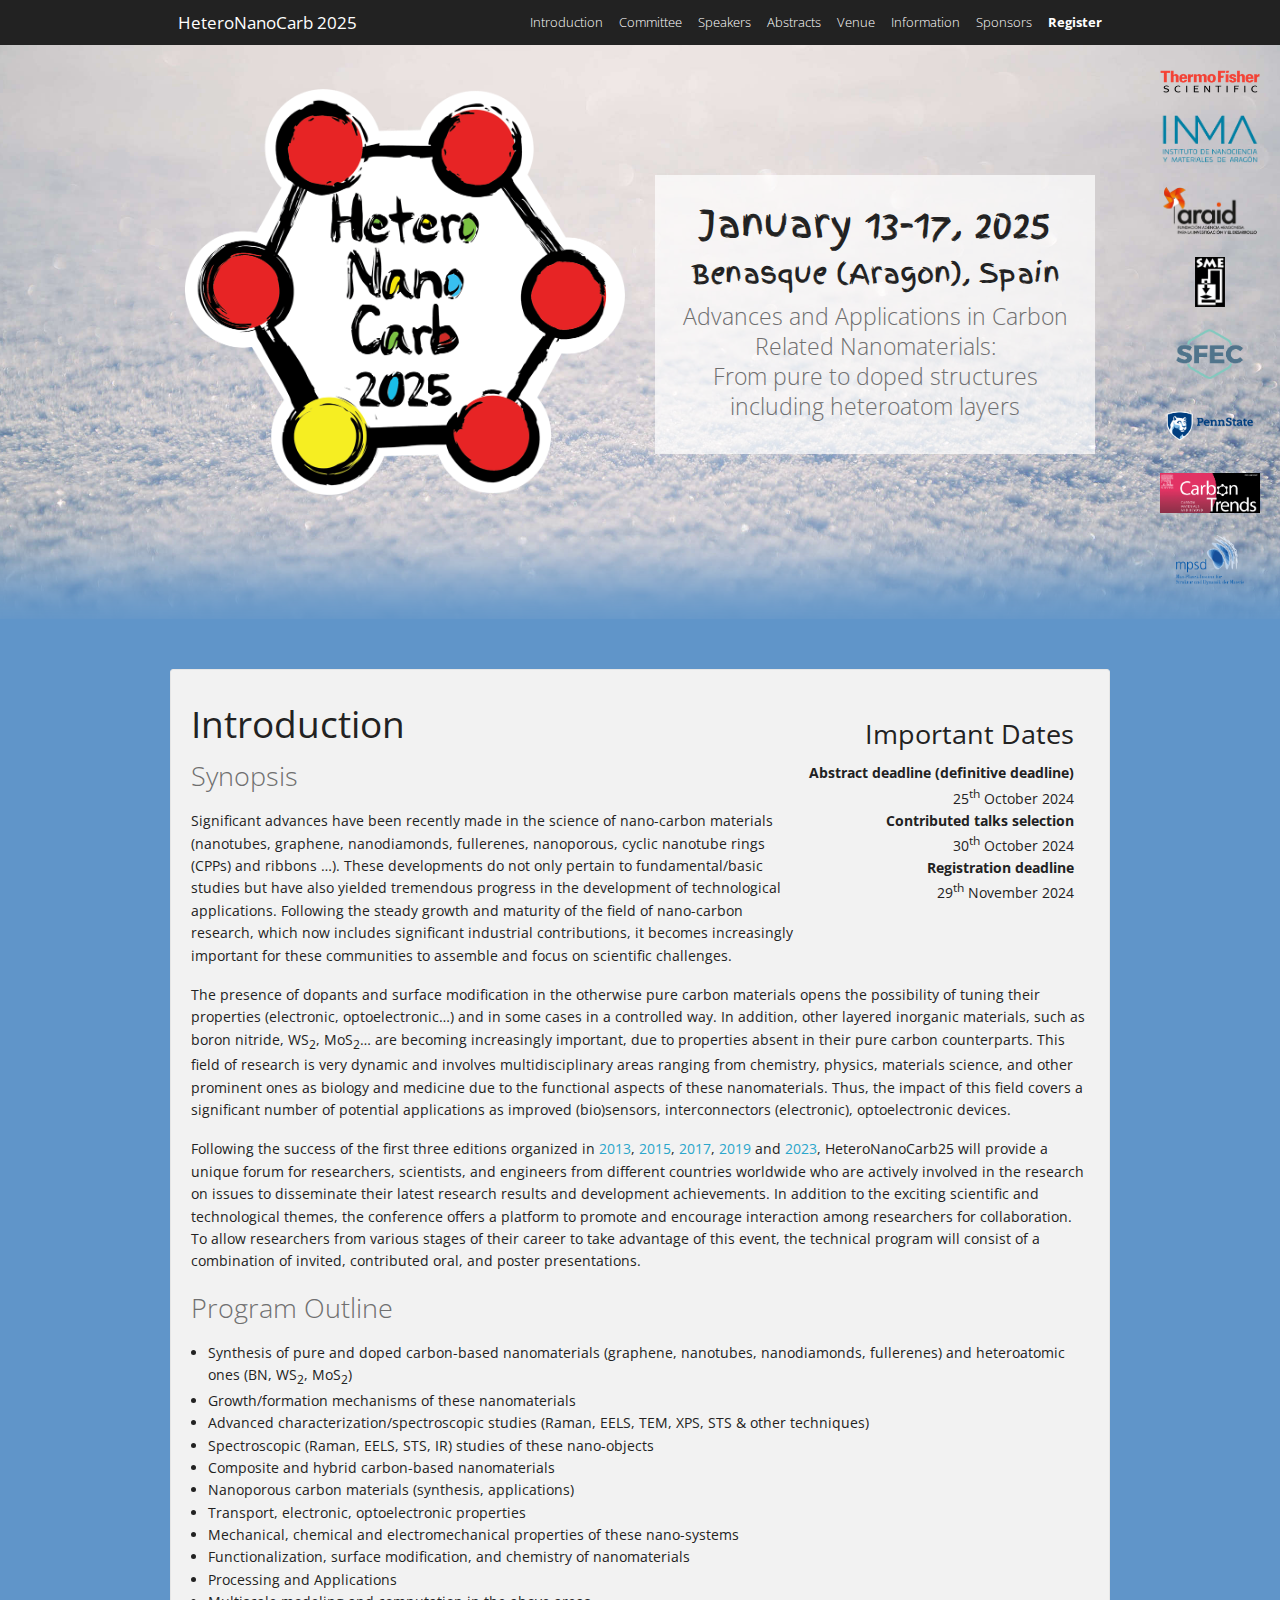
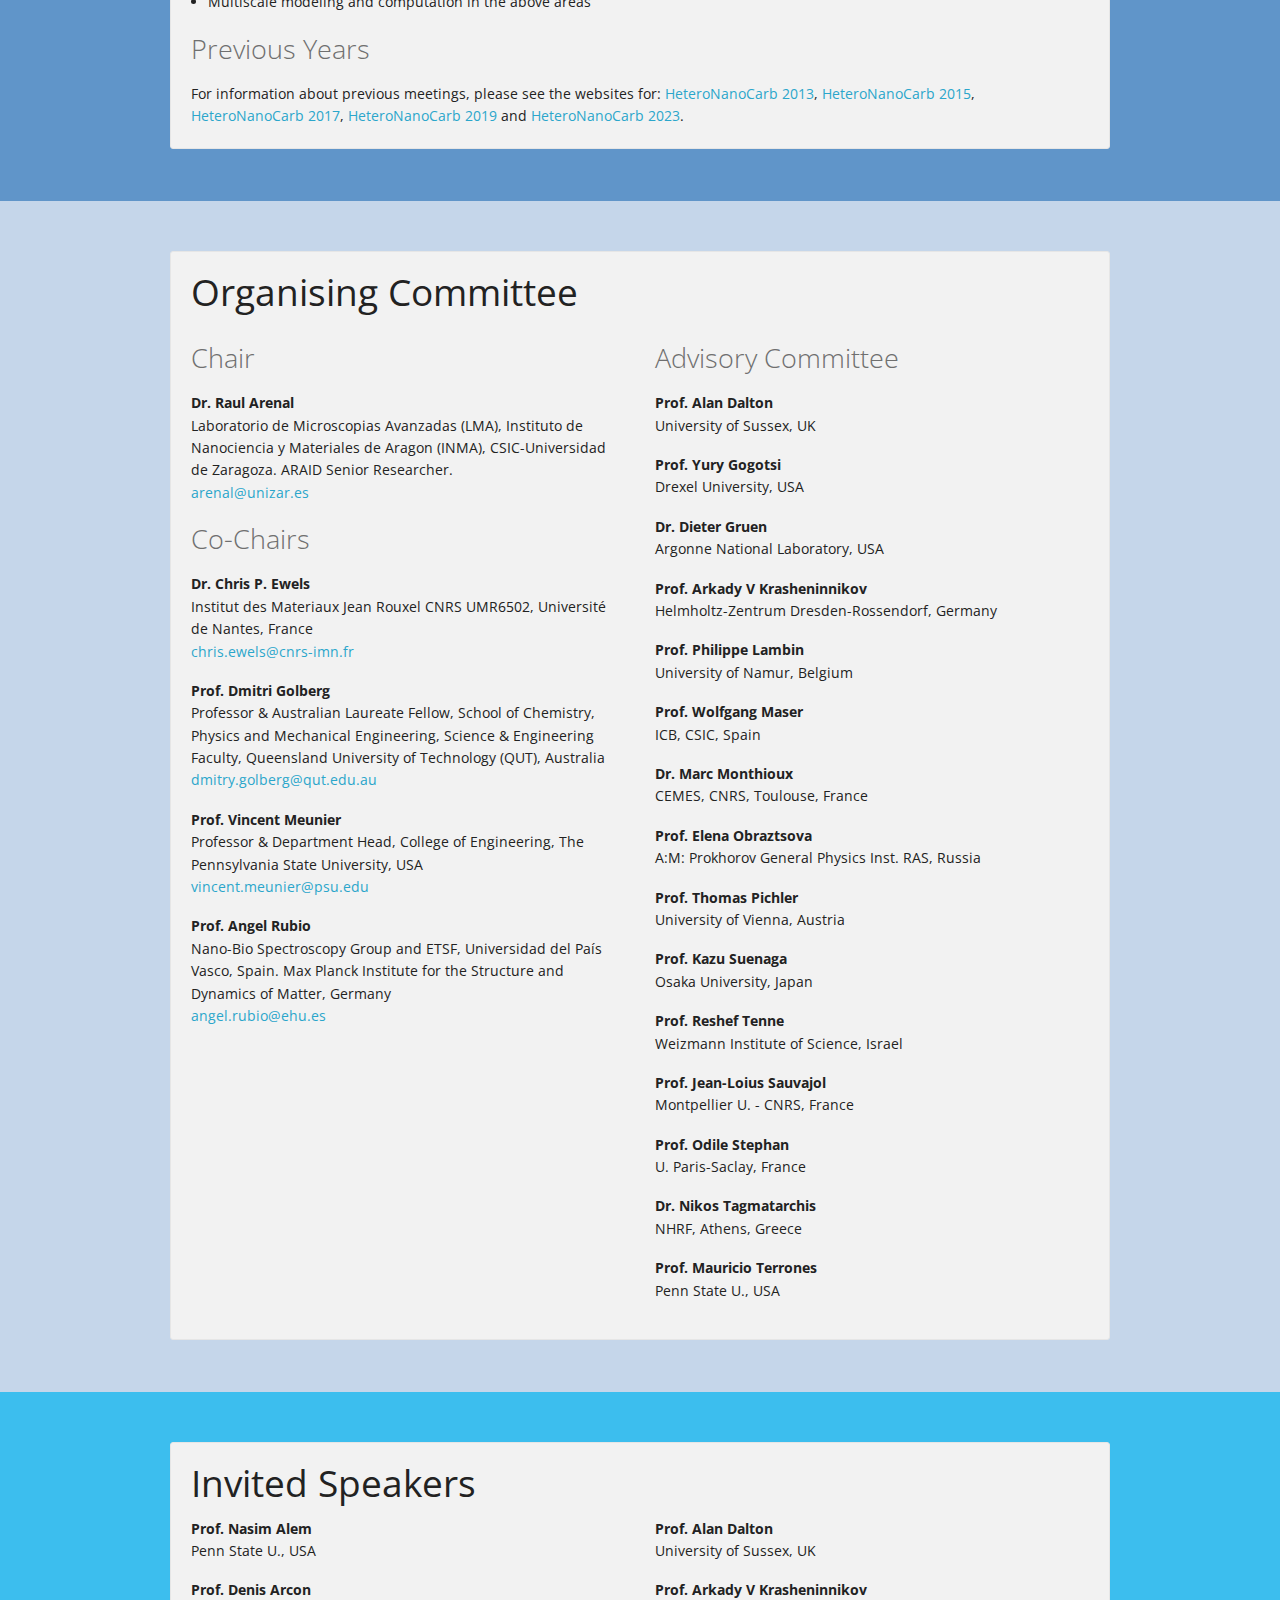
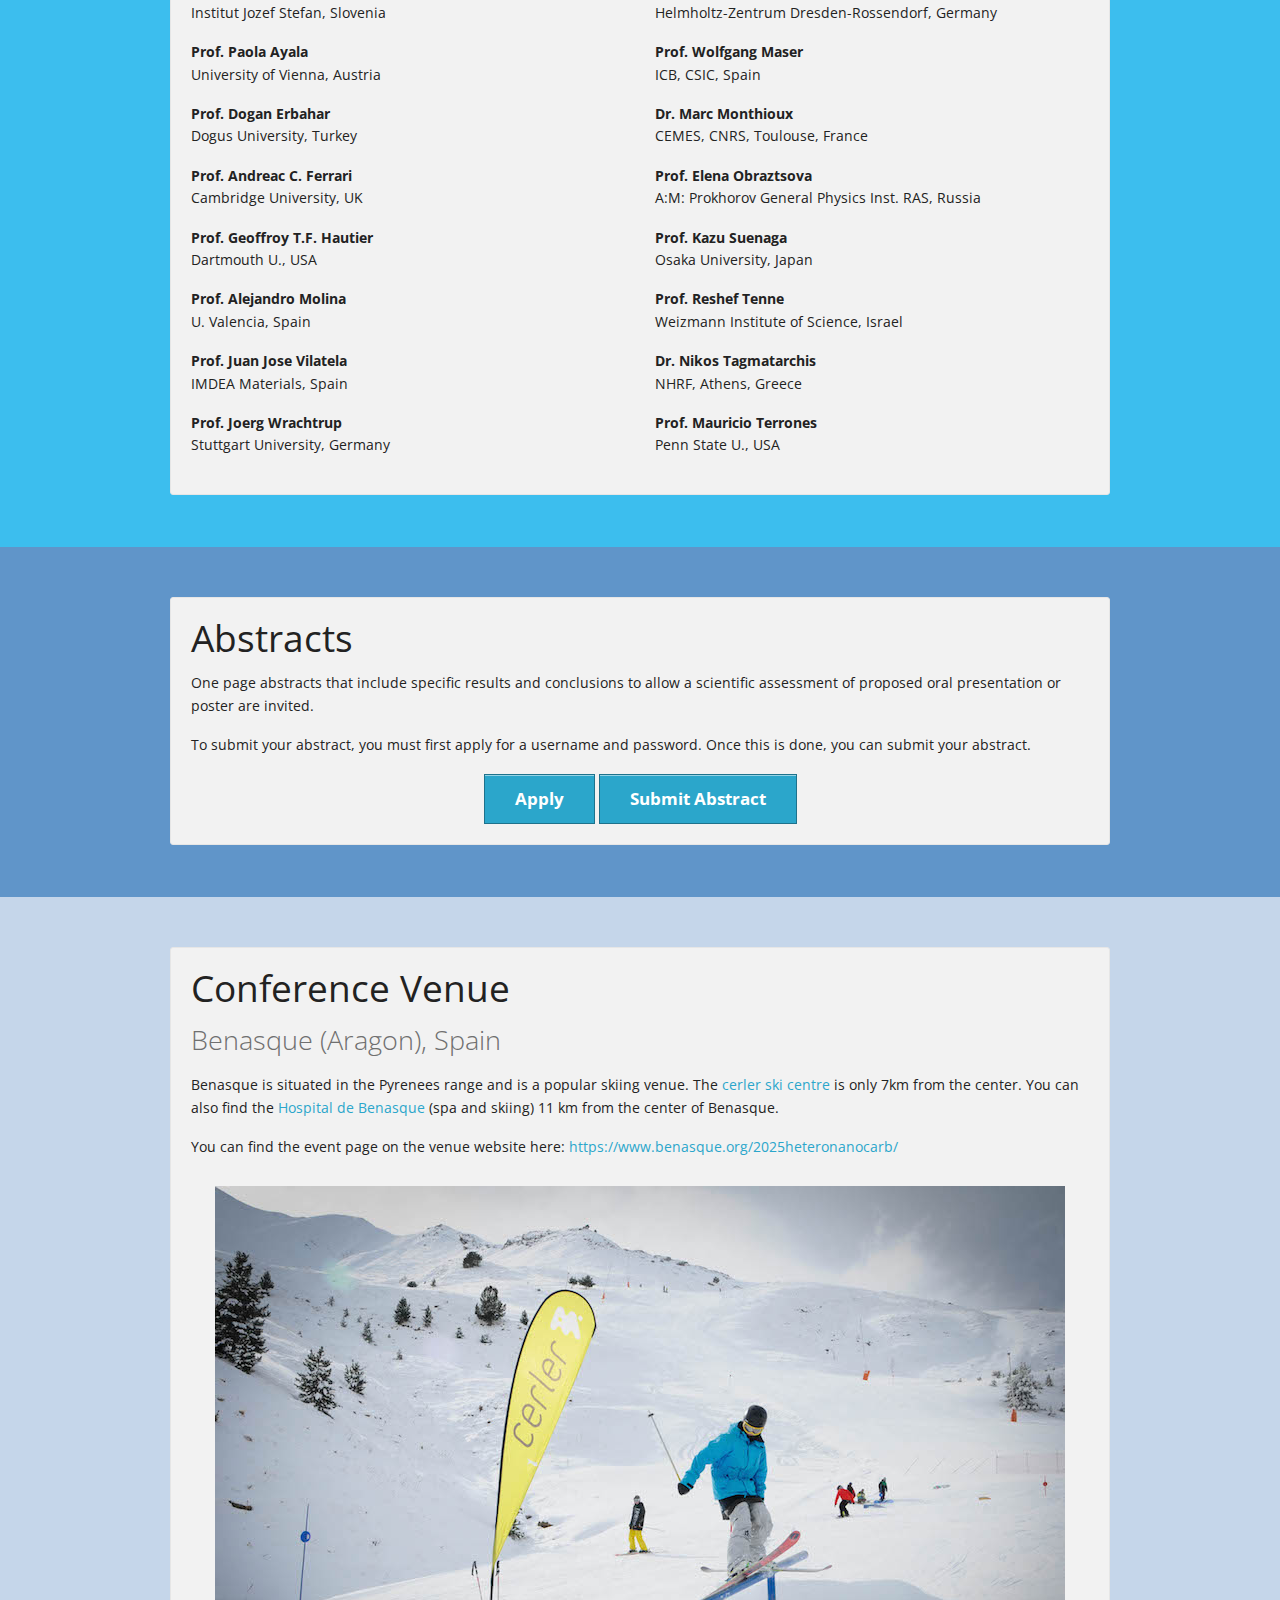
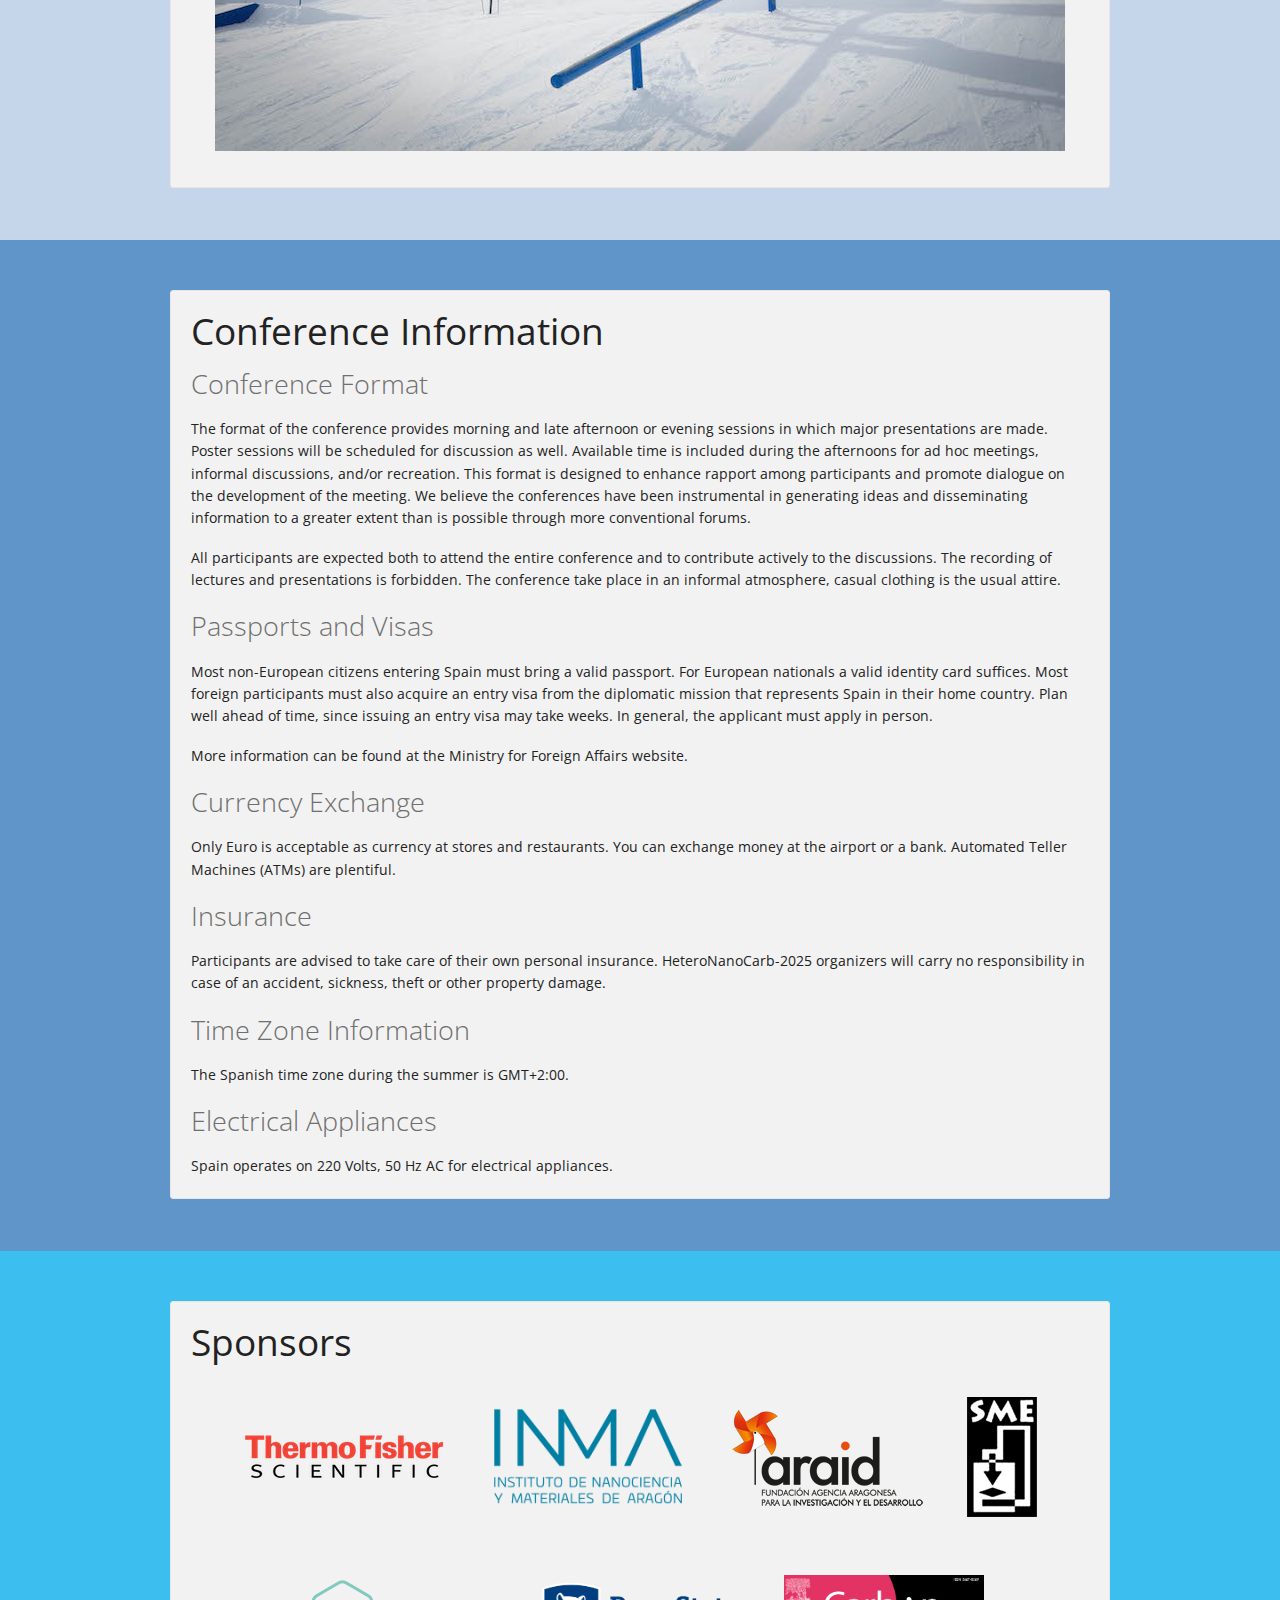
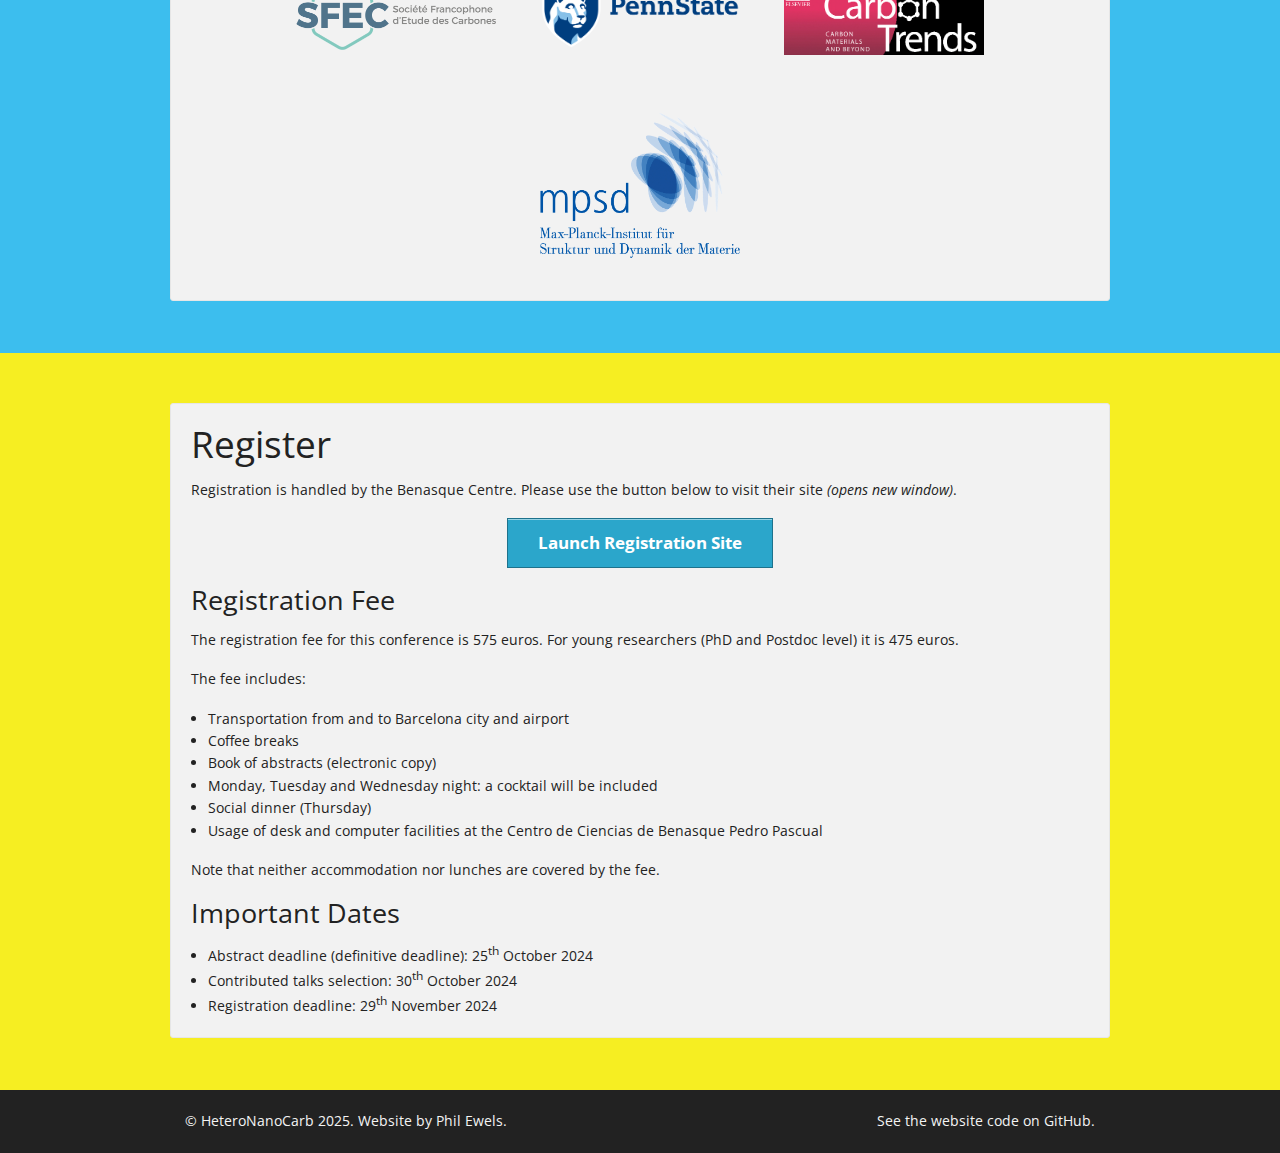
<file: index.html>
<!DOCTYPE html>
<!--[if lt IE 7]> <html class="no-js lt-ie9 lt-ie8 lt-ie7" lang="en"> <![endif]-->
<!--[if IE 7]>    <html class="no-js lt-ie9 lt-ie8" lang="en"> <![endif]-->
<!--[if IE 8]>    <html class="no-js lt-ie9" lang="en"> <![endif]-->
<!--[if gt IE 8]><!--> <html class="no-js" lang="en"> <!--<![endif]-->
<head>
  <meta charset="utf-8" />

  <!-- Set the viewport width to device width for mobile -->
  <meta name="viewport" content="width=device-width" />

  <title>HeteroNanoCarb 2025</title>

  <!-- Google Web Fonts -->
  <link href='https://fonts.googleapis.com/css?family=Finger+Paint|Open+Sans:400,300,700' rel='stylesheet' type='text/css'>

  <!-- Included CSS Files (Compressed) -->
  <link rel="stylesheet" href="stylesheets/foundation.min.css">
  <link rel="stylesheet" href="stylesheets/app.css?ver=2023">

  <script src="javascripts/modernizr.foundation.js"></script>

</head>
<body>
  <!-- Navigation -->
  <div class="fixed contain-to-grid">
  <nav class="top-bar">
    <ul>
      <li class="name"><h1><a href="#">HeteroNanoCarb 2025</a></h1></li>
      <li class="toggle-topbar"><a href="#"></a></li>
    </ul>

    <section>
      <ul class="right" data-magellan-expedition>
        <li><a href="#intro" data-magellan-arrival="intro">Introduction</a></li>
        <li><a href="#committee" data-magellan-arrival="committee">Committee</a></li>
        <li><a href="#speakers" data-magellan-arrival="speakers">Speakers</a></li>
        <li><a href="#abstracts" data-magellan-arrival="abstracts">Abstracts</a></li>
        <li><a href="#venue" data-magellan-arrival="venue">Venue</a></li>
        <li><a href="#information" data-magellan-arrival="information">Information</a></li>
        <li><a href="#sponsors" data-magellan-arrival="sponsors">Sponsors</a></li>
        <!--
          <li><a href="Programme_HNC-19.pdf" target="_blank"><strong>Programme</strong></a></li>
        -->
        <li><a href="#register" data-magellan-arrival="register"><strong>Register</strong></a></li>
      </ul>
    </section>
  </nav>
  </div>
  <!-- End Navigation -->


  <!-- Header -->
  <div class="header-img" id="header-row">
    <div class="row">
      <div class="six columns">
        <h1 class="paint"><img src="images/HeteroNanoCarb2025.png" title="HeteroNanoCarb2025"></h1>
      </div>
      <div class="six columns header-text">
        <div class="bkgrnd_box">
          <h2 class="paint">January 13-17, 2025</h2>
          <h3 class="paint">Benasque (Aragon), Spain</h3>
          <h4 class="subheader">Advances and Applications in Carbon Related Nanomaterials:<br> From pure to doped structures including heteroatom layers</h4>
        </div>
      </div>
    </div>
    </div>
  </div>
  <!-- End Header -->



  <div class="section_row dblue" data-magellan-destination="intro" id="intro">
  <div class="row">
    <div class="twelve columns radius panel">

	  <div style="float:right; max-width:300px; padding:15px; text-align: right;">

      <!--
      <a class="large button" href="Programme_HNC-19.pdf" target="_blank">View Programme</a>
      -->

      <h3>Important Dates</h3>
  		<dl>

        <!-- <dt>Abstract deadline (oral contributions)</dt> -->
        <dt>Abstract deadline (definitive deadline)</dt>
        <dd>25<sup>th</sup> October 2024</dd>

        <dt>Contributed talks selection</dt>
        <dd>30<sup>th</sup> October 2024</dd>

        <dt>Registration deadline</dt>
        <dd>29<sup>th</sup> November 2024</dd>

      </dl>
	  </div>

	  <h2>Introduction</h2>
      <h3 class="subheader">Synopsis</h3>

      <p>Significant advances have been recently made in the science of nano-carbon materials (nanotubes, graphene, nanodiamonds, fullerenes, nanoporous, cyclic nanotube rings (CPPs) and ribbons …). These developments do not only pertain to fundamental/basic studies but have also yielded tremendous progress in the development of technological applications. Following the steady growth and maturity of the field of nano-carbon research, which now includes significant industrial contributions, it becomes increasingly important for these communities to assemble and focus on scientific challenges.</p>

      <p>The presence of dopants and surface modification in the otherwise pure carbon materials opens the possibility of tuning their properties (electronic, optoelectronic…) and in some cases in a controlled way. In addition, other layered inorganic materials, such as boron nitride, WS<sub>2</sub>, MoS<sub>2</sub>… are becoming increasingly important, due to properties absent in their pure carbon counterparts. This field of research is very dynamic and involves multidisciplinary areas ranging from chemistry, physics, materials science, and other prominent ones as biology and medicine due to the functional aspects of these nanomaterials. Thus, the impact of this field covers a significant number of potential applications as improved (bio)sensors, interconnectors (electronic), optoelectronic devices.</p>

      <p>Following the success of the first three editions organized in
          <a href="http://www.heteronanocarb.org/2013">2013</a>,
          <a href="http://www.heteronanocarb.org/2015">2015</a>,
          <a href="http://www.heteronanocarb.org/2017">2017</a>, 
		  <a href="http://www.heteronanocarb.org/2019">2019</a>  and
          <a href="http://www.heteronanocarb.org/2023">2023</a>,

          HeteroNanoCarb25 will provide a unique forum for researchers, scientists, and engineers from different countries worldwide who are actively involved in the research on issues to disseminate their latest research results and development achievements. In addition to the exciting scientific and technological themes, the conference offers a platform to promote and encourage interaction among researchers for collaboration. To allow researchers from various stages of their career to take advantage of this event, the technical program will consist of a combination of invited, contributed oral, and poster presentations.</p>

     <h3 class="subheader">Program Outline</h3>

     <!--
     <p>You can download a PDF of the programme here: <a href="Programme_HNC-19.pdf">HeteroNanoCarb 2017 Programme</a>.</p>
     -->

     <ul class="disc">
       <li>Synthesis of pure and doped carbon-based nanomaterials (graphene, nanotubes, nanodiamonds, fullerenes) and heteroatomic ones (BN, WS<sub>2</sub>, MoS<sub>2</sub>)</li>
       <li>Growth/formation mechanisms of these nanomaterials</li>
       <li>Advanced characterization/spectroscopic studies (Raman, EELS, TEM, XPS, STS &amp; other techniques)</li>
       <li>Spectroscopic (Raman, EELS, STS, IR) studies of these nano-objects</li>
       <li>Composite and hybrid carbon-based nanomaterials</li>
       <li>Nanoporous carbon materials (synthesis, applications)</li>
       <li>Transport, electronic, optoelectronic properties</li>
       <li>Mechanical, chemical and electromechanical properties of these nano-systems</li>
       <li>Functionalization, surface modification, and chemistry of nanomaterials</li>
       <li>Processing and Applications</li>
       <li>Multiscale modeling and computation in the above areas</li>
     </ul>

     <h3 class="subheader">Previous Years</h3>
     <p>For information about previous meetings, please see the websites for:
      <a href="http://www.heteronanocarb.org/2013">HeteroNanoCarb 2013</a>,
      <a href="http://www.heteronanocarb.org/2015">HeteroNanoCarb 2015</a>,
      <a href="http://www.heteronanocarb.org/2017">HeteroNanoCarb 2017</a>, 
	  <a href="http://www.heteronanocarb.org/2019">HeteroNanoCarb 2019</a>  and
      <a href="http://www.heteronanocarb.org/2023">HeteroNanoCarb 2023</a>.</p>

    </div> <!-- /.twelve.columns -->
   </div> <!-- /.row -->
   </div> <!-- /.blue -->

   <div class="section_row greyblue" id="committee" data-magellan-destination="committee">
     <div class="row">
       <div class="twelve columns radius panel">
       <h2>Organising Committee</h2>
       <div class="row">
       <div class="six columns">


         <h3 class="subheader">Chair</h3>
         <dl>
           <dt>Dr. Raul Arenal</dt>
           <dd>Laboratorio de Microscopias Avanzadas (LMA), Instituto de Nanociencia y Materiales de Aragon (INMA), CSIC-Universidad de Zaragoza. ARAID Senior Researcher.</dd>
           <dd><a href="mailto:arenal@unizar.es">arenal@unizar.es</a></dd>
         </dl>

         <h3 class="subheader">Co-Chairs</h3>

         <dl>
           <dt> Dr. Chris P. Ewels</dt>
           <dd>Institut des Materiaux Jean Rouxel CNRS UMR6502, Université de Nantes, France</dd>
           <dd><a href="mailto:chris.ewels@cnrs-imn.fr">chris.ewels@cnrs-imn.fr</a></dd>
         </dl>
         <dl>
           <dt>Prof. Dmitri Golberg</dt>
           <dd>Professor & Australian Laureate Fellow, School of Chemistry, Physics and Mechanical Engineering, Science & Engineering Faculty, Queensland University of Technology (QUT), Australia</dd>
           <dd><a href="mailto:dmitry.golberg@qut.edu.au">dmitry.golberg@qut.edu.au</a></dd>
         </dl>
         <dl>
           <dt>Prof. Vincent Meunier</dt>
           <dd>Professor & Department Head, College of Engineering, The Pennsylvania State University, USA</dd>
           <dd><a href="mailto:vincent.meunier@psu.edu">vincent.meunier@psu.edu</a></dd>
         </dl>
         <dl>
           <dt>Prof. Angel Rubio</dt>
           <dd>Nano-Bio Spectroscopy Group and ETSF, Universidad del País Vasco, Spain. Max Planck Institute for the Structure and Dynamics of Matter, Germany</dd>
           <!-- <dd>NanoBio Spect. Group & ETSF U. País Vasco, Donostia, Spain and Fritz Haber Institut & der Max Plank Gesellschaft, Germany</dd> -->
           <dd><a href="mailto:angel.rubio@ehu.es">angel.rubio@ehu.es</a></dd>
         </dl>
       </div>  <!-- /.six.columns -->


       <div class="six columns">
         <h3 class="subheader">Advisory Committee</h3>

          <dl><dt>Prof. Alan Dalton</dt><dd>University of Sussex, UK</dd></dl>
          <dl><dt>Prof. Yury Gogotsi</dt><dd>Drexel University, USA</dd></dl>
          <dl><dt>Dr. Dieter Gruen</dt><dd>Argonne National Laboratory, USA</dd></dl>
          <dl><dt>Prof. Arkady V Krasheninnikov</dt><dd>Helmholtz-Zentrum Dresden-Rossendorf, Germany</dd></dl>
          <dl><dt>Prof. Philippe Lambin</dt><dd>University of Namur, Belgium</dd></dl>
          <dl><dt>Prof. Wolfgang Maser</dt><dd>ICB, CSIC, Spain</dd></dl>
          <dl><dt>Dr. Marc Monthioux</dt><dd>CEMES, CNRS, Toulouse, France</dd></dl>
          <dl><dt>Prof. Elena Obraztsova</dt><dd>A:M: Prokhorov General Physics Inst. RAS, Russia</dd></dl>
          <dl><dt>Prof. Thomas Pichler</dt><dd>University of Vienna, Austria</dd></dl>
          <dl><dt>Prof. Kazu Suenaga</dt><dd>Osaka University, Japan</dd></dl>
          <dl><dt>Prof. Reshef Tenne</dt><dd>Weizmann Institute of Science, Israel</dd></dl>
          <dl><dt>Prof. Jean-Loius Sauvajol</dt><dd>Montpellier U. - CNRS, France</dd></dl>
          <dl><dt>Prof. Odile Stephan</dt><dd>U. Paris-Saclay, France</dd></dl>
          <dl><dt>Dr. Nikos Tagmatarchis</dt><dd>NHRF, Athens, Greece</dd></dl>
          <dl><dt>Prof. Mauricio Terrones</dt><dd>Penn State U., USA</dd></dl>

       </div> <!-- /.six.columns -->
     </div> <!-- /.row -->
    </div> <!-- /.twelve.columns -->
    </div> <!-- /.row -->
  </div> <!-- /.green -->


  <div class="section_row blue" id="speakers" data-magellan-destination="speakers">
  <div class="row">

    <div class="twelve columns radius panel">
      <h2>Invited Speakers</h2>
      <!--
      <p>You can download a PDF of the programme here: <a href="Programme_HNC-19.pdf">HeteroNanoCarb 2017 Programme</a>.</p>
      -->

  		<div class="row">
        <div class="six columns">
           <dl><dt>Prof. Nasim Alem</dt><dd>Penn State U., USA</dd></dl>
	   <dl><dt>Prof. Denis Arcon</dt><dd>Institut Jozef Stefan, Slovenia</dd></dl>
           <dl><dt>Prof. Paola Ayala</dt><dd>University of Vienna, Austria</dd></dl>
	   <dl><dt>Prof. Dogan Erbahar </dt><dd> Dogus University, Turkey</dd></dl>
		<dl><dt>Prof. Andreac C. Ferrari</dt><dd>Cambridge University, UK</dd></dl>
		  <dl><dt>Prof. Geoffroy T.F. Hautier</dt><dd>Dartmouth U., USA</dd></dl>
          <dl><dt>Prof. Alejandro Molina</dt><dd>U. Valencia, Spain</dd></dl>
          <dl><dt>Prof. Juan Jose Vilatela</dt><dd>IMDEA Materials, Spain</dd></dl>
          <dl><dt>Prof. Joerg Wrachtrup</dt><dd>Stuttgart University, Germany</dd></dl>
         		        </div>
        <div class="six columns">
          <dl><dt>Prof. Alan Dalton</dt><dd>University of Sussex, UK</dd></dl>
          <dl><dt>Prof. Arkady V Krasheninnikov</dt><dd>Helmholtz-Zentrum Dresden-Rossendorf, Germany</dd></dl>
          <dl><dt>Prof. Wolfgang Maser</dt><dd>ICB, CSIC, Spain</dd></dl>
          <dl><dt>Dr. Marc Monthioux</dt><dd>CEMES, CNRS, Toulouse, France</dd></dl>
          <dl><dt>Prof. Elena Obraztsova</dt><dd>A:M: Prokhorov General Physics Inst. RAS, Russia</dd></dl>
          <dl><dt>Prof. Kazu Suenaga</dt><dd>Osaka University, Japan</dd></dl>
          <dl><dt>Prof. Reshef Tenne</dt><dd>Weizmann Institute of Science, Israel</dd></dl>
          <dl><dt>Dr. Nikos Tagmatarchis</dt><dd>NHRF, Athens, Greece</dd></dl>
          <dl><dt>Prof. Mauricio Terrones</dt><dd>Penn State U., USA</dd></dl>
         		</div>
      </div><!-- /.six.columns /.row -->

    </div> <!-- /.twelve.columns -->

  </div> <!-- /.row -->
  </div> <!-- /.blue -->

  <div class="section_row dblue" id="abstracts" data-magellan-destination="abstracts">
  <div class="row">

	<div class="twelve columns radius panel">
    <h2>Abstracts</h2>
    <p>One page abstracts that include specific results and conclusions to allow a scientific assessment of proposed oral presentation or poster are invited.</p>

    <!--
    <p>The submission page is not yet ready. It will be available at <a href="https://www.benasque.org/general/cgi-bin/years.pl?ano=2025">https://www.benasque.org</a> soon.</p>
    -->
    <p>To submit your abstract, you must first apply for a username and password. Once this is done, you can submit your abstract.</p>
    <p style="text-align:center;">
      <a class="large button" href="https://www.benasque.org/2025heteronanocarb/cgi-bin/appl.pl" target="_blank">Apply</a>
      <a class="large button" href="https://www.benasque.org/2025heteronanocarb/cgi-bin/communstart.pl" target="_blank">Submit Abstract</a>
    </p>

	</div>
  </div> <!-- /.row -->
  </div> <!-- /.dblue -->

  <div class="section_row greyblue" id="venue" data-magellan-destination="venue">
  <div class="row">

    <div class="twelve columns radius panel">
      <h2>Conference Venue</h2>
      <h3 class="subheader">Benasque (Aragon), Spain</h3>

      <p>Benasque is situated in the Pyrenees range and is a popular skiing venue. The <a href="http://www.cerler.com/" target="_blank">cerler ski centre</a> is only 7km from the center. You can also find the <a href="http://www.llanosdelhospital.com/" target="_blank">Hospital de Benasque</a> (spa and skiing) 11 km from the center of Benasque.</p>

      <p>You can find the event page on the venue website here: <a href="https://www.benasque.org/2025heteronanocarb/" target="_blank">https://www.benasque.org/2025heteronanocarb/</a></p>
      <!--
      <p>You can find the event page on the venue website here: <a href="https://www.benasque.org/general/cgi-bin/years.pl?ano=2025" target="_blank">https://www.benasque.org</a></p>
      -->

      <p style="text-align:center;"><img src="images/cerler.jpg" style="margin:10px auto;"></p>
    </div> <!-- /.twelve.columns -->

  </div> <!-- /.row -->
  </div> <!-- /.bgreylue -->


  <div class="section_row dblue" id="information" data-magellan-destination="information">
  <div class="row">

    <div class="twelve columns radius panel">
      <h2>Conference Information</h2>

  	  <h3 class="subheader">Conference Format</h3>

      <p>The format of the conference provides morning and late afternoon or evening sessions in which major presentations are made. Poster sessions will be scheduled for discussion as well. Available time is included during the afternoons for ad hoc meetings, informal discussions, and/or recreation. This format is designed to enhance rapport among participants and promote dialogue on the development of the meeting. We believe the conferences have been instrumental in generating ideas and disseminating information to a greater extent than is possible through more conventional forums.</p>
      <p>All participants are expected both to attend the entire conference and to contribute actively to the discussions. The recording of lectures and presentations is forbidden. The conference take place in an informal atmosphere, casual clothing is the usual attire.</p>

  	  <!-- <h3 class="subheader">Poster Prize</h3>
  	  <p>Nature Publishing Group is sponsoring a Prize for the best Poster presentation.</p> -->

  	  <h3 class="subheader">Passports and Visas</h3>
  	  <p>Most non-European citizens entering Spain must bring a valid passport. For European nationals a valid identity card suffices. Most foreign participants must also acquire an entry visa from the diplomatic mission that represents Spain in their home country. Plan well ahead of time, since issuing an entry visa may take weeks. In general, the applicant must apply in person.</p>
  	  <p>More information can be found at the Ministry for Foreign Affairs website.</p>

  	  <h3 class="subheader">Currency Exchange</h3>
  	  <p>Only Euro is acceptable as currency at stores and restaurants. You can exchange money at the airport or a bank. Automated Teller Machines (ATMs) are plentiful.</p>

  	  <h3 class="subheader">Insurance</h3>
  	  <p>Participants are advised to take care of their own personal insurance. HeteroNanoCarb-2025 organizers will carry no responsibility in case of an accident, sickness, theft or other property damage.</p>

  	  <h3 class="subheader">Time Zone Information</h3>
  	  <p>The Spanish time zone during the summer is GMT+2:00.</p>

  	  <h3 class="subheader">Electrical Appliances</h3>
  	  <p>Spain operates on 220 Volts, 50 Hz AC for electrical appliances.</p>

    </div> <!-- /.twelve.columns -->

  </div> <!-- /.row -->
  </div> <!-- /.blue -->

  <div class="section_row blue" id="sponsors" data-magellan-destination="sponsors">
    <div class="row">
    	<div class="twelve columns radius panel">
        <h2>Sponsors</h2>
    	  <div class="sponsor_images">
          <a href="http://www.fei.com" target="_blank"><img src="images/sponsors/Thermo_Fisher_Scientific_logo.png"></a>
          <a href="https://inma.unizar-csic.es/" target="_blank"><img src="images/sponsors/Logo-INMA.png" style="width:200px;"></a>
          <a href="http://www.araid.es/" target="_blank"><img src="images/sponsors/araid.png"></a>
          <a href="http://www.microscopia.org" target="_blank"><img src="images/sponsors/Logo-SME.png" style="height:120px;"></a>
    			<!-- <a href="http://www.britishcarbon.org/" target="_blank"><img src="images/sponsors/BCG.gif"></a> -->
          <!-- <a href="http://www.gatan.com" target="_blank"><img src="images/sponsors/Gatan.png"></a> -->
          <!-- <a href="http://www.gfec.net" target="_blank"><img src="images/sponsors/GFEC.png"></a> -->
          <a href="https://sfec-carbone.org/" target="_blank"><img src="images/sponsors/SFEC.png" style="width:200px;"></a>
    			<!-- <a href="http://www.nature.com/nmat/" target="_blank"><img src="images/sponsors/nmat.png"></a> -->
          <!-- <a href="http://www.nims.go.jp/mana/" target="_blank"><img src="images/sponsors/MANA.png"></a> -->
          <!-- <a href="http://www.nims.go.jp/" target="_blank"><img src="images/sponsors/NIMS.png"></a> -->
           <!-- <a href="https://www.mdpi.com/journal/nanomaterials" target="_blank"><img src="images/sponsors/Nanomaterials_partnership-01.png" style="width:200px;"></a>  -->
          <a href="https://www.psu.edu/" target="_blank"><img src="images/sponsors/Logo Penn State Univ.png" style="width:200px;"></a>
	  <a href="https://www.sciencedirect.com/journal/carbon-trends" target="_blank"><img src="images/sponsors/carbontrends.jpg" style="width:200px;"></a>
	  <a href="https://www.mpsd.mpg.de/en" target="_blank"><img src="images/sponsors/mpsd.png" style="width:200px;"></a>
    		</div>
    	</div> <!-- /.twelve.columns -->
    </div> <!-- /.row -->
  </div> <!-- /.blue -->

  <div class="section_row yellow" id="register" data-magellan-destination="register">
  <div class="row">

    <div class="twelve columns radius panel">
      <h2>Register</h2>
      <!--
      <p>Registration will be handled by the Benasque Centre. Please check back soon for more information.</p>
      -->
      <p>Registration is handled by the Benasque Centre. Please use the button below to visit their site <em>(opens new window)</em>.</p>
      <!-- You can download the abstract template <a href="AbstractTemplate_HeteroNanoCarb-15.doc" target="_blank">here</a>. -->
      <p style="text-align:center;"><a class="large button" href="https://www.benasque.org/2025heteronanocarb/" target="_blank">Launch Registration Site</a></p>
      <!-- <p style="text-align:center;">
        <a class="large button" href="https://www.benasque.org/general/cgi-bin/years.pl?ano=2017" target="_blank">Launch Registration Site</a>
        <br><em>(not yet open)</em>
      </p> -->

      <h3>Registration Fee</h3>
      <!--
      <p>More information about the registration fee will be coming soon.</p>
      -->
      <p>The registration fee for this conference is 575 euros. For young researchers (PhD and Postdoc level) it is 475 euros.</p>
      <p>The fee includes:</p>
      <ul class="disc">
        <li>Transportation from and to Barcelona city and airport <!-- (on Monday December 9<sup>th</sup> afternoon and Friday December 13<sup>th</sup> morning)--></li>
        <li>Coffee breaks</li>
        <li>Book of abstracts (electronic copy)</li>
        <li>Monday, Tuesday and Wednesday night: a cocktail will be included</li>
        <li>Social dinner (Thursday)</li>
        <li>Usage of desk and computer facilities at the Centro de Ciencias de Benasque Pedro Pascual</li>
      </ul>
      <p>Note that neither accommodation nor lunches are covered by the fee.</p>


      <h3>Important Dates</h3>
      <ul class="disc">
        <!-- <li>Abstract deadline (oral contributions): 25<sup>th</sup> October 2024</li> -->
        <li>Abstract deadline (definitive deadline): 25<sup>th</sup> October 2024</li>
        <li>Contributed talks selection: 30<sup>th</sup> October 2024</li>
        <li>Registration deadline: 29<sup>th</sup> November 2024</li>
      </ul>

	</div> <!-- /.twelve.columns -->

  </div> <!-- /.row -->

  </div> <!-- /.yellow-->

  <!-- Footer -->
    <footer>
      <div class="row">
        <div class="six columns">
          <p>&copy; HeteroNanoCarb 2025. Website by <a href="https://phil.ewels.co.uk" target="_blank">Phil Ewels</a>.</p>
        </div>
        <div class="six columns" style="text-align: right;">
          <p>See the website code on <a href="https://github.com/ewels/HeteroNanoCarb" target="_blank">GitHub</a>.</p>
        </div>
      </div>
    </footer>

  <!-- Sponsor sidebar -->
  <div class="sidebar_s_logos">
    <a href="#sponsors"><img src="images/sponsors/Thermo_Fisher_Scientific_logo.png"></a>
    <a href="#sponsors"><img src="images/sponsors/Logo-INMA.png"></a>
    <a href="#sponsors"><img src="images/sponsors/araid.png"></a>
    <a href="#sponsors"><img src="images/sponsors/Logo-SME.png"></a>
		<!-- <a href="#sponsors"><img src="images/sponsors/BCG.gif"></a> -->
    <!-- <a href="#sponsors"><img src="images/sponsors/Gatan.png"></a> -->
    <!-- <a href="#sponsors"><img src="images/sponsors/GFEC.png"></a> -->
    <a href="#sponsors"><img src="images/sponsors/SFEC_short.png"></a>
  	<!-- <a href="#sponsors"><img src="images/sponsors/nmat.png"></a> -->
    <!-- <a href="#sponsors"><img src="images/sponsors/MANA.png"></a> -->
    <!-- <a href="#sponsors"><img src="images/sponsors/NIMS.png"></a> -->
     <!-- <a href="#sponsors"><img src="images/sponsors/Nanomaterials_partnership-01.png"></a> -->
    <a href="#sponsors"><img src="images/sponsors/Logo Penn State Univ.png"></a>
    <a href="#sponsors"><img src="images/sponsors/carbontrends.jpg"></a>
    <a href="#sponsors"><img src="images/sponsors/mpsd.png"></a>
  </div>

  <!-- Included JS Files (Compressed) -->
  <script src="javascripts/jquery.js"></script>
  <script src="javascripts/foundation.min.js"></script>

  <!-- Initialize JS Plugins -->
  <script src="javascripts/app.js"></script>
</body>
</html>
</file>
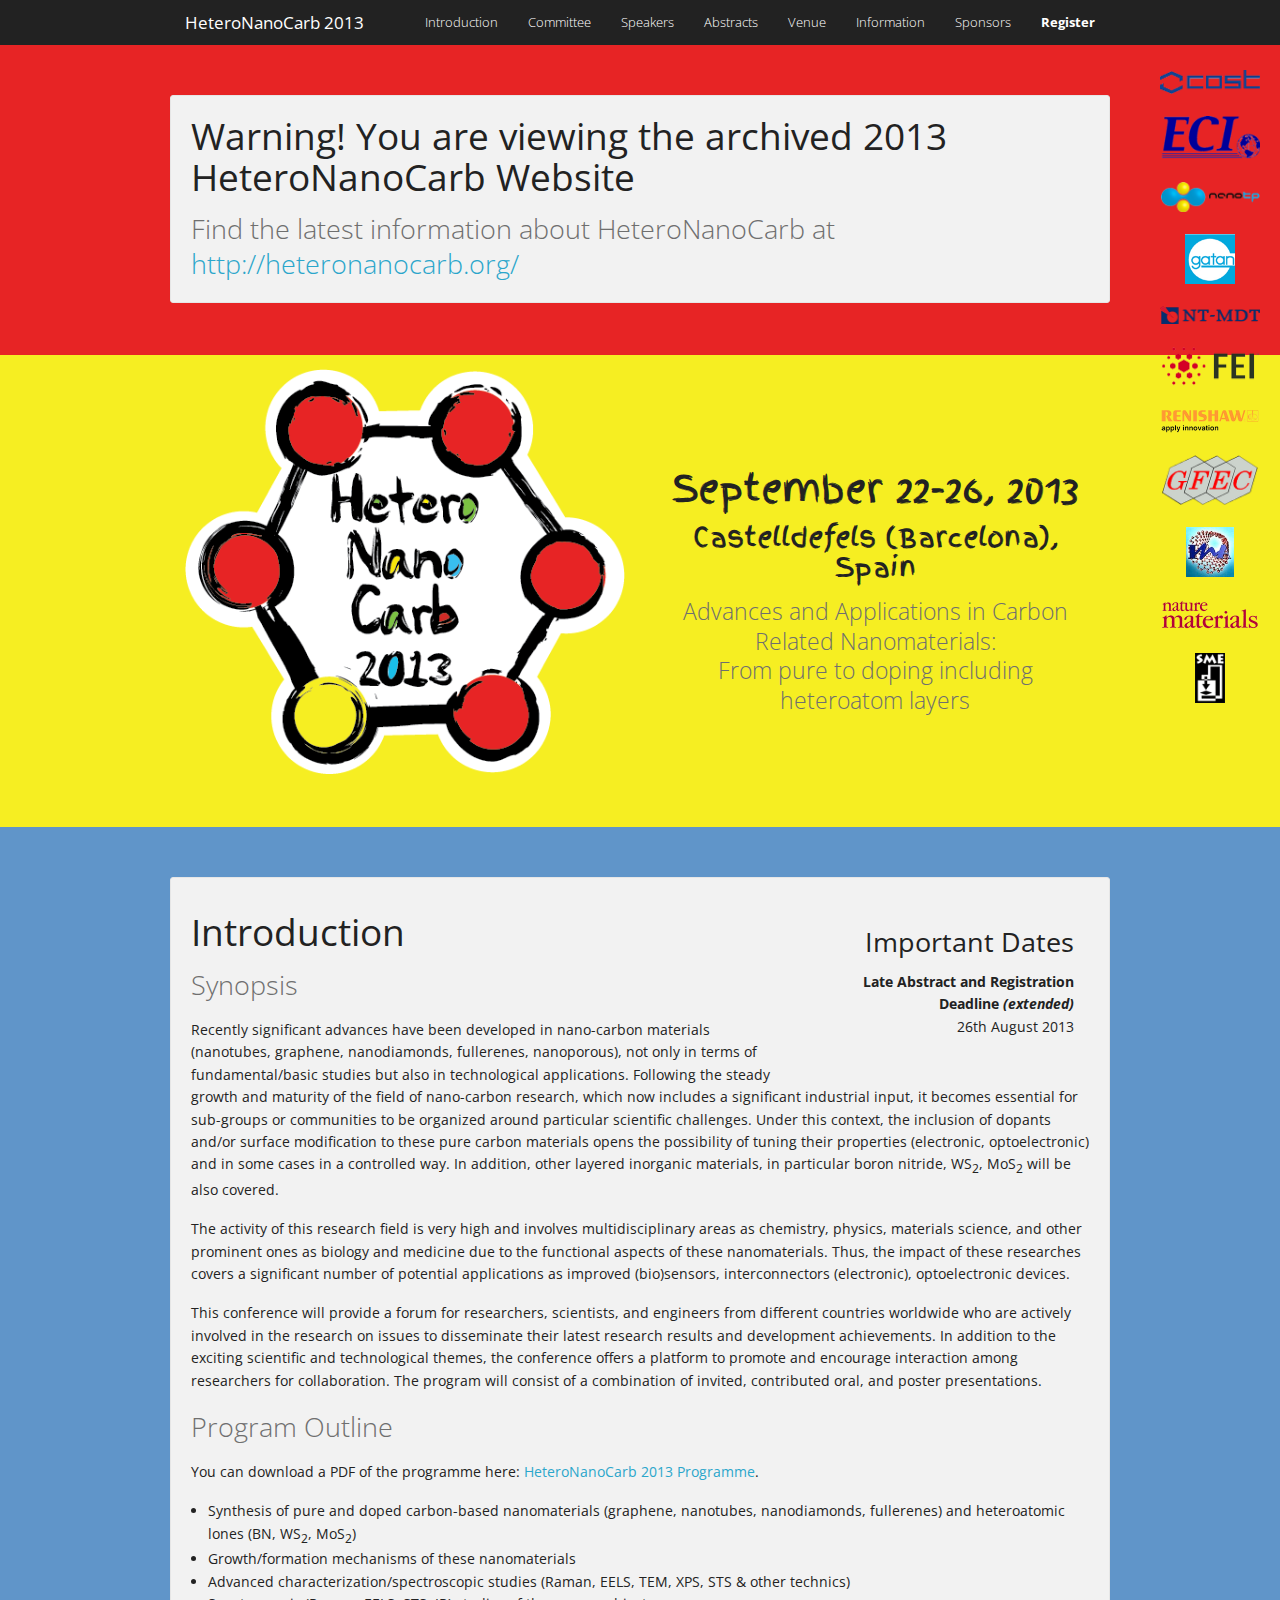
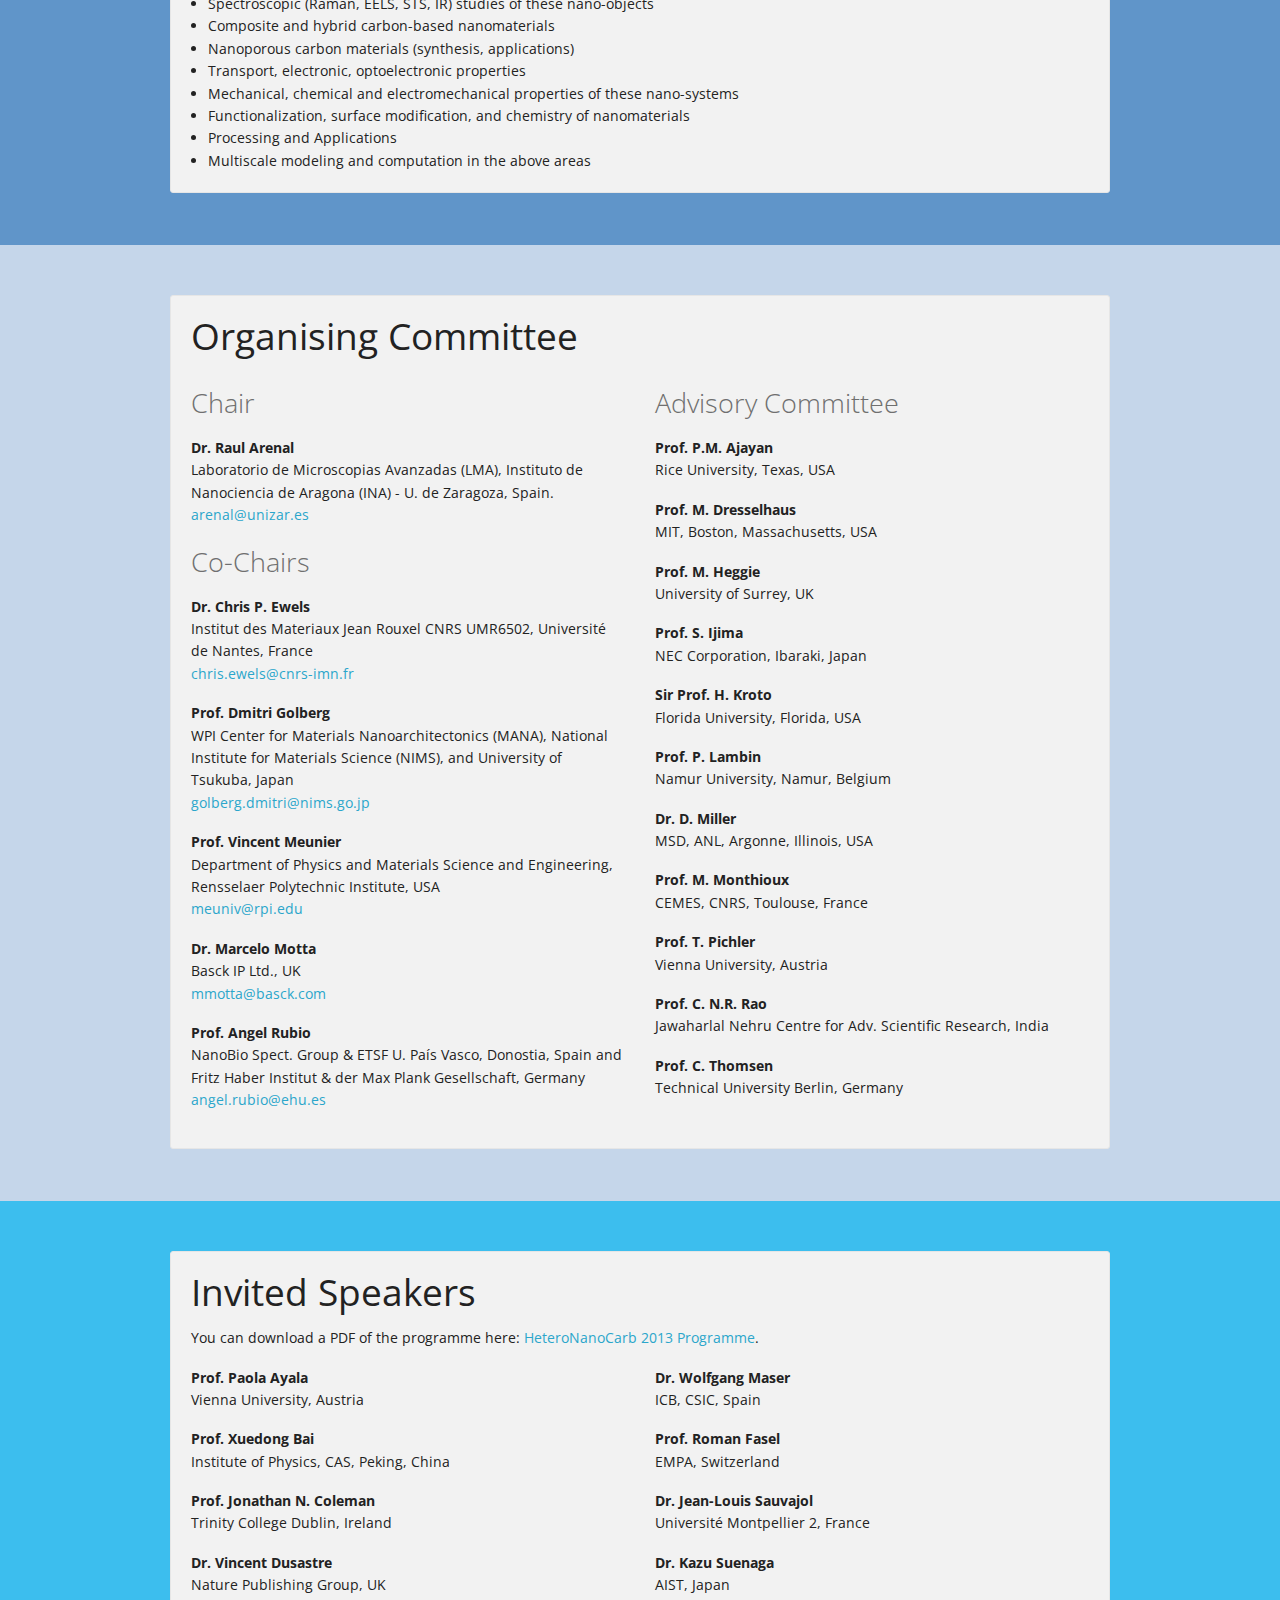
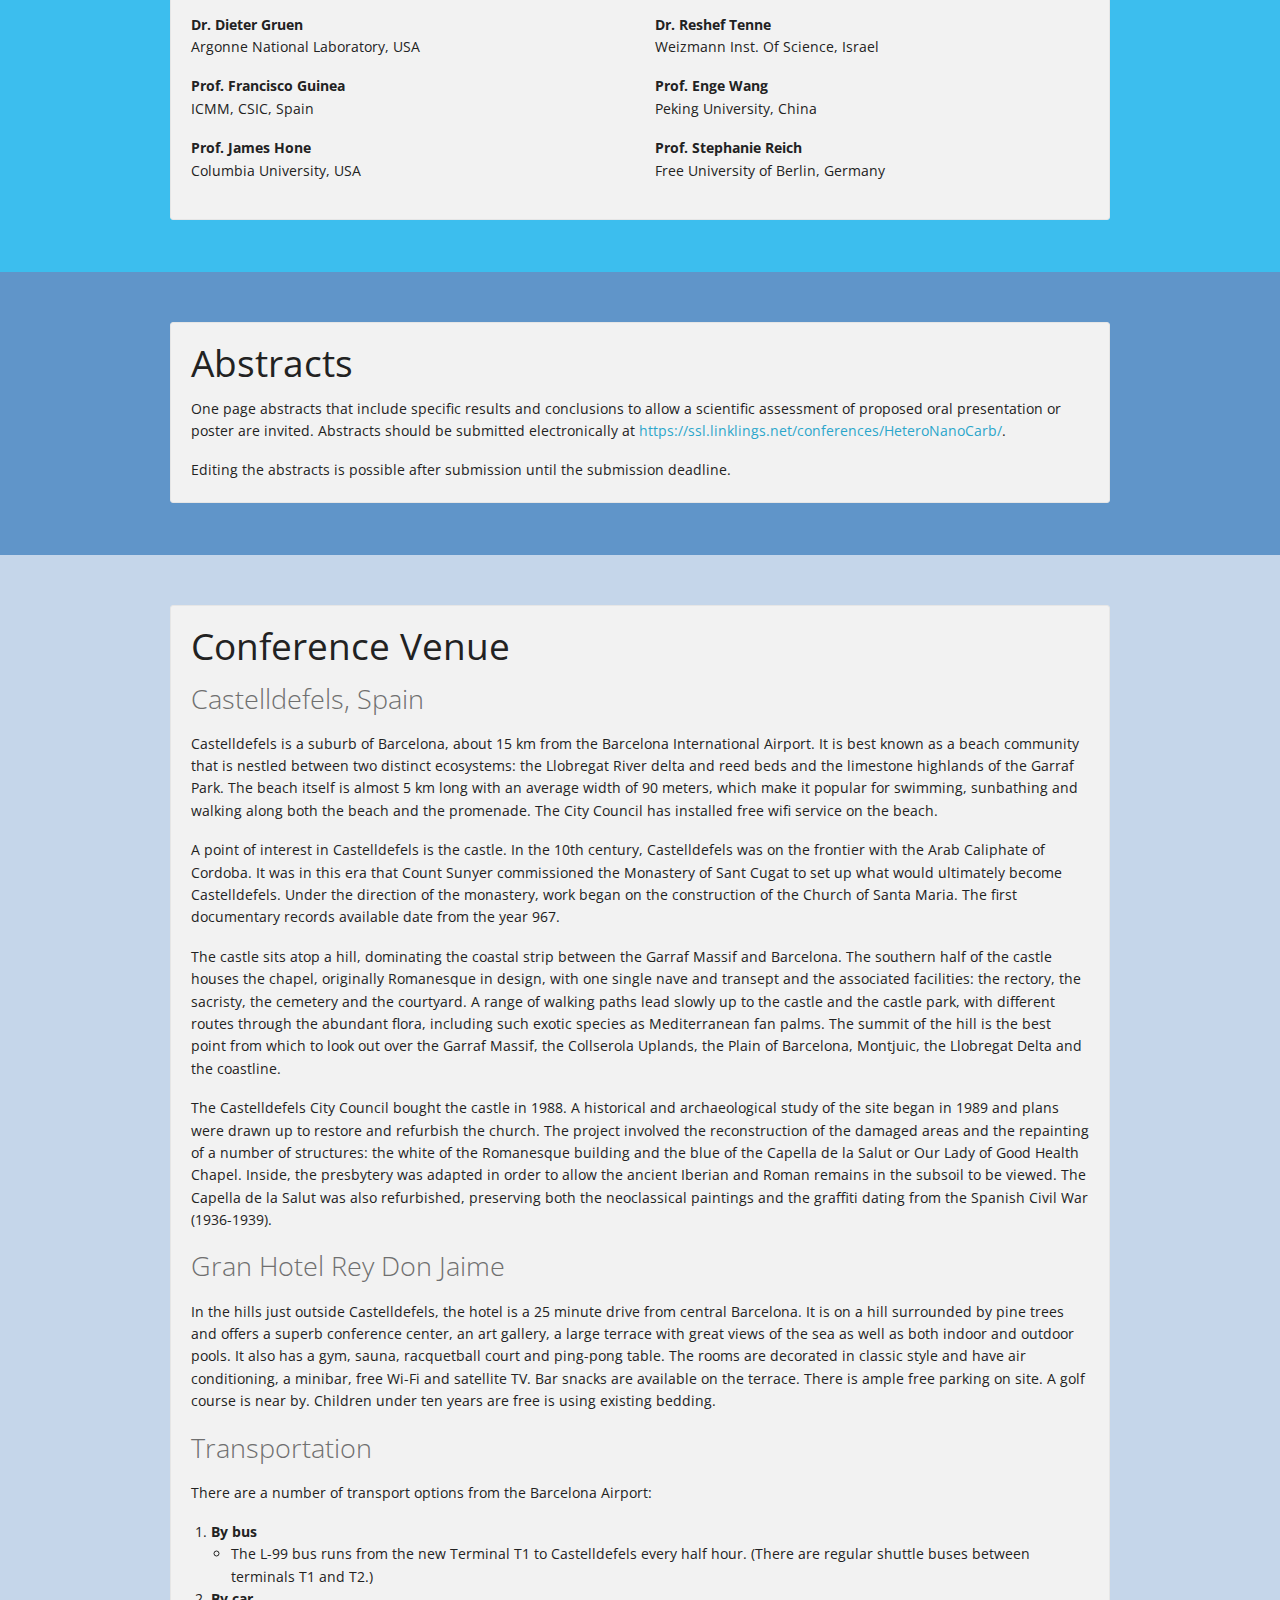
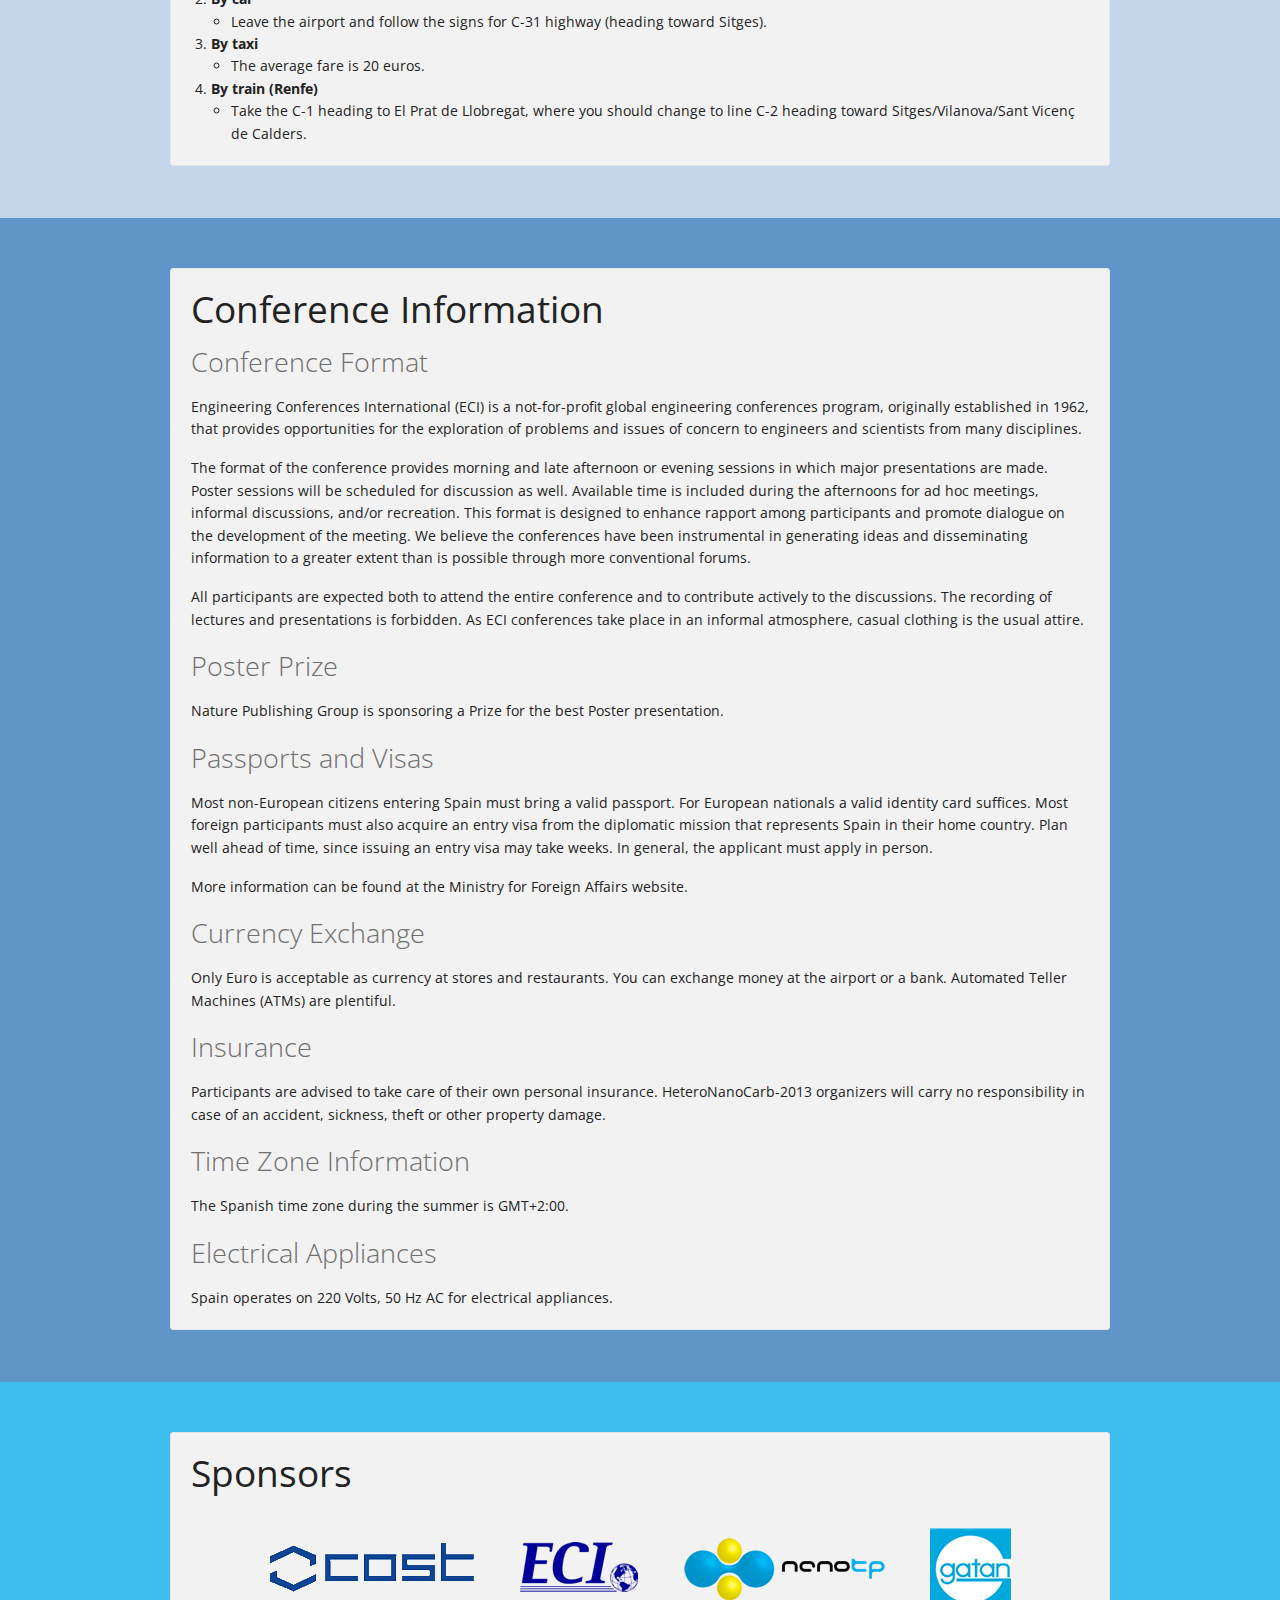
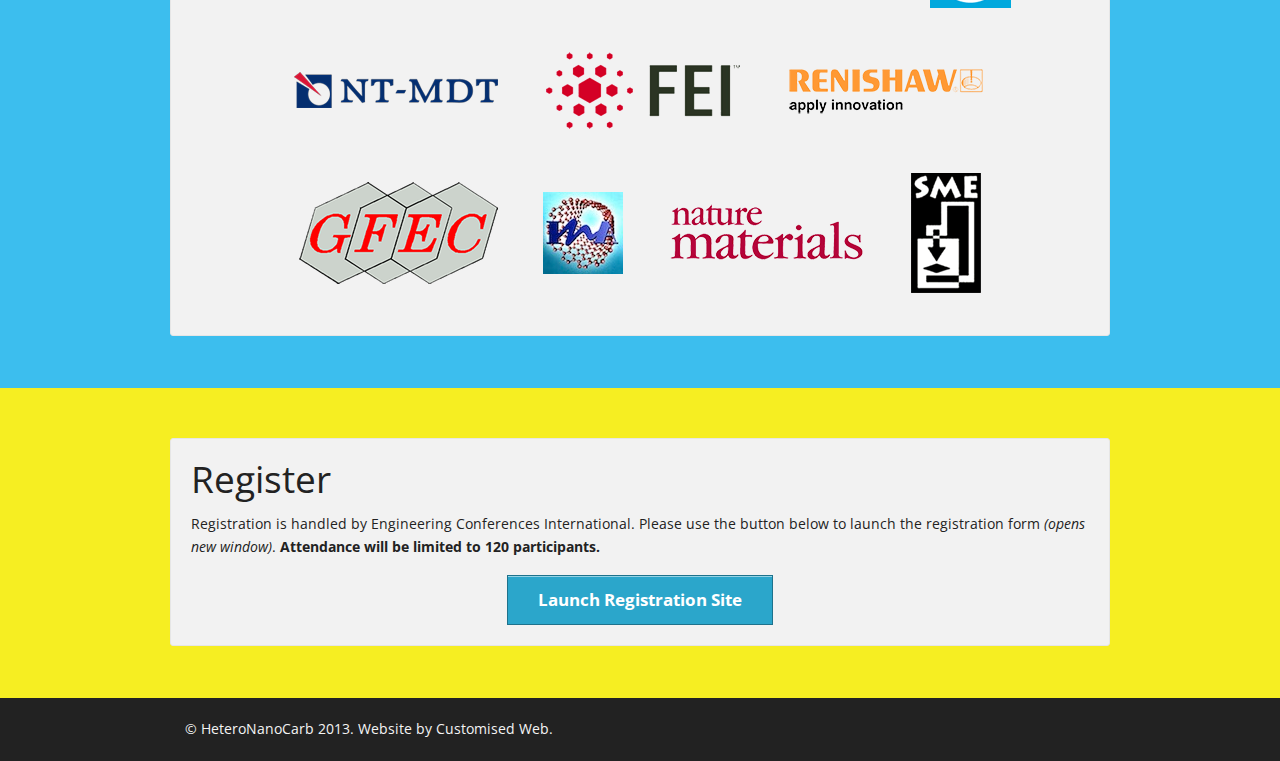
<file: 2013/index.html>
<!DOCTYPE html>

<!-- paulirish.com/2008/conditional-stylesheets-vs-css-hacks-answer-neither/ -->
<!--[if lt IE 7]> <html class="no-js lt-ie9 lt-ie8 lt-ie7" lang="en"> <![endif]-->
<!--[if IE 7]>    <html class="no-js lt-ie9 lt-ie8" lang="en"> <![endif]-->
<!--[if IE 8]>    <html class="no-js lt-ie9" lang="en"> <![endif]-->
<!--[if gt IE 8]><!--> <html class="no-js" lang="en"> <!--<![endif]-->
<head>
  <meta charset="utf-8" />

  <!-- Set the viewport width to device width for mobile -->
  <meta name="viewport" content="width=device-width" />

  <title>HeteroNanoCarb 2013</title>
 
  <!-- Google Web Fonts -->
  <link href='http://fonts.googleapis.com/css?family=Finger+Paint|Open+Sans:400,300,700' rel='stylesheet' type='text/css'>
 
  <!-- Included CSS Files (Uncompressed) -->
  <!--
  <link rel="stylesheet" href="stylesheets/foundation.css">
  -->
  
  <!-- Included CSS Files (Compressed) -->
  <link rel="stylesheet" href="stylesheets/foundation.min.css">
  <link rel="stylesheet" href="stylesheets/app.css">

  <script src="javascripts/modernizr.foundation.js"></script>
</head>
<body>
  <!-- Navigation -->
  <div class="fixed contain-to-grid">
  <nav class="top-bar">
    <ul>
      <li class="name"><h1><a href="#">HeteroNanoCarb 2013</a></h1></li>
      <li class="toggle-topbar"><a href="#"></a></li>
    </ul>

    <section>
      <ul class="right" data-magellan-expedition>
        <li><a href="#intro" data-magellan-arrival="intro">Introduction</a></li>
        <li><a href="#committee" data-magellan-arrival="committee">Committee</a></li>
        <li><a href="#speakers" data-magellan-arrival="speakers">Speakers</a></li>
		<li><a href="#abstracts" data-magellan-arrival="abstracts">Abstracts</a></li>
        <li><a href="#venue" data-magellan-arrival="venue">Venue</a></li>
		<li><a href="#information" data-magellan-arrival="information">Information</a></li>
		<li><a href="#sponsors" data-magellan-arrival="sponsors">Sponsors</a></li>
        <li><a href="#register" data-magellan-arrival="register"><strong>Register</strong></a></li>
      </ul>
    </section>
  </nav>
  </div>
  <!-- End Navigation -->
  
  <div class="section_row" style="background-color:#E72425;" data-magellan-destination="intro" id="archive_warning">
    <div class="row">
      <div class="twelve columns radius panel">
        <h2>Warning! You are viewing the archived 2013 HeteroNanoCarb Website</h2>
        <h3 class="subheader">Find the latest information about HeteroNanoCarb at <a href="http://heteronanocarb.org/">http://heteronanocarb.org/</a></h3>
      </div>
    </div>
  </div>

  <!-- Header -->
  <div class="header-img yellow">
    <div class="row">
      <div class="six columns">
        <h1 class="paint"><img src="images/HeteroNanoCarb2013.png" title="HeteroNanoCarb2013"></h1>
      </div>
      <div class="six columns header-text">
        <h2 class="paint">September 22-26, 2013</h2>
        <h3 class="paint">Castelldefels (Barcelona), Spain</h3>
        <h4 class="subheader">Advances and Applications in Carbon Related Nanomaterials:<br> From pure to doping including heteroatom layers</h4>
      </div>
    </div>
  </div>
  <!-- End Header -->

  <div class="section_row dblue" data-magellan-destination="intro" id="intro">
  <div class="row">
    <div class="twelve columns radius panel">
      
	  <div style="float:right; max-width:300px; padding:15px; text-align: right;">
		<h3>Important Dates</h3>
		<dl><dt>Late Abstract and Registration Deadline <em>(extended)</em></dt>
		<dd>26th August 2013</dd></dl>
	  </div>
	
	  <h2>Introduction</h2>
      <h3 class="subheader">Synopsis</h3>
      <p>Recently significant advances have been developed in nano-carbon materials (nanotubes, graphene, nanodiamonds, fullerenes, nanoporous), not only in terms of fundamental/basic studies but also in technological applications. Following the steady growth and maturity of the field of nano-carbon research, which now includes a significant industrial input, it becomes essential for sub-groups or communities to be organized around particular scientific challenges. Under this context, the inclusion of dopants and/or surface modification to these pure carbon materials opens the possibility of tuning their properties (electronic, optoelectronic) and in some cases in a controlled way. In addition, other layered inorganic materials, in particular boron nitride, WS<sub>2</sub>, MoS<sub>2</sub> will be also covered.</p>

      <p>The activity of this research field is very high and involves multidisciplinary areas as chemistry, physics, materials science, and other prominent ones as biology and medicine due to the functional aspects of these nanomaterials. Thus, the impact of these researches covers a significant number of potential applications as improved (bio)sensors, interconnectors (electronic), optoelectronic devices.</p>

      <p>This conference will provide a forum for researchers, scientists, and engineers from different countries worldwide who are actively involved in the research on issues to disseminate their latest research results and development achievements. In addition to the exciting scientific and technological themes, the conference offers a platform to promote and encourage interaction among researchers for collaboration. The program will consist of a combination of invited, contributed oral, and poster presentations.</p>

     <h3 class="subheader">Program Outline</h3>
	 <p>You can download a PDF of the programme here: <a href="Program-HeteroNanoC-13_060913.pdf">HeteroNanoCarb 2013 Programme</a>.</p>
     <ul class="disc">
       <li>Synthesis of pure and doped carbon-based nanomaterials (graphene, nanotubes, nanodiamonds, fullerenes) and heteroatomic lones (BN, WS<sub>2</sub>, MoS<sub>2</sub>)</li>
       <li>Growth/formation mechanisms of these nanomaterials</li>
       <li>Advanced characterization/spectroscopic studies (Raman, EELS, TEM, XPS, STS &amp; other technics)</li>
       <li>Spectroscopic (Raman, EELS, STS, IR) studies of these nano-objects</li>
       <li>Composite and hybrid carbon-based nanomaterials</li>
       <li>Nanoporous carbon materials (synthesis, applications)</li>
       <li>Transport, electronic, optoelectronic properties</li>
       <li>Mechanical, chemical and electromechanical properties of these nano-systems</li>
       <li>Functionalization, surface modification, and chemistry of  nanomaterials</li>
       <li>Processing and Applications</li>
       <li>Multiscale modeling and computation in the above areas</li>
     </ul>

    </div> <!-- /.twelve.columns -->
   </div> <!-- /.row -->
   </div> <!-- /.blue -->

   <div class="section_row greyblue" id="committee" data-magellan-destination="committee">
     <div class="row">
       <div class="twelve columns radius panel">
       <h2>Organising Committee</h2>
       <div class="row">
       <div class="six columns">
         

         <h3 class="subheader">Chair</h3>
         <dl>
           <dt>Dr. Raul Arenal</dt>
           <dd>Laboratorio de Microscopias Avanzadas (LMA), Instituto de Nanociencia de Aragona (INA) - U. de Zaragoza, Spain.</dd>
           <dd><a href="mailto:arenal@unizar.es">arenal@unizar.es</a></dd>
         </dl>

         <h3 class="subheader">Co-Chairs</h3>

         <dl>
           <dt>Dr. Chris P. Ewels</dt>
           <dd>Institut des Materiaux Jean Rouxel CNRS UMR6502, Université de Nantes, France</dd>
           <dd><a href="mailto:chris.ewels@cnrs-imn.fr">chris.ewels@cnrs-imn.fr</a></dd>
         </dl>
         <dl>
           <dt>Prof. Dmitri Golberg</dt>
           <dd>WPI Center for Materials Nanoarchitectonics (MANA), National Institute for Materials Science (NIMS), and University of Tsukuba, Japan</dd>
           <dd><a href="mailto:golberg.dmitri@nims.go.jp">golberg.dmitri@nims.go.jp</a></dd>
         </dl>
         <dl>
           <dt>Prof. Vincent Meunier</dt>
           <dd>Department of Physics and Materials Science and Engineering, Rensselaer Polytechnic Institute, USA</dd>
           <dd><a href="mailto:meuniv@rpi.edu">meuniv@rpi.edu</a></dd>
         </dl>
         <dl>
           <dt>Dr. Marcelo Motta</dt>
           <dd>Basck IP Ltd., UK</dd>
           <dd><a href="mailto:mmotta@basck.com">mmotta@basck.com</a></dd>
         </dl>
         <dl>
           <dt>Prof. Angel Rubio</dt>
           <dd>NanoBio Spect. Group & ETSF U. País Vasco, Donostia, Spain and Fritz Haber Institut & der Max Plank Gesellschaft, Germany</dd>
           <dd><a href="mailto:angel.rubio@ehu.es">angel.rubio@ehu.es</a></dd>
         </dl>
       </div>  <!-- /.six.columns -->


       <div class="six columns">
         <h3 class="subheader">Advisory Committee</h3>
         <dl>
           <dt>Prof. P.M. Ajayan</dt>
           <dd>Rice University, Texas, USA</dd>
         </dl>
         <dl>
           <dt>Prof. M. Dresselhaus</dt>
           <dd>MIT, Boston, Massachusetts, USA</dd>
         </dl>
         <dl>
           <dt>Prof. M. Heggie</dt>
           <dd>University of Surrey, UK</dd>
         </dl>
         <dl>
           <dt>Prof. S. Ijima</dt>
           <dd>NEC Corporation, Ibaraki, Japan</dd>
         </dl>
         <dl>
           <dt>Sir Prof. H. Kroto</dt>
           <dd>Florida University, Florida, USA</dd>
         </dl>
         <dl>
           <dt>Prof. P. Lambin</dt>
           <dd>Namur University, Namur, Belgium</dd>
         </dl>
         <dl>
           <dt>Dr. D. Miller</dt>
           <dd>MSD, ANL, Argonne, Illinois, USA</dd>
         </dl>
         <dl>
           <dt>Prof. M. Monthioux</dt>
           <dd>CEMES, CNRS, Toulouse, France</dd>
         </dl>
         <dl>
           <dt>Prof. T. Pichler</dt>
           <dd>Vienna University, Austria</dd>
         </dl>
         <dl>
           <dt>Prof. C. N.R. Rao</dt>
           <dd>Jawaharlal Nehru Centre for Adv. Scientific Research, India</dd>
         </dl>
         <dl>
           <dt>Prof. C. Thomsen</dt>
           <dd>Technical University Berlin, Germany</dd>
         </dl>
       </div> <!-- /.six.columns -->
     </div> <!-- /.row -->
    </div> <!-- /.twelve.columns -->
    </div> <!-- /.row -->
  </div> <!-- /.green -->


  <div class="section_row blue" id="speakers" data-magellan-destination="speakers">
  <div class="row">

    <div class="twelve columns radius panel">
      <h2>Invited Speakers</h2>
	  <p>You can download a PDF of the programme here: <a href="Program-HeteroNanoC-13_060913.pdf">HeteroNanoCarb 2013 Programme</a>.</p>
     
		<div class="row"><div class="six columns">
      		<dl><dt>Prof. Paola Ayala	 		</dt><dd>Vienna University, Austria</dd></dl>
			<dl><dt>Prof. Xuedong Bai	 	</dt><dd>Institute of Physics, CAS, Peking, China</dd></dl>
			<dl><dt>Prof. Jonathan N. Coleman	</dt><dd>Trinity College Dublin, Ireland</dd></dl>
			<dl><dt>Dr. Vincent Dusastre		</dt><dd>Nature Publishing Group, UK</dd></dl>
			<dl><dt>Dr. Dieter Gruen		</dt><dd>Argonne National Laboratory, USA</dd></dl>
			<dl><dt>Prof. Francisco Guinea		</dt><dd>ICMM, CSIC, Spain</dd></dl>
			<dl><dt>Prof. James Hone	 	</dt><dd>Columbia University, USA</dd></dl>
		</div>
		<div class="six columns">
			<dl><dt>Dr. Wolfgang Maser 		</dt><dd>ICB, CSIC, Spain</dd></dl>
			<dl><dt>Prof. Roman Fasel	 	</dt><dd>EMPA, Switzerland</dd></dl>
			<dl><dt>Dr. Jean-Louis Sauvajol	 	</dt><dd>Université Montpellier 2, France</dd></dl>
			<dl><dt>Dr. Kazu Suenaga	 	</dt><dd>AIST, Japan</dd></dl>
			<dl><dt>Dr. Reshef Tenne	 	</dt><dd>Weizmann Inst. Of Science, Israel</dd></dl>
			<dl><dt>Prof. Enge Wang			</dt><dd>Peking University, China</dd></dl>
			<dl><dt>Prof. Stephanie Reich		</dt><dd>Free University of Berlin, Germany</dd></dl>
		</div></div><!-- /.six.columns /.row -->
		
    </div> <!-- /.twelve.columns -->

  </div> <!-- /.row -->
  </div> <!-- /.blue -->

  <div class="section_row dblue" id="abstracts" data-magellan-destination="abstracts">
  <div class="row">

	<div class="twelve columns radius panel">
      <h2>Abstracts</h2>
	  <p>One page abstracts that include specific results and conclusions to allow a scientific assessment of proposed oral presentation or poster are invited. Abstracts should be submitted electronically at <a href="https://ssl.linklings.net/conferences/HeteroNanoCarb/" target="_blank">https://ssl.linklings.net/conferences/HeteroNanoCarb/</a>.</p>
	  <p>Editing the abstracts is possible after submission until the submission deadline.</p>
	</div>
  </div> <!-- /.row -->
  </div> <!-- /.dblue -->

  <div class="section_row greyblue" id="venue" data-magellan-destination="venue">
  <div class="row">

    <div class="twelve columns radius panel">
      <h2>Conference Venue</h2>
      <h3 class="subheader">Castelldefels, Spain</h3>
	  <p>Castelldefels is a suburb of Barcelona, about 15 km from the Barcelona International Airport.  It is best known as a beach community that is nestled between two distinct ecosystems: the Llobregat River delta and reed beds and the limestone highlands of the Garraf Park.  The beach itself is almost 5 km long with an average width of 90 meters, which make it popular for swimming, sunbathing and walking along both the beach and the promenade. The City Council has installed free wifi service on the beach.</p>
	  <p>A point of interest in Castelldefels is the castle. In the 10th century, Castelldefels was on the frontier with the Arab Caliphate of Cordoba.  It was in this era that Count Sunyer commissioned the Monastery of Sant Cugat to set up what would ultimately become Castelldefels.  Under the direction of the monastery, work began on the construction of the Church of Santa Maria.  The first documentary records available date from the year 967.</p>
	  <p>The castle sits atop a hill, dominating the coastal strip between the Garraf Massif and Barcelona.  The southern half of the castle houses the chapel, originally Romanesque in design, with one single nave and transept and the associated facilities: the rectory, the sacristy, the cemetery and the courtyard.  A range of walking paths lead slowly up to the castle and the castle park, with different routes through the abundant flora, including such exotic species as Mediterranean fan palms.  The summit of the hill is the best point from which to look out over the Garraf Massif, the Collserola Uplands, the Plain of Barcelona, Montjuic, the Llobregat Delta and the coastline.</p>
	  <p>The Castelldefels City Council bought the castle in 1988.  A historical and archaeological study of the site began in 1989 and plans were drawn up to restore and refurbish the church.  The project involved the reconstruction of the damaged areas and the repainting of a number of structures: the white of the Romanesque building and the blue of the Capella de la Salut or Our Lady of Good Health Chapel.  Inside, the presbytery was adapted in order to allow the ancient Iberian and Roman remains in the subsoil to be viewed.  The Capella de la Salut was also refurbished, preserving both the neoclassical paintings and the graffiti dating from the Spanish Civil War (1936-1939).</p>
	
	  <h3 class="subheader">Gran Hotel Rey Don Jaime</h3>
	  <p>In the hills just outside Castelldefels, the hotel is a 25 minute drive from central Barcelona. It is on a hill surrounded by pine trees and offers a superb conference center, an art gallery, a large terrace with great views of the sea as well as both indoor and outdoor pools. It also has a gym, sauna, racquetball court and ping-pong table. The rooms are decorated in classic style and have air conditioning, a minibar, free Wi-Fi and satellite TV. Bar snacks are available on the terrace. There is ample free parking on site.  A golf course is near by. Children under ten years are free is using existing bedding.</p>
	
	  <h3 class="subheader">Transportation</h3>
	  <p>There are a number of transport options from the Barcelona Airport:</p>
		<ol>
			<li><strong>By bus</strong> <ul><li>The L-99 bus runs from the new Terminal T1 to Castelldefels every half hour.  (There are regular shuttle buses between terminals T1 and T2.)</li></ul></li>
			<li><strong>By car</strong> <ul><li>Leave the airport and follow the signs for C-31 highway (heading toward Sitges).</li></ul></li>
			<li><strong>By taxi</strong> <ul><li>The average fare is 20 euros.</li></ul></li>
			<li><strong>By train (Renfe)</strong> <ul><li>Take the C-1 heading to El Prat de Llobregat, where you should change to line C-2 heading toward Sitges/Vilanova/Sant Vicenç de Calders.</li></ul></li>
		</ol>
	
    </div> <!-- /.twelve.columns -->

  </div> <!-- /.row -->
  </div> <!-- /.bgreylue -->


  <div class="section_row dblue" id="information" data-magellan-destination="information">
  <div class="row">

    <div class="twelve columns radius panel">
      <h2>Conference Information</h2>

<!--
      <h3 class="subheader">Conference Fee</h3>
	  <p>The conference fee is all-inclusive. It will include registration, accommodations, meals, conference banquet, taxes and gratuities from dinner on Sunday through lunch on Thursday. Nights included in the registration fee are: Sunday, Monday, Tuesday, and Wednesday. Conference participants will be responsible for incidental personal hotel costs, such as telephone calls, laundry, faxes, <em>etc.</em>
	  <strong>All participants (including members of the organizing committee and invited speakers) are required to register.</strong></p>
	
	  <table>
		<tr>
			<th>&nbsp;</th>
			<th style="line-height:1.8em;">Register <em>on or before</em> August 26, 2013</th>
			<th style="line-height:1.8em;">Register  <em>after</em> August 26, 2013</th>
		</tr>
		<tr>
			<td>Participant (single occupancy or sharing room with a guest; guest fee additional)</td>
			<td style="text-align:center;">US $1,825.00</td>
			<td style="text-align:center;">US $2,025.00</td>
		</tr>
		<tr>
			<td>Participant (sharing a room with another participant)</td>
			<td style="text-align:center;">US $1,620.00 </td>
			<td style="text-align:center;">US $1,820.00 </td>
		</tr>
		<tr>
			<td><em>Bona fide</em> Graduate Student or Postdoc (sharing a room with another student/postdoc in a hotel room) <br><span style="color:#999; font-size:0.7em;">(Those in this category must send proof of current status – copy of current Student ID can be faxed to 1-212-514-6030 or emailed to <a href="mailto:Kathy@engconfintl.org"</a>Kathy@engconfintl.org</a>)</span></td>
			<td style="text-align:center;">US $1,220.00 </td>
			<td style="text-align:center;">US $1,420.00 </td>
		</tr>
		<tr>
			<td>**Fees for Guest/accompanying person sharing bedroom with single occupancy participant. (All meals and breaks included)</td>
			<td style="text-align:center;">US $550.00 </td>
			<td style="text-align:center;">US $550.00 </td>
		</tr>
	  </table>
	  <p>If you plan to bring children to the conference please contact ECI (<a href="mailto:info@engconfintl.org">info@engconfintl.org</a>) for pricing.</p>
	  <p>Should you wish to arrive early or stay after the conference, please download the appropriate Pre/Post hotel <a href="http://www.engconf.org/staging/wp-content/uploads/2013/04/13-AD-Castelldefels-Pre-Post.doc">reservation form</a> and make your reservations directly with the hotel.</p>


	  <h5 class="subheader">Conference Registration</h5>
	  <p>You will need a login name and password to register for ECI conferences through our online system. If you have been a recent participant at an ECI conference or have submitted an online application or request for information about an ECI Conference, you may already have an account with us. If you know your login information please use it. <strong>If you are not sure whether you already have a login and password, please click on automated password retrieval and enter your e-mail address before creating a new account.</strong> If we don’t have a valid email address on file for you, a pop up window will appear stating that no records were found. Click “OK” and then follow the instructions to create a new account. If you have any questions or experience any difficulties, please email <a href="mailto:tressa@engconfintl.org">tressa@engconfintl.org</a>.</p>
	  
-->
	
	
	  <h3 class="subheader">Conference Format</h3>
	  <p>Engineering Conferences International (ECI) is a not-for-profit global engineering conferences program, originally established in 1962, that provides opportunities for the exploration of problems and issues of concern to engineers and scientists from many disciplines.</p>
	  <p>The format of the conference provides morning and late afternoon or evening sessions in which major presentations are made. Poster sessions will be scheduled for discussion as well. Available time is included during the afternoons for ad hoc meetings, informal discussions, and/or recreation. This format is designed to enhance rapport among participants and promote dialogue on the development of the meeting. We believe the conferences have been instrumental in generating ideas and disseminating information to a greater extent than is possible through more conventional forums.</p>
	  <p>All participants are expected both to attend the entire conference and to contribute actively to the discussions. The recording of lectures and presentations is forbidden. As ECI conferences take place in an informal atmosphere, casual clothing is the usual attire.</p>
	  
	  <h3 class="subheader">Poster Prize</h3>
	  <p>Nature Publishing Group is sponsoring a Prize for the best Poster presentation.</p>
	
	  <h3 class="subheader">Passports and Visas</h3>
	  <p>Most non-European citizens entering Spain must bring a valid passport. For European nationals a valid identity card suffices. Most foreign participants must also acquire an entry visa from the diplomatic mission that represents Spain in their home country. Plan well ahead of time, since issuing an entry visa may take weeks. In general, the applicant must apply in person.</p>
	  <p>More information can be found at the Ministry for Foreign Affairs website.</p>
	
	  <h3 class="subheader">Currency Exchange</h3>
	  <p>Only Euro is acceptable as currency at stores and restaurants. You can exchange money at the airport or a bank. Automated Teller Machines (ATMs) are plentiful.</p>
	
	  <h3 class="subheader">Insurance</h3>
	  <p>Participants are advised to take care of their own personal insurance. HeteroNanoCarb-2013 organizers will carry no responsibility in case of an accident, sickness, theft or other property damage.</p>
	  
	  <h3 class="subheader">Time Zone Information</h3>
	  <p>The Spanish time zone during the summer is GMT+2:00.</p>
	  
	  <h3 class="subheader">Electrical Appliances</h3>
	  <p>Spain operates on 220 Volts, 50 Hz AC for electrical appliances.</p>
	
    </div> <!-- /.twelve.columns -->

  </div> <!-- /.row -->
  </div> <!-- /.blue -->

  <div class="section_row blue" id="sponsors" data-magellan-destination="sponsors">
  <div class="row">
	<div class="twelve columns radius panel">
      <h2>Sponsors</h2>
	  	<div class="sponsor_images">
			<a href="http://www.cost.eu" target="_blank"><img src="images/sponsors/COST_blue.png"></a>
			<a href="http://www.engconfintl.org" target="_blank"><img src="images/sponsors/eci-logo_no_url.png"></a>
			<a href="http://nanotp.org" target="_blank"><img src="images/sponsors/nanoTP_logo1.png"></a>
			<a href="http://www.gatan.com" target="_blank"><img src="images/sponsors/Gatan.png"></a>
			<a href="http://www.ntmdt.com" target="_blank"><img src="images/sponsors/NT-MDT.png"></a>
			<a href="http://www.fei.com" target="_blank"><img src="images/sponsors/fei_logo.png"></a>
			<a href="http://www.renishaw.com" target="_blank"><img src="images/sponsors/Renishaw_logo.png"></a>
			<a href="http://www.gfec.net" target="_blank"><img src="images/sponsors/GFEC.png"></a>
			<a href="http://ina.unizar.es" target="_blank"><img src="images/sponsors/Logo-INA.jpg"></a>
			<a href="http://www.nature.com/nmat/" target="_blank"><img src="images/sponsors/nmat.png"></a>
			<a href="http://www.microscopia.org" target="_blank"><img src="images/sponsors/Logo-SME.png" style="height:120px;"></a>
		</div>
	</div> <!-- /.twelve.columns -->
  </div> <!-- /.row -->
  </div> <!-- /.blue -->

  <div class="section_row yellow" id="register" data-magellan-destination="register">
  <div class="row">

    <div class="twelve columns radius panel">
      <h2>Register</h2>
      <p>Registration is handled by Engineering Conferences International. Please use the button below to launch the registration form <em>(opens new window)</em>. <strong>Attendance will be limited to 120 participants.</strong></p>
      <p style="text-align:center;"><a class="large button" href="https://participants.engconfintl.org/source/security/Member-Logon.cfm?Section=Login" target="_blank">Launch Registration Site</a></p>
	</div> <!-- /.twelve.columns -->

  </div> <!-- /.row -->

  </div> <!-- /.yellow-->

  <!-- Footer -->
    <footer>
      <div class="row">
        <div class="twelve columns">
          <p>&copy; HeteroNanoCarb 2013. Website by <a href="http://www.customisedweb.com" target="_blank">Customised Web</a>.</p>
        </div>
      </div>
    </footer>

  <!-- Sponsor sidebar -->
  <div class="sidebar_sponsors">
	<a href="#sponsors"><img src="images/sponsors/COST_blue.png"></a>
	<a href="#sponsors"><img src="images/sponsors/eci-logo_no_url.png"></a>
	<a href="#sponsors"><img src="images/sponsors/nanoTP_logo1.png"></a>
	<a href="#sponsors"><img src="images/sponsors/Gatan.png"></a>
	<a href="#sponsors"><img src="images/sponsors/NT-MDT.png"></a>
	<a href="#sponsors"><img src="images/sponsors/fei_logo.png"></a>
	<a href="#sponsors"><img src="images/sponsors/Renishaw_logo.png"></a>
	<a href="#sponsors"><img src="images/sponsors/GFEC.png"></a>
	<a href="#sponsors"><img src="images/sponsors/Logo-INA.jpg"></a>
	<a href="#sponsors"><img src="images/sponsors/nmat.png"></a>
	<a href="#sponsors"><img src="images/sponsors/Logo-SME.png"></a>
  </div>
  
  <!-- Included JS Files (Compressed) -->
  <script src="javascripts/jquery.js"></script>
  <script src="javascripts/foundation.min.js"></script>
  
  <!-- Initialize JS Plugins -->
  <script src="javascripts/app.js"></script>
</body>
</html>
</file>
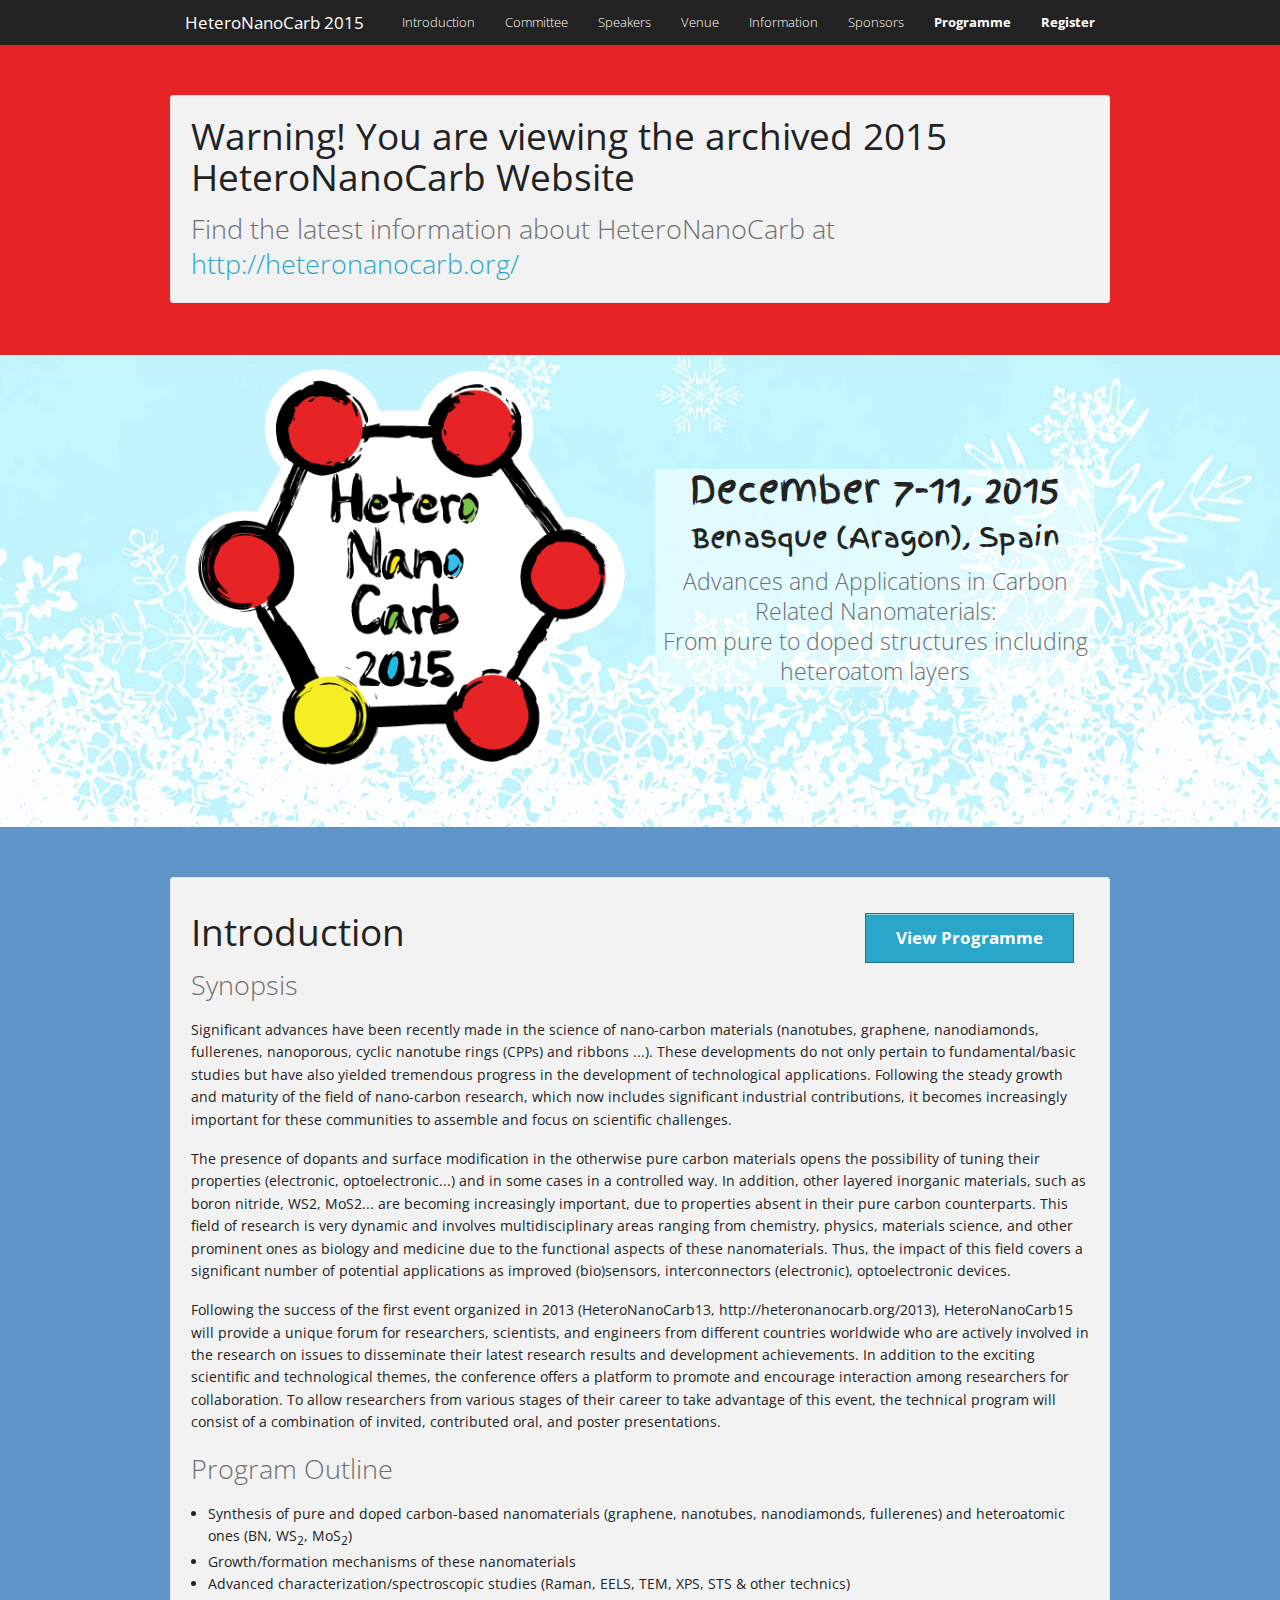
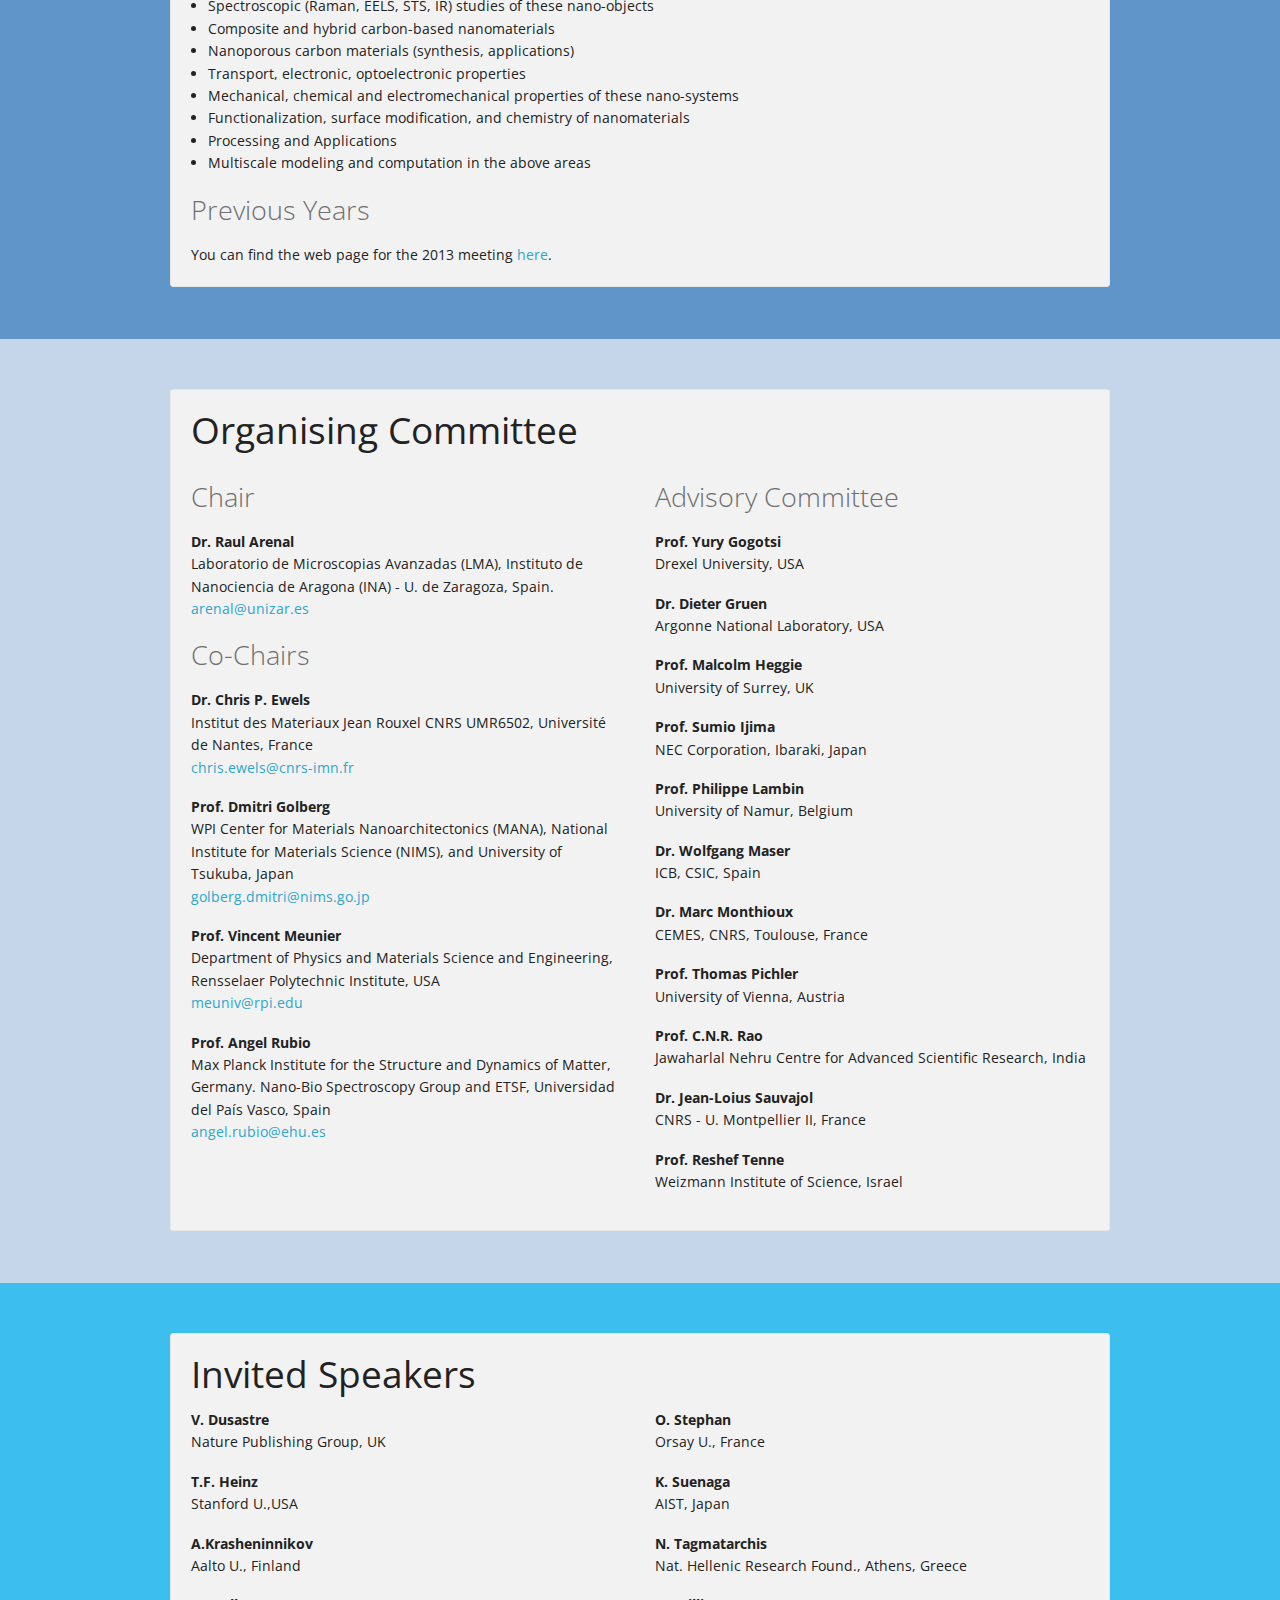
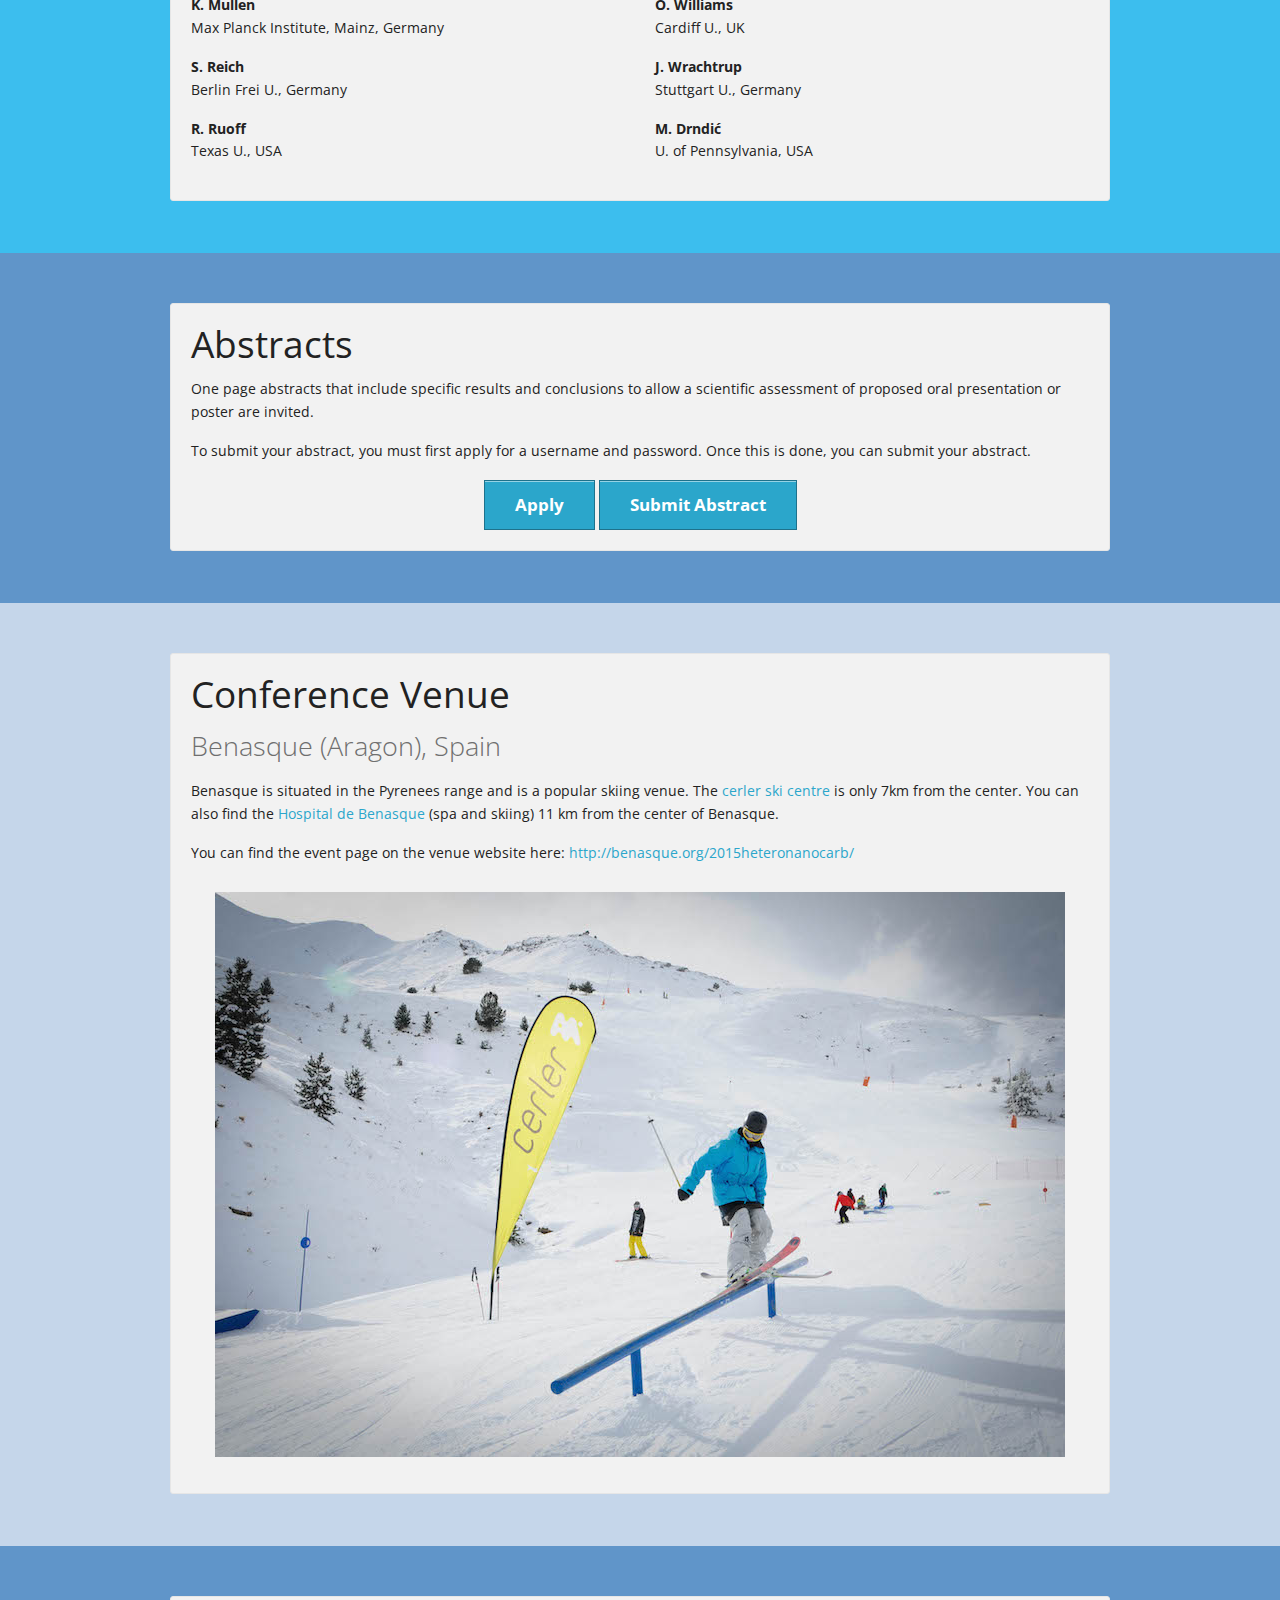
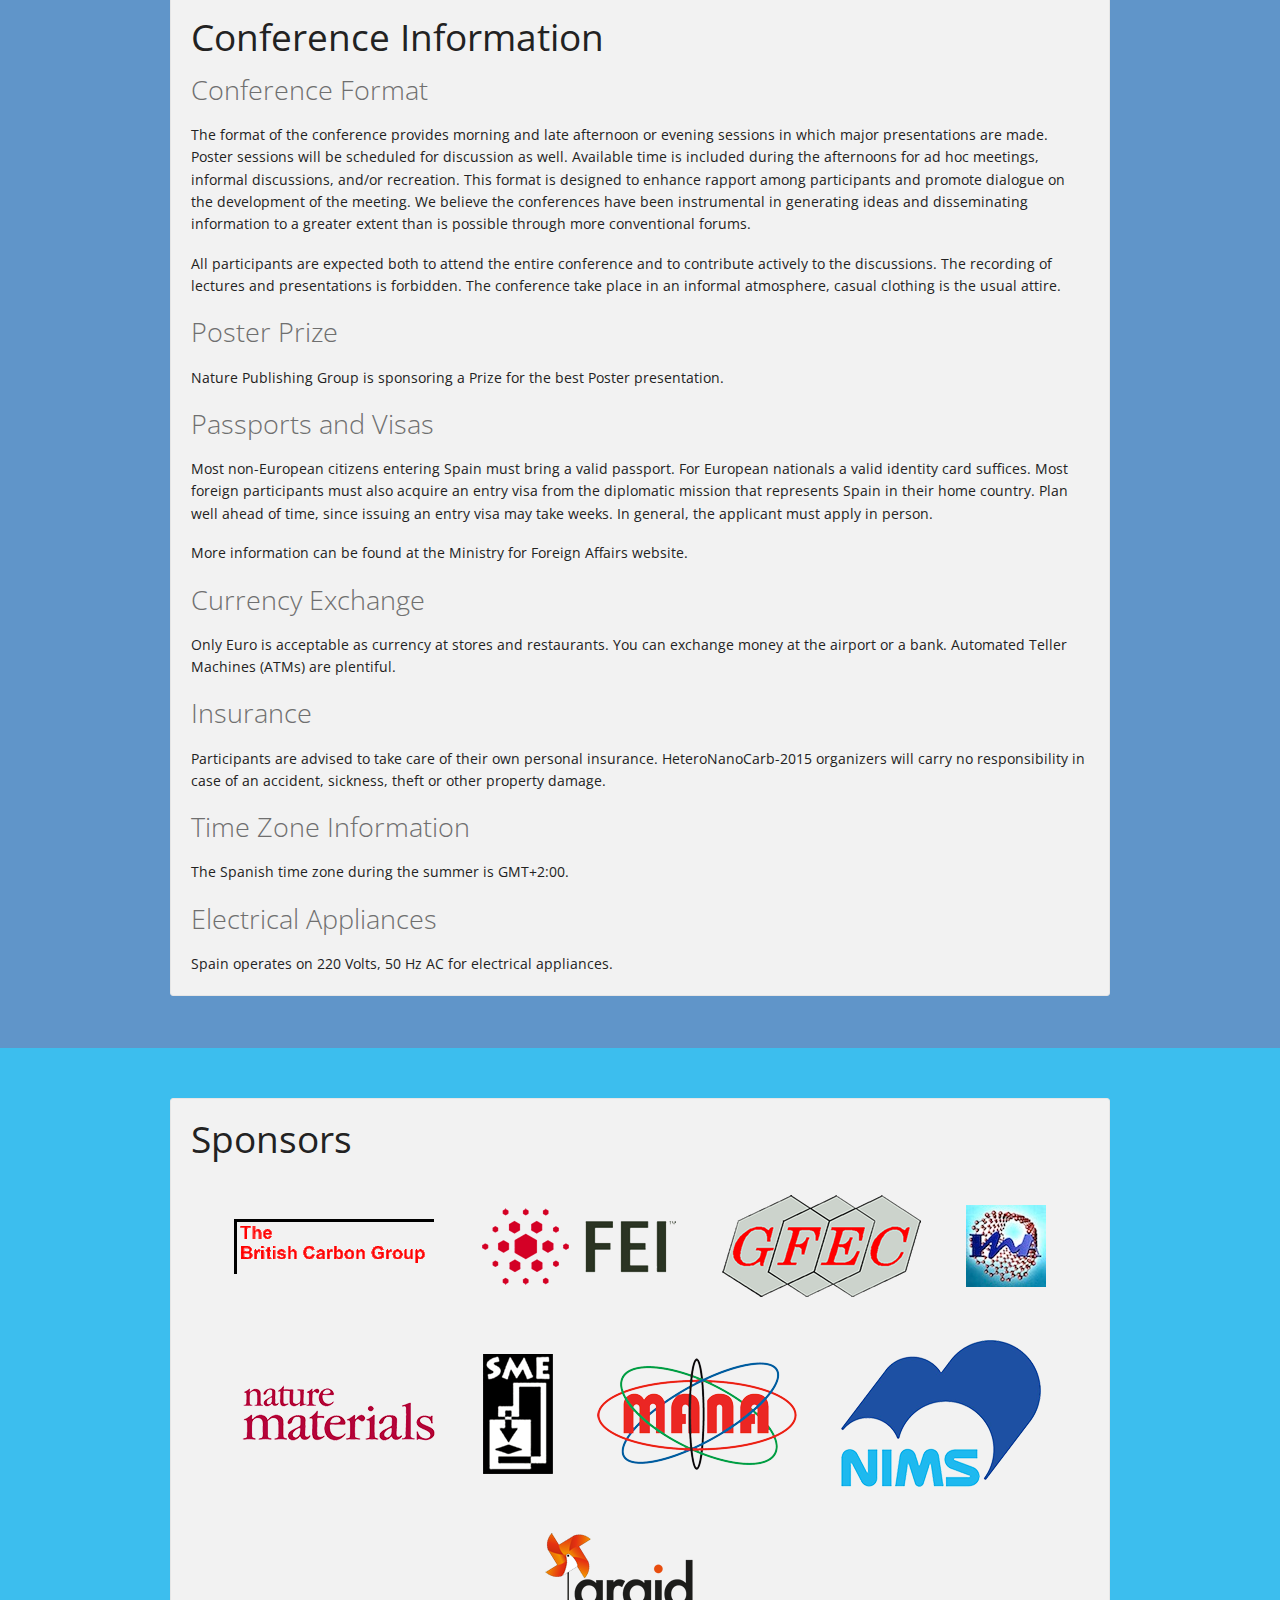
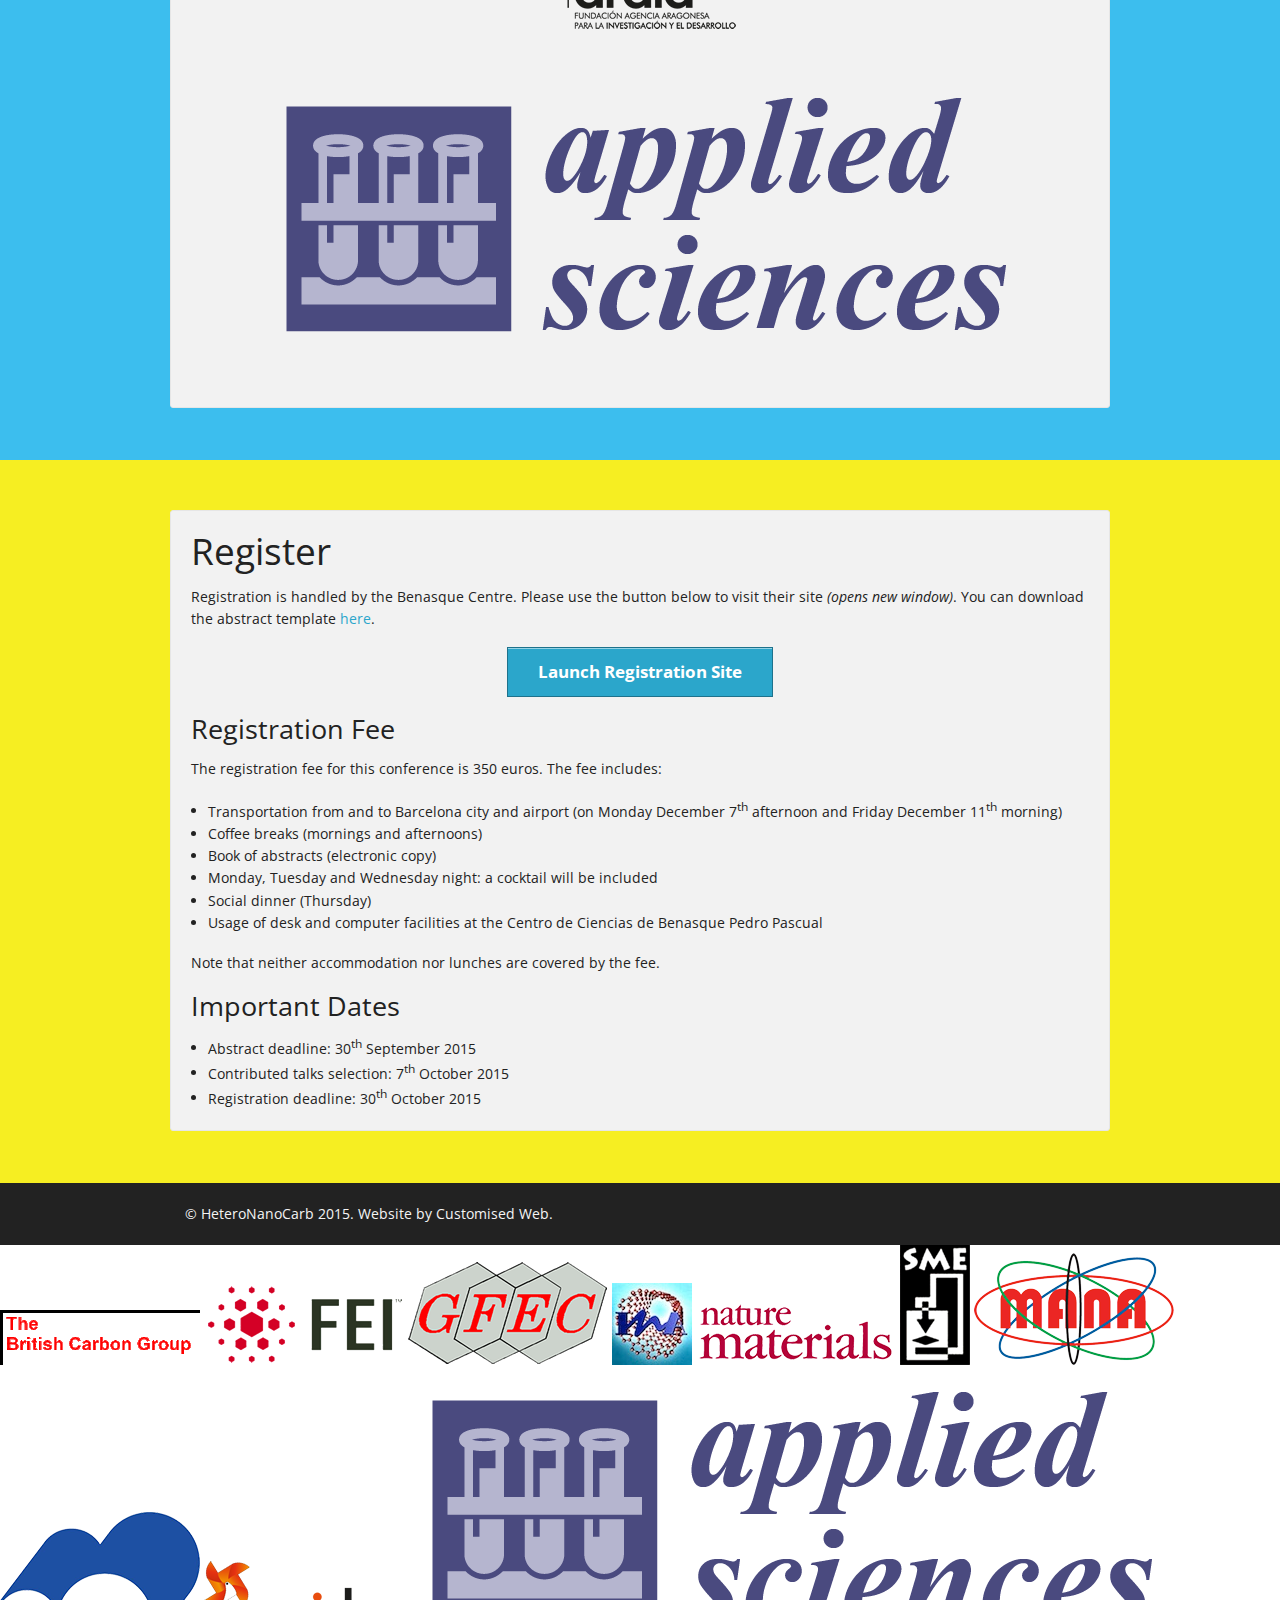
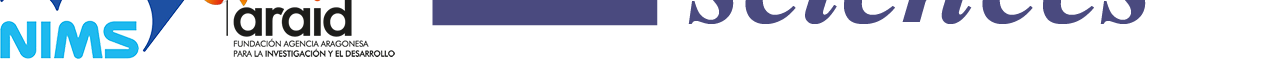
<file: 2015/index.html>
<!DOCTYPE html>

<!-- paulirish.com/2008/conditional-stylesheets-vs-css-hacks-answer-neither/ -->
<!--[if lt IE 7]> <html class="no-js lt-ie9 lt-ie8 lt-ie7" lang="en"> <![endif]-->
<!--[if IE 7]>    <html class="no-js lt-ie9 lt-ie8" lang="en"> <![endif]-->
<!--[if IE 8]>    <html class="no-js lt-ie9" lang="en"> <![endif]-->
<!--[if gt IE 8]><!--> <html class="no-js" lang="en"> <!--<![endif]-->
<head>
  <meta charset="utf-8" />

  <!-- Set the viewport width to device width for mobile -->
  <meta name="viewport" content="width=device-width" />

  <title>HeteroNanoCarb 2015</title>

  <!-- Google Web Fonts -->
  <link href='http://fonts.googleapis.com/css?family=Finger+Paint|Open+Sans:400,300,700' rel='stylesheet' type='text/css'>

  <!-- Included CSS Files (Uncompressed) -->
  <!--
  <link rel="stylesheet" href="stylesheets/foundation.css">
  -->

  <!-- Included CSS Files (Compressed) -->
  <link rel="stylesheet" href="stylesheets/foundation.min.css">
  <link rel="stylesheet" href="stylesheets/app.css">

  <script src="javascripts/modernizr.foundation.js"></script>
</head>
<body>
  <!-- Navigation -->
  <div class="fixed contain-to-grid">
  <nav class="top-bar">
    <ul>
      <li class="name"><h1><a href="#">HeteroNanoCarb 2015</a></h1></li>
      <li class="toggle-topbar"><a href="#"></a></li>
    </ul>

    <section>
      <ul class="right" data-magellan-expedition>
        <li><a href="#intro" data-magellan-arrival="intro">Introduction</a></li>
        <li><a href="#committee" data-magellan-arrival="committee">Committee</a></li>
        <li><a href="#speakers" data-magellan-arrival="speakers">Speakers</a></li>
        <!-- <li><a href="#abstracts" data-magellan-arrival="abstracts">Abstracts</a></li> -->
        <li><a href="#venue" data-magellan-arrival="venue">Venue</a></li>
        <li><a href="#information" data-magellan-arrival="information">Information</a></li>
        <li><a href="#sponsors" data-magellan-arrival="sponsors">Sponsors</a></li>
        <li><a href="Program-HeteroNanoCarb-15.pdf" target="_blank"><strong>Programme</strong></a></li>
        <li><a href="#register" data-magellan-arrival="register"><strong>Register</strong></a></li>
      </ul>
    </section>
  </nav>
  </div>
  <!-- End Navigation -->

  <div class="section_row" style="background-color:#E72425;" data-magellan-destination="intro" id="archive_warning">
    <div class="row">
      <div class="twelve columns radius panel">
        <h2>Warning! You are viewing the archived 2015 HeteroNanoCarb Website</h2>
        <h3 class="subheader">Find the latest information about HeteroNanoCarb at <a href="http://heteronanocarb.org/">http://heteronanocarb.org/</a></h3>
      </div>
    </div>
  </div>

  <!-- Header -->
  <div class="header-img dblue">
    <div class="row">
      <div class="six columns">
        <h1 class="paint"><img src="images/HeteroNanoCarb2015.png" title="HeteroNanoCarb2015"></h1>
      </div>
      <div class="six columns header-text">
        <div class="bkgrnd_box">
          <h2 class="paint">December 7-11, 2015</h2>
          <h3 class="paint">Benasque (Aragon), Spain</h3>
          <h4 class="subheader">Advances and Applications in Carbon Related Nanomaterials:<br> From pure to doped structures including heteroatom layers</h4>
        </div>
      </div>
    </div>
    <!-- <div class="row">
      <div class="four columns">
        <a href="#venue"><img src="images/cerler2.jpg"></a>
      </div>
      <div class="four columns">
        <a href="#venue"><img src="images/cerler1.jpg"></a>
      </div>
      <div class="four columns">
        <a href="#venue"><img src="images/cerler3.jpg"></a>
      </div> -->
    </div>
  </div>
  <!-- End Header -->



  <div class="section_row dblue" data-magellan-destination="intro" id="intro">
  <div class="row">
    <div class="twelve columns radius panel">

	  <div style="float:right; max-width:300px; padding:15px; text-align: right;">
  		
      <a class="large button" href="Program-HeteroNanoCarb-15.pdf" target="_blank">View Programme</a>
      
      <!-- <h3>Important Dates</h3>
  		<dl>
        
        <dt>Abstract deadline</dt>
        <dd>30<sup>th</sup> September 2015</dd>

        <dt>Contributed talks selection</dt>
        <dd>7<sup>th</sup> October 2015</dd>

        <dt>Registration deadline</dt>
        <dd>30<sup>th</sup> October 2015</dd>

      </dl> -->
	  </div>

	  <h2>Introduction</h2>
      <h3 class="subheader">Synopsis</h3>

      <p>Significant advances have been recently made in the science of nano-carbon materials (nanotubes, graphene, nanodiamonds, fullerenes, nanoporous, cyclic nanotube rings (CPPs) and ribbons ...). These developments do not only pertain to fundamental/basic studies but have also yielded tremendous progress in the development of technological applications. Following the steady growth and maturity of the field of nano-carbon research, which now includes significant industrial contributions, it becomes increasingly important for these communities to assemble and focus on scientific challenges. </p>

      <p>The presence of dopants and surface modification in the otherwise pure carbon materials opens the possibility of tuning their properties (electronic, optoelectronic...) and in some cases in a controlled way. In addition, other layered inorganic materials, such as boron nitride, WS2, MoS2... are becoming increasingly important, due to properties absent in their pure carbon counterparts. This field of research is very dynamic and involves multidisciplinary areas ranging from chemistry, physics, materials science, and other prominent ones as biology and medicine due to the functional aspects of these nanomaterials. Thus, the impact of this field covers a significant number of potential applications as improved (bio)sensors, interconnectors (electronic), optoelectronic devices.</p>

      <p>Following the success of the first event organized in 2013 (HeteroNanoCarb13, http://heteronanocarb.org/2013), HeteroNanoCarb15 will provide a unique forum for researchers, scientists, and engineers from different countries worldwide who are actively involved in the research on issues to disseminate their latest research results and development achievements. In addition to the exciting scientific and technological themes, the conference offers a platform to promote and encourage interaction among researchers for collaboration. To allow researchers from various stages of their career to take advantage of this event, the technical program will consist of a combination of invited, contributed oral, and poster presentations.</p>

     <h3 class="subheader">Program Outline</h3>

     <!-- <p>You can download a PDF of the programme here: <a href="Program-HeteroNanoC-13_060913.pdf">HeteroNanoCarb 2015 Programme</a>.</p> -->

     <ul class="disc">
       <li>Synthesis of pure and doped carbon-based nanomaterials (graphene, nanotubes, nanodiamonds, fullerenes) and heteroatomic ones (BN, WS<sub>2</sub>, MoS<sub>2</sub>)</li>
       <li>Growth/formation mechanisms of these nanomaterials</li>
       <li>Advanced characterization/spectroscopic studies (Raman, EELS, TEM, XPS, STS &amp; other technics)</li>
       <li>Spectroscopic (Raman, EELS, STS, IR) studies of these nano-objects</li>
       <li>Composite and hybrid carbon-based nanomaterials</li>
       <li>Nanoporous carbon materials (synthesis, applications)</li>
       <li>Transport, electronic, optoelectronic properties</li>
       <li>Mechanical, chemical and electromechanical properties of these nano-systems</li>
       <li>Functionalization, surface modification, and chemistry of nanomaterials</li>
       <li>Processing and Applications</li>
       <li>Multiscale modeling and computation in the above areas</li>
     </ul>

     <h3 class="subheader">Previous Years</h3>
     <p>You can find the web page for the 2013 meeting <a href="http://heteronanocarb.org/2013/">here</a>.</p>

    </div> <!-- /.twelve.columns -->
   </div> <!-- /.row -->
   </div> <!-- /.blue -->

   <div class="section_row greyblue" id="committee" data-magellan-destination="committee">
     <div class="row">
       <div class="twelve columns radius panel">
       <h2>Organising Committee</h2>
       <div class="row">
       <div class="six columns">


         <h3 class="subheader">Chair</h3>
         <dl>
           <dt>Dr. Raul Arenal</dt>
           <dd>Laboratorio de Microscopias Avanzadas (LMA), Instituto de Nanociencia de Aragona (INA) - U. de Zaragoza, Spain.</dd>
           <dd><a href="mailto:arenal@unizar.es">arenal@unizar.es</a></dd>
         </dl>

         <h3 class="subheader">Co-Chairs</h3>

         <dl>
           <dt>Dr. Chris P. Ewels</dt>
           <dd>Institut des Materiaux Jean Rouxel CNRS UMR6502, Université de Nantes, France</dd>
           <dd><a href="mailto:chris.ewels@cnrs-imn.fr">chris.ewels@cnrs-imn.fr</a></dd>
         </dl>
         <dl>
           <dt>Prof. Dmitri Golberg</dt>
           <dd>WPI Center for Materials Nanoarchitectonics (MANA), National Institute for Materials Science (NIMS), and University of Tsukuba, Japan</dd>
           <dd><a href="mailto:golberg.dmitri@nims.go.jp">golberg.dmitri@nims.go.jp</a></dd>
         </dl>
         <dl>
           <dt>Prof. Vincent Meunier</dt>
           <dd>Department of Physics and Materials Science and Engineering, Rensselaer Polytechnic Institute, USA</dd>
           <dd><a href="mailto:meuniv@rpi.edu">meuniv@rpi.edu</a></dd>
         </dl>
         <dl>
           <dt>Prof. Angel Rubio</dt>
           <dd>Max Planck Institute for the Structure and Dynamics of Matter, Germany. Nano-Bio Spectroscopy Group and ETSF, Universidad del País Vasco, Spain</dd>
           <!-- <dd>NanoBio Spect. Group & ETSF U. País Vasco, Donostia, Spain and Fritz Haber Institut & der Max Plank Gesellschaft, Germany</dd> -->
           <dd><a href="mailto:angel.rubio@ehu.es">angel.rubio@ehu.es</a></dd>
         </dl>
       </div>  <!-- /.six.columns -->


       <div class="six columns">
         <h3 class="subheader">Advisory Committee</h3>

          <dl>
            <dt>Prof. Yury Gogotsi</dt>
            <dd>Drexel University, USA</dd>
          </dl>
          <dl>
            <dt>Dr. Dieter Gruen</dt>
            <dd>Argonne National Laboratory, USA</dd>
          </dl>
          <dl>
            <dt>Prof. Malcolm Heggie</dt>
            <dd>University of Surrey, UK</dd>
          </dl>
          <dl>
            <dt>Prof. Sumio Ijima</dt>
            <dd>NEC Corporation, Ibaraki, Japan</dd>
          </dl>
          <dl>
            <dt>Prof. Philippe Lambin</dt>
            <dd>University of Namur, Belgium</dd>
          </dl>
          <dl>
            <dt>Dr. Wolfgang Maser</dt>
            <dd>ICB, CSIC, Spain</dd>
          </dl>
          <dl>
            <dt>Dr. Marc Monthioux</dt>
            <dd>CEMES, CNRS, Toulouse, France</dd>
          </dl>
          <dl>
            <dt>Prof. Thomas Pichler</dt>
            <dd>University of Vienna, Austria</dd>
          </dl>
          <dl>
            <dt>Prof. C.N.R. Rao</dt>
            <dd>Jawaharlal Nehru Centre for Advanced Scientific Research, India</dd>
          </dl>
          <dl>
            <dt>Dr. Jean-Loius Sauvajol</dt>
            <dd>CNRS - U. Montpellier II, France</dd>
          </dl>
          <dl>
            <dt>Prof. Reshef Tenne</dt>
            <dd>Weizmann Institute of Science, Israel</dd>
          </dl>

       </div> <!-- /.six.columns -->
     </div> <!-- /.row -->
    </div> <!-- /.twelve.columns -->
    </div> <!-- /.row -->
  </div> <!-- /.green -->


  <div class="section_row blue" id="speakers" data-magellan-destination="speakers">
  <div class="row">

    <div class="twelve columns radius panel">
      <h2>Invited Speakers</h2>
      <!-- <p>You can download a PDF of the programme here: <a href="Program-HeteroNanoC-13_060913.pdf">HeteroNanoCarb 2015 Programme</a>.</p> -->

  		<div class="row">
        <div class="six columns">
          <dl><dt>V. Dusastre</dt><dd>Nature Publishing Group, UK</dd></dl>
          <dl><dt>T.F. Heinz</dt><dd>Stanford U.,USA</dd></dl>
          <dl><dt>A.Krasheninnikov</dt><dd>Aalto U., Finland</dd></dl>
          <dl><dt>K. Mullen</dt><dd>Max Planck Institute, Mainz, Germany</dd></dl>
          <dl><dt>S. Reich</dt><dd>Berlin Frei U., Germany</dd></dl>
          <dl><dt>R. Ruoff</dt><dd>Texas U., USA</dd></dl>
    		</div>
    		<div class="six columns">
          <dl><dt>O. Stephan</dt><dd>Orsay U., France</dd></dl>
          <dl><dt>K. Suenaga</dt><dd>AIST, Japan</dd></dl>
          <dl><dt>N. Tagmatarchis</dt><dd>Nat. Hellenic Research Found., Athens, Greece</dd></dl>
          <dl><dt>O. Williams</dt><dd>Cardiff U., UK</dd></dl>
          <dl><dt>J. Wrachtrup</dt><dd>Stuttgart U., Germany</dd></dl>
          <dl><dt>M. Drndi&#263;</dt><dd>U. of Pennsylvania, USA</dd></dl>
    		</div>
      </div><!-- /.six.columns /.row -->

    </div> <!-- /.twelve.columns -->

  </div> <!-- /.row -->
  </div> <!-- /.blue -->

  <div class="section_row dblue" id="abstracts" data-magellan-destination="abstracts">
  <div class="row">

	<div class="twelve columns radius panel">
    <h2>Abstracts</h2>
	  <p>One page abstracts that include specific results and conclusions to allow a scientific assessment of proposed oral presentation or poster are invited.</p>
    <p>To submit your abstract, you must first apply for a username and password. Once this is done, you can submit your abstract.</p>
    <p style="text-align:center;">
      <a class="large button" href="http://benasque.org/2015heteronanocarb/cgi-bin/appl.pl" target="_blank">Apply</a>
      <a class="large button" href="http://benasque.org/2015heteronanocarb/cgi-bin/communstart.pl" target="_blank">Submit Abstract</a>
    </p>
	</div>
  </div> <!-- /.row -->
  </div> <!-- /.dblue -->

  <div class="section_row greyblue" id="venue" data-magellan-destination="venue">
  <div class="row">

    <div class="twelve columns radius panel">
      <h2>Conference Venue</h2>
      <h3 class="subheader">Benasque (Aragon), Spain</h3>

      <p>Benasque is situated in the Pyrenees range and is a popular skiing venue. The <a href="http://www.cerler.com/" target="_blank">cerler ski centre</a> is only 7km from the center. You can also find the <a href="http://www.llanosdelhospital.com/" target="_blank">Hospital de Benasque</a> (spa and skiing) 11 km from the center of Benasque.</p>

      <p>You can find the event page on the venue website here: <a href="http://benasque.org/2015heteronanocarb/" target="_blank">http://benasque.org/2015heteronanocarb/</a></p>

      <p style="text-align:center;"><img src="images/cerler.jpg" style="margin:10px auto;"></p>
    </div> <!-- /.twelve.columns -->

  </div> <!-- /.row -->
  </div> <!-- /.bgreylue -->


  <div class="section_row dblue" id="information" data-magellan-destination="information">
  <div class="row">

    <div class="twelve columns radius panel">
      <h2>Conference Information</h2>

  	  <h3 class="subheader">Conference Format</h3>

      <p>The format of the conference provides morning and late afternoon or evening sessions in which major presentations are made. Poster sessions will be scheduled for discussion as well. Available time is included during the afternoons for ad hoc meetings, informal discussions, and/or recreation. This format is designed to enhance rapport among participants and promote dialogue on the development of the meeting. We believe the conferences have been instrumental in generating ideas and disseminating information to a greater extent than is possible through more conventional forums.</p>
      <p>All participants are expected both to attend the entire conference and to contribute actively to the discussions. The recording of lectures and presentations is forbidden. The conference take place in an informal atmosphere, casual clothing is the usual attire.</p>

  	  <h3 class="subheader">Poster Prize</h3>
  	  <p>Nature Publishing Group is sponsoring a Prize for the best Poster presentation.</p>

  	  <h3 class="subheader">Passports and Visas</h3>
  	  <p>Most non-European citizens entering Spain must bring a valid passport. For European nationals a valid identity card suffices. Most foreign participants must also acquire an entry visa from the diplomatic mission that represents Spain in their home country. Plan well ahead of time, since issuing an entry visa may take weeks. In general, the applicant must apply in person.</p>
  	  <p>More information can be found at the Ministry for Foreign Affairs website.</p>

  	  <h3 class="subheader">Currency Exchange</h3>
  	  <p>Only Euro is acceptable as currency at stores and restaurants. You can exchange money at the airport or a bank. Automated Teller Machines (ATMs) are plentiful.</p>

  	  <h3 class="subheader">Insurance</h3>
  	  <p>Participants are advised to take care of their own personal insurance. HeteroNanoCarb-2015 organizers will carry no responsibility in case of an accident, sickness, theft or other property damage.</p>

  	  <h3 class="subheader">Time Zone Information</h3>
  	  <p>The Spanish time zone during the summer is GMT+2:00.</p>

  	  <h3 class="subheader">Electrical Appliances</h3>
  	  <p>Spain operates on 220 Volts, 50 Hz AC for electrical appliances.</p>

    </div> <!-- /.twelve.columns -->

  </div> <!-- /.row -->
  </div> <!-- /.blue -->

  <div class="section_row blue" id="sponsors" data-magellan-destination="sponsors">
    <div class="row">
    	<div class="twelve columns radius panel">
        <h2>Sponsors</h2>
    	  <div class="sponsor_images">
    			<a href="http://www.britishcarbon.org/" target="_blank"><img src="images/sponsors/BCG.gif"></a>
          <!-- <a href="http://www.gatan.com" target="_blank"><img src="images/sponsors/Gatan.png"></a> -->
    			<a href="http://www.fei.com" target="_blank"><img src="images/sponsors/fei_logo.png"></a>
          <a href="http://www.gfec.net" target="_blank"><img src="images/sponsors/GFEC.png"></a>
    			<a href="http://ina.unizar.es" target="_blank"><img src="images/sponsors/Logo-INA.jpg"></a>
    			<a href="http://www.nature.com/nmat/" target="_blank"><img src="images/sponsors/nmat.png"></a>
    			<a href="http://www.microscopia.org" target="_blank"><img src="images/sponsors/Logo-SME.png" style="height:120px;"></a>
          <a href="http://www.nims.go.jp/mana/" target="_blank"><img src="images/sponsors/MANA.png"></a>
          <a href="http://www.nims.go.jp/" target="_blank"><img src="images/sponsors/NIMS.png"></a>
          <a href="http://www.araid.es/" target="_blank"><img src="images/sponsors/araid.png"></a>
          <a href="http://www.mdpi.com/journal/applsci" target="_blank"><img src="images/sponsors/Applied_Sciences.png"></a>
    		</div>
    	</div> <!-- /.twelve.columns -->
    </div> <!-- /.row -->
  </div> <!-- /.blue -->

  <div class="section_row yellow" id="register" data-magellan-destination="register">
  <div class="row">

    <div class="twelve columns radius panel">
      <h2>Register</h2>
      <p>Registration is handled by the Benasque Centre. Please use the button below to visit their site <em>(opens new window)</em>.
        You can download the abstract template <a href="AbstractTemplate_HeteroNanoCarb-15.doc" target="_blank">here</a>.</p>
      <p style="text-align:center;"><a class="large button" href="http://benasque.org/2015heteronanocarb/" target="_blank">Launch Registration Site</a></p>

      <h3>Registration Fee</h3>
      <p>The registration fee for this conference is 350 euros. The fee includes:</p>
      <ul class="disc">
        <li>Transportation from and to Barcelona city and airport (on Monday December 7<sup>th</sup> afternoon and Friday December 11<sup>th</sup> morning)</li>
        <li>Coffee breaks (mornings and afternoons)</li>
        <li>Book of abstracts (electronic copy)</li>
        <li>Monday, Tuesday and Wednesday night: a cocktail will be included</li>
        <li>Social dinner (Thursday)</li>
        <li>Usage of desk and computer facilities at the Centro de Ciencias de Benasque Pedro Pascual</li>
      </ul>
      <p>Note that neither accommodation nor lunches are covered by the fee.</p>


      <h3>Important Dates</h3>
      <ul class="disc">
        <li>Abstract deadline: 30<sup>th</sup> September 2015</li>
        <li>Contributed talks selection: 7<sup>th</sup> October 2015</li>
        <li>Registration deadline: 30<sup>th</sup> October 2015</li>
      </ul>

	</div> <!-- /.twelve.columns -->

  </div> <!-- /.row -->

  </div> <!-- /.yellow-->

  <!-- Footer -->
    <footer>
      <div class="row">
        <div class="twelve columns">
          <p>&copy; HeteroNanoCarb 2015. Website by <a href="http://www.customisedweb.com" target="_blank">Customised Web</a>.</p>
        </div>
      </div>
    </footer>

  <!-- Sponsor sidebar -->
  <div class="sidebar_logos">
		<a href="#sponsors"><img src="images/sponsors/BCG.gif"></a>
    <!-- <a href="#sponsors"><img src="images/sponsors/Gatan.png"></a> -->
  	<a href="#sponsors"><img src="images/sponsors/fei_logo.png"></a>
    <a href="#sponsors"><img src="images/sponsors/GFEC.png"></a>
  	<a href="#sponsors"><img src="images/sponsors/Logo-INA.jpg"></a>
  	<a href="#sponsors"><img src="images/sponsors/nmat.png"></a>
  	<a href="#sponsors"><img src="images/sponsors/Logo-SME.png"></a>
    <a href="#sponsors"><img src="images/sponsors/MANA.png"></a>
    <a href="#sponsors"><img src="images/sponsors/NIMS.png"></a>
    <a href="#sponsors"><img src="images/sponsors/araid.png"></a>
    <a href="#sponsors"><img src="images/sponsors/Applied_Sciences.png"></a>
  </div>

  <!-- Included JS Files (Compressed) -->
  <script src="javascripts/jquery.js"></script>
  <script src="javascripts/foundation.min.js"></script>

  <!-- Initialize JS Plugins -->
  <script src="javascripts/app.js"></script>
</body>
</html>
</file>
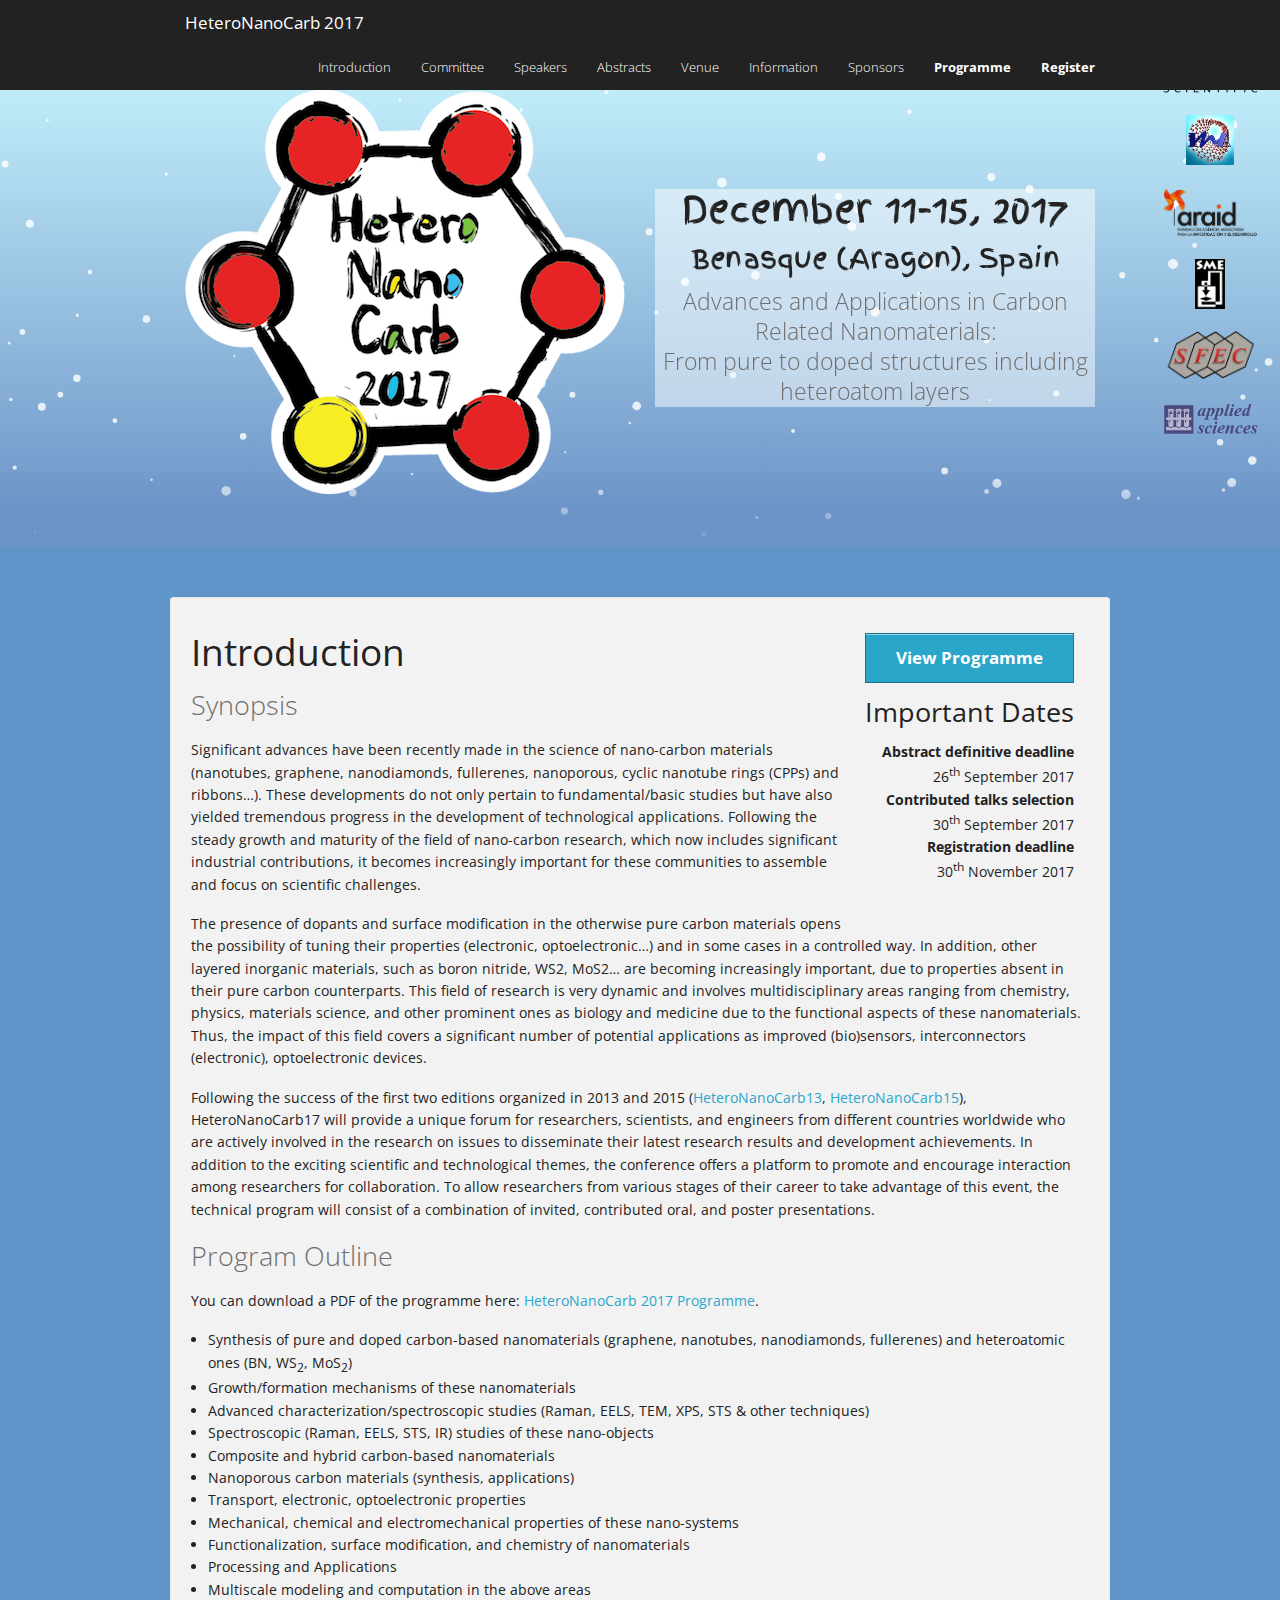
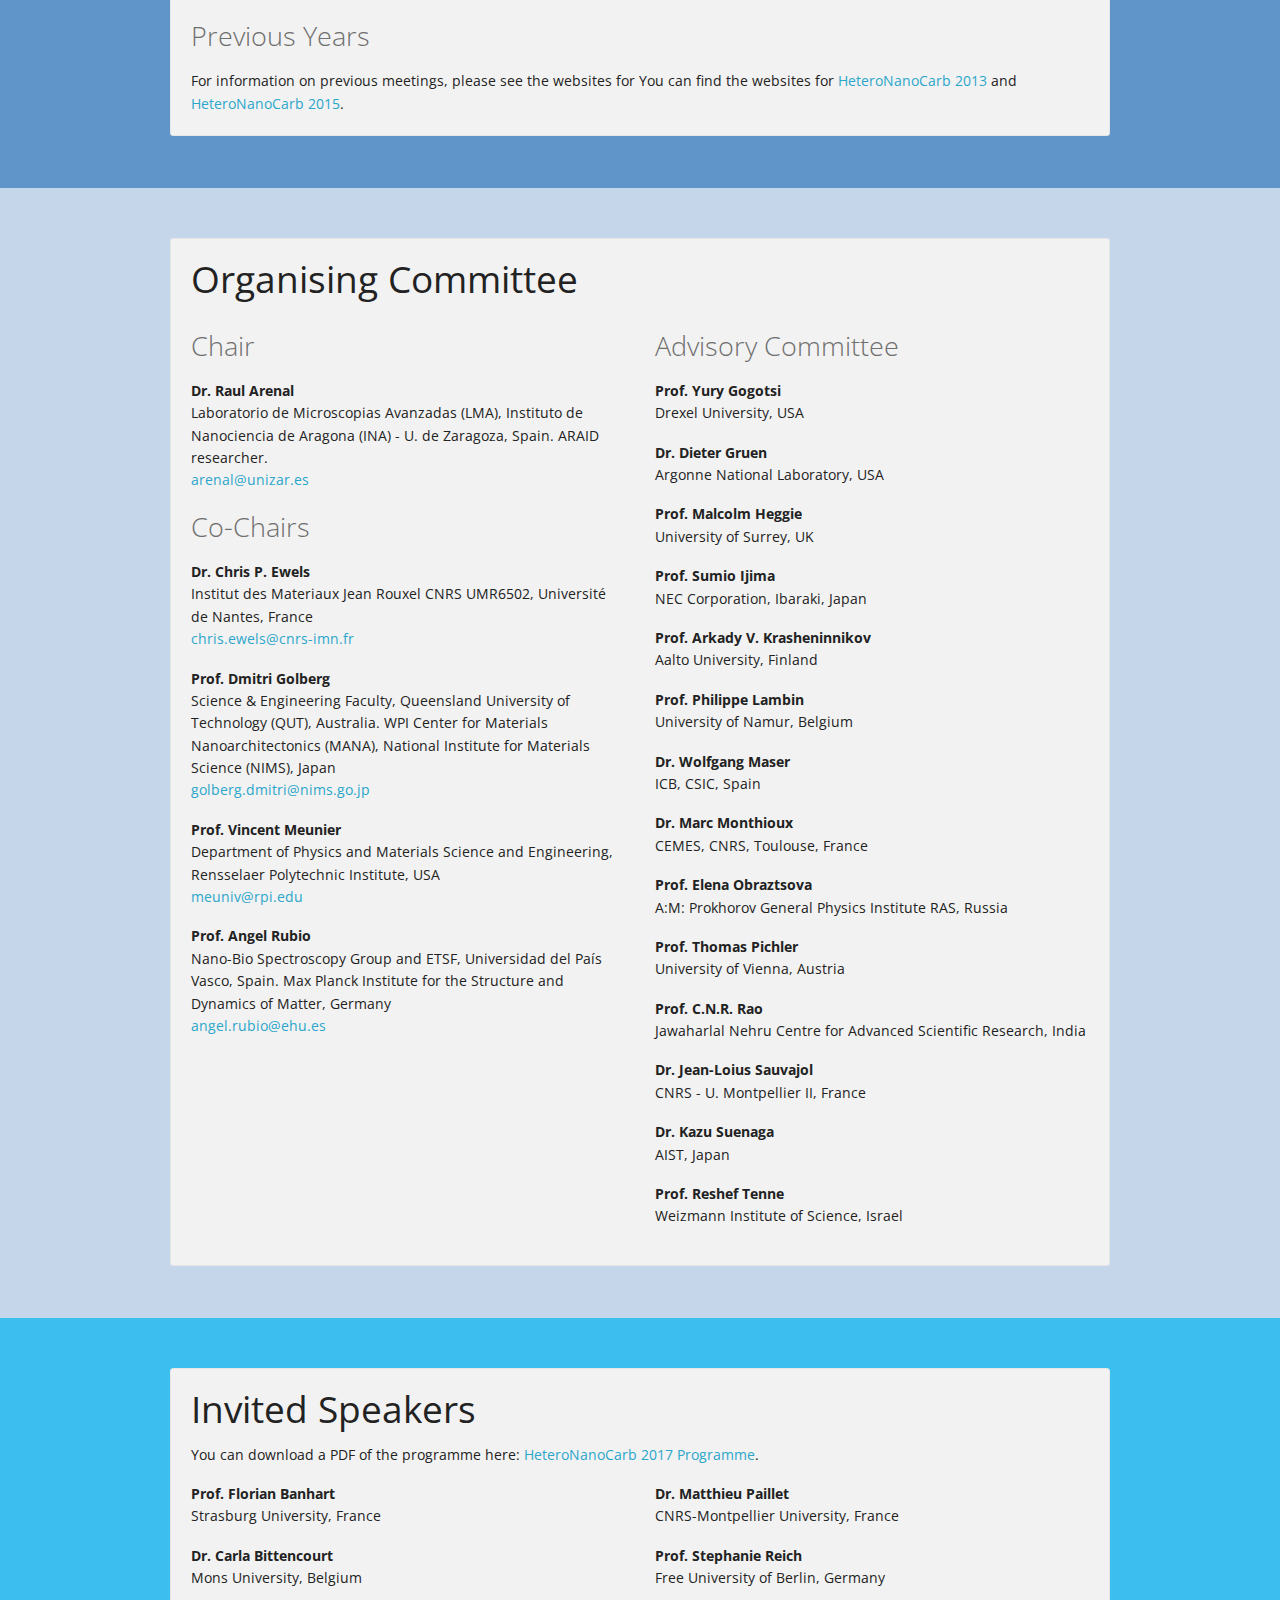
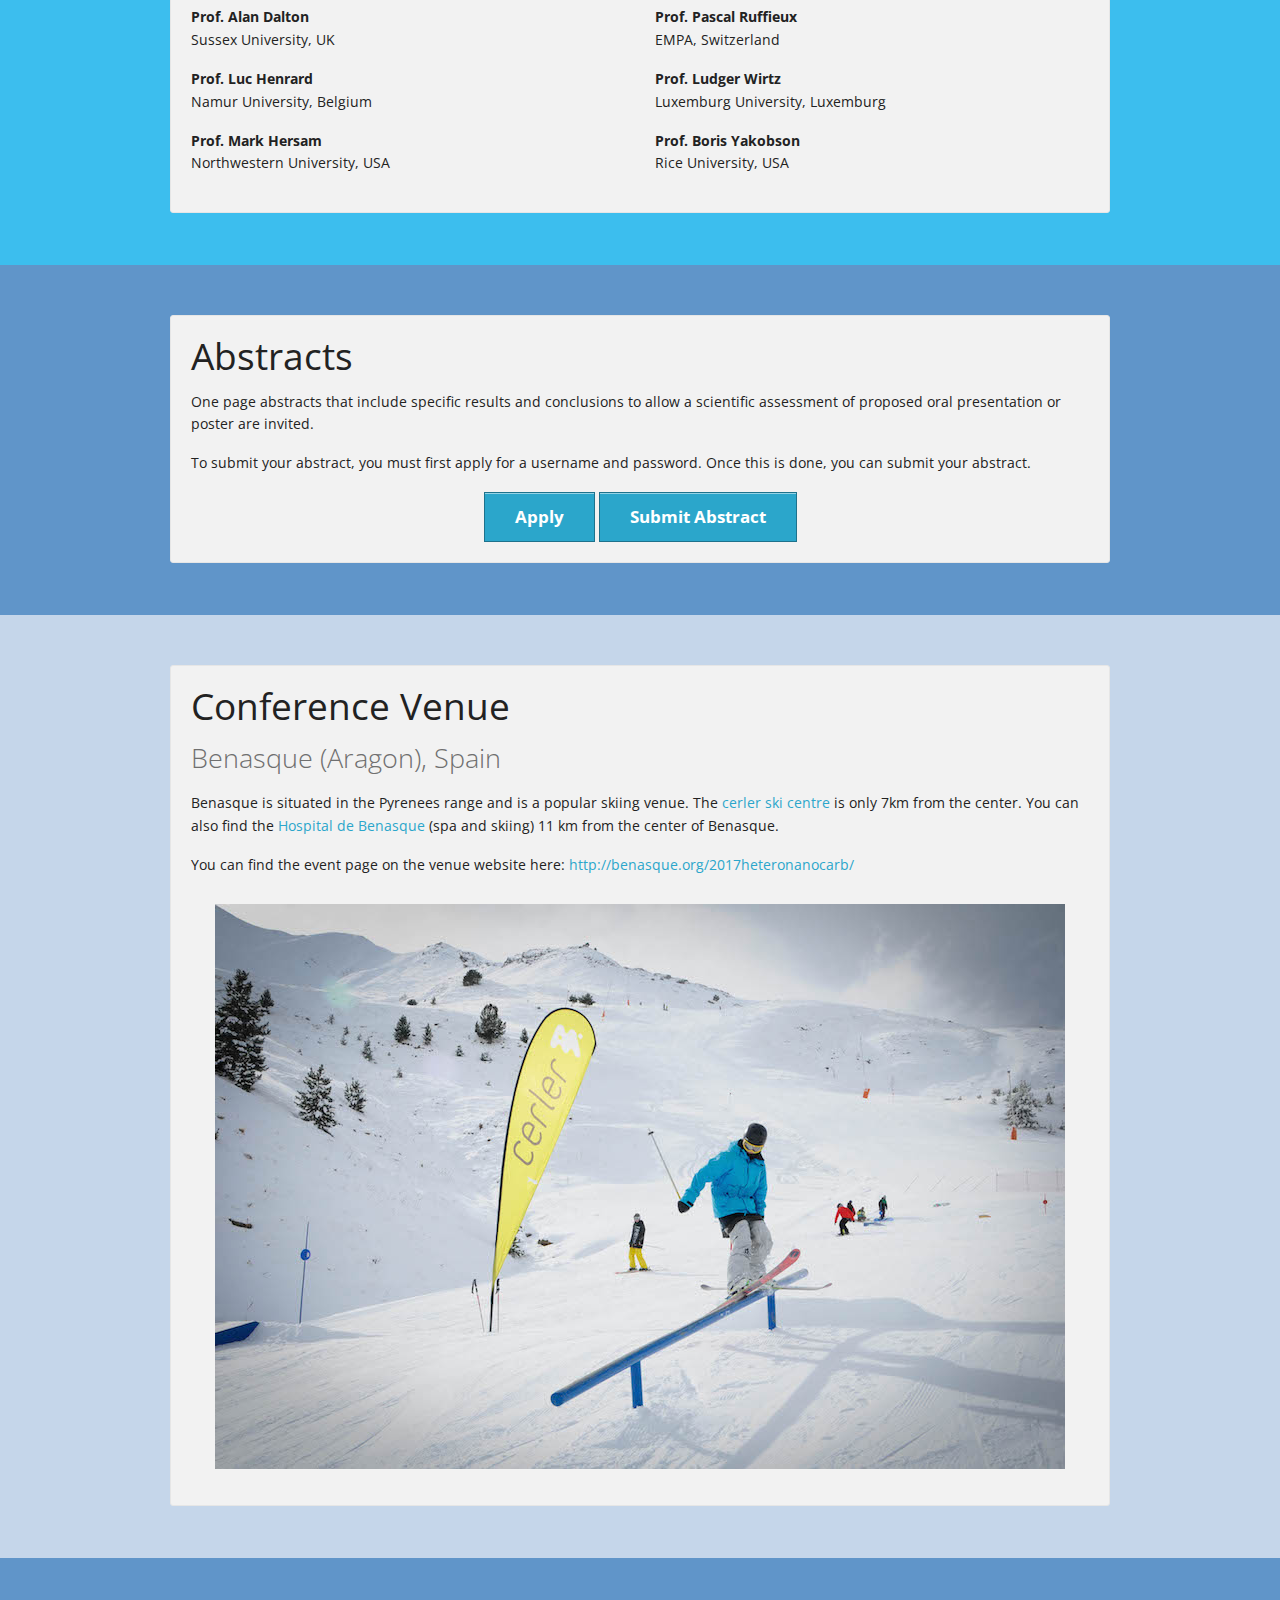
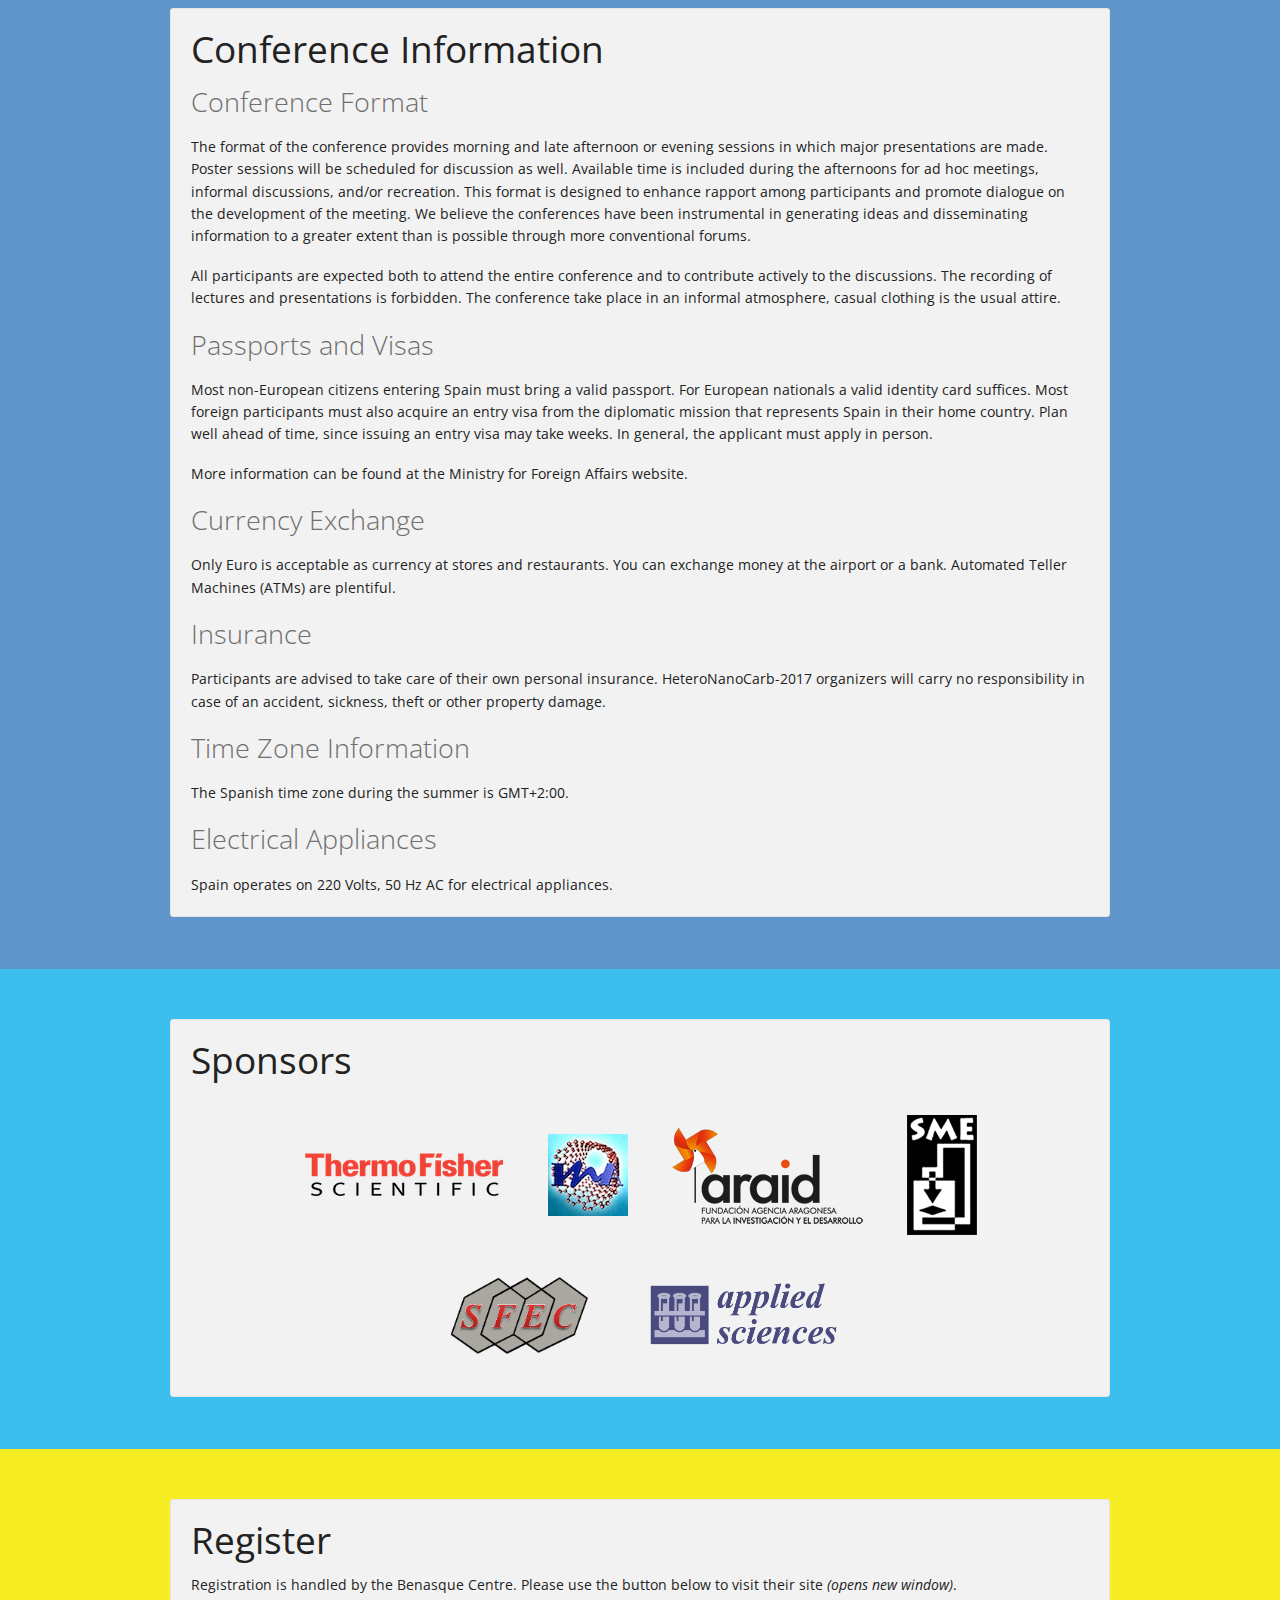
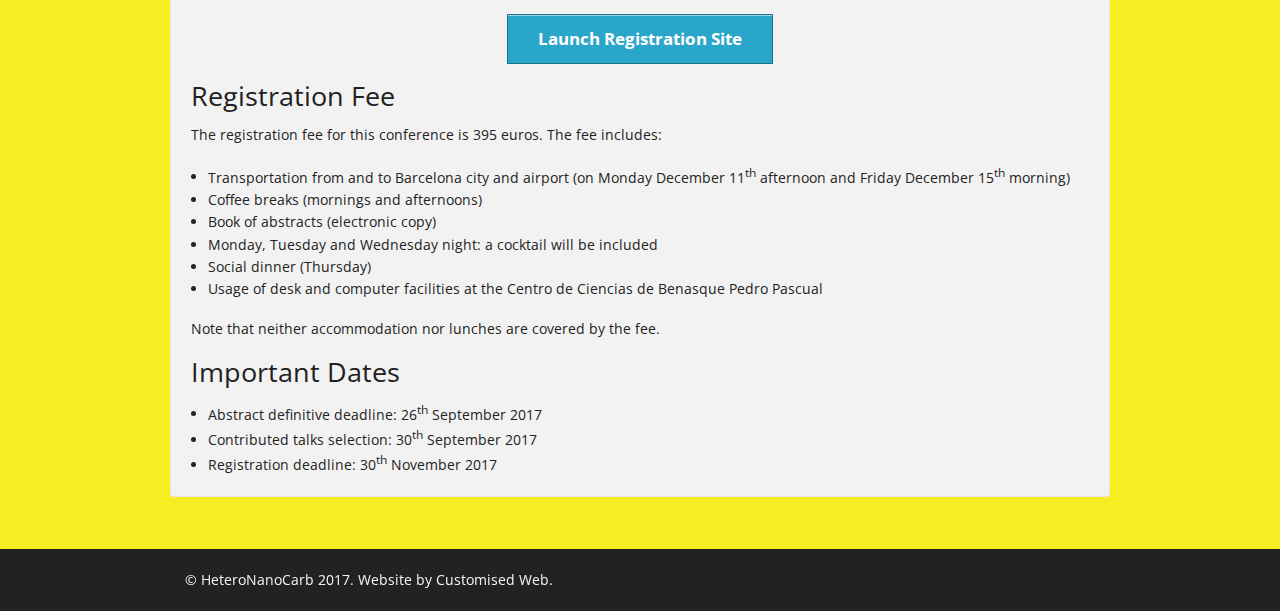
<file: 2017/index.html>
<!DOCTYPE html>
<!--[if lt IE 7]> <html class="no-js lt-ie9 lt-ie8 lt-ie7" lang="en"> <![endif]-->
<!--[if IE 7]>    <html class="no-js lt-ie9 lt-ie8" lang="en"> <![endif]-->
<!--[if IE 8]>    <html class="no-js lt-ie9" lang="en"> <![endif]-->
<!--[if gt IE 8]><!--> <html class="no-js" lang="en"> <!--<![endif]-->
<head>
  <meta charset="utf-8" />

  <!-- Set the viewport width to device width for mobile -->
  <meta name="viewport" content="width=device-width" />

  <title>HeteroNanoCarb 2017</title>

  <!-- Google Web Fonts -->
  <link href='http://fonts.googleapis.com/css?family=Finger+Paint|Open+Sans:400,300,700' rel='stylesheet' type='text/css'>

  <!-- Included CSS Files (Compressed) -->
  <link rel="stylesheet" href="stylesheets/foundation.min.css">
  <link rel="stylesheet" href="stylesheets/app.css">

  <script src="javascripts/modernizr.foundation.js"></script>

</head>
<body>
  <!-- Navigation -->
  <div class="fixed contain-to-grid">
  <nav class="top-bar">
    <ul>
      <li class="name"><h1><a href="#">HeteroNanoCarb 2017</a></h1></li>
      <li class="toggle-topbar"><a href="#"></a></li>
    </ul>

    <section>
      <ul class="right" data-magellan-expedition>
        <li><a href="#intro" data-magellan-arrival="intro">Introduction</a></li>
        <li><a href="#committee" data-magellan-arrival="committee">Committee</a></li>
        <li><a href="#speakers" data-magellan-arrival="speakers">Speakers</a></li>
        <li><a href="#abstracts" data-magellan-arrival="abstracts">Abstracts</a></li>
        <li><a href="#venue" data-magellan-arrival="venue">Venue</a></li>
        <li><a href="#information" data-magellan-arrival="information">Information</a></li>
        <li><a href="#sponsors" data-magellan-arrival="sponsors">Sponsors</a></li>
        <li><a href="Programme_HNC-2017.pdf" target="_blank"><strong>Programme</strong></a></li>
        <li><a href="#register" data-magellan-arrival="register"><strong>Register</strong></a></li>
      </ul>
    </section>
  </nav>
  </div>
  <!-- End Navigation -->


  <!-- Header -->
  <div class="header-img" id="header-row">
    <div class="row">
      <div class="six columns">
        <h1 class="paint"><img src="images/HeteroNanoCarb2017.png" title="HeteroNanoCarb2017"></h1>
      </div>
      <div class="six columns header-text">
        <div class="bkgrnd_box">
          <h2 class="paint">December 11-15, 2017</h2>
          <h3 class="paint">Benasque (Aragon), Spain</h3>
          <h4 class="subheader">Advances and Applications in Carbon Related Nanomaterials:<br> From pure to doped structures including heteroatom layers</h4>
        </div>
      </div>
    </div>
    <canvas id="snowcanvas"></canvas>
    <!-- <div class="row">
      <div class="four columns">
        <a href="#venue"><img src="images/cerler2.jpg"></a>
      </div>
      <div class="four columns">
        <a href="#venue"><img src="images/cerler1.jpg"></a>
      </div>
      <div class="four columns">
        <a href="#venue"><img src="images/cerler3.jpg"></a>
      </div> -->
    </div>
  </div>
  <!-- End Header -->



  <div class="section_row dblue" data-magellan-destination="intro" id="intro">
  <div class="row">
    <div class="twelve columns radius panel">

	  <div style="float:right; max-width:300px; padding:15px; text-align: right;">

      <a class="large button" href="Programme_HNC-2017.pdf" target="_blank">View Programme</a>

      <h3>Important Dates</h3>
  		<dl>

        <dt>Abstract definitive deadline</dt>
        <dd>26<sup>th</sup> September 2017</dd>

        <dt>Contributed talks selection</dt>
        <dd>30<sup>th</sup> September 2017</dd>

        <dt>Registration deadline</dt>
        <dd>30<sup>th</sup> November 2017</dd>

      </dl>
	  </div>

	  <h2>Introduction</h2>
      <h3 class="subheader">Synopsis</h3>

      <p>Significant advances have been recently made in the science of nano-carbon materials (nanotubes, graphene, nanodiamonds, fullerenes, nanoporous, cyclic nanotube rings (CPPs) and ribbons&hellip;). These developments do not only pertain to fundamental/basic studies but have also yielded tremendous progress in the development of technological applications. Following the steady growth and maturity of the field of nano-carbon research, which now includes significant industrial contributions, it becomes increasingly important for these communities to assemble and focus on scientific challenges. </p>

      <p>The presence of dopants and surface modification in the otherwise pure carbon materials opens the possibility of tuning their properties (electronic, optoelectronic&hellip;) and in some cases in a controlled way. In addition, other layered inorganic materials, such as boron nitride, WS2, MoS2… are becoming increasingly important, due to properties absent in their pure carbon counterparts. This field of research is very dynamic and involves multidisciplinary areas ranging from chemistry, physics, materials science, and other prominent ones as biology and medicine due to the functional aspects of these nanomaterials. Thus, the impact of this field covers a significant number of potential applications as improved (bio)sensors, interconnectors (electronic), optoelectronic devices.</p>

      <p>Following the success of the first two editions organized in 2013 and 2015 (<a href="http://www.heteronanocarb.org/2013">HeteroNanoCarb13</a>, <a href="http://www.heteronanocarb.org/2015">HeteroNanoCarb15</a>), HeteroNanoCarb17 will provide a unique forum for researchers, scientists, and engineers from different countries worldwide who are actively involved in the research on issues to disseminate their latest research results and development achievements. In addition to the exciting scientific and technological themes, the conference offers a platform to promote and encourage interaction among researchers for collaboration. To allow researchers from various stages of their career to take advantage of this event, the technical program will consist of a combination of invited, contributed oral, and poster presentations.</p>

     <h3 class="subheader">Program Outline</h3>

     <p>You can download a PDF of the programme here: <a href="Programme_HNC-2017.pdf">HeteroNanoCarb 2017 Programme</a>.</p>

     <ul class="disc">
       <li>Synthesis of pure and doped carbon-based nanomaterials (graphene, nanotubes, nanodiamonds, fullerenes) and heteroatomic ones (BN, WS<sub>2</sub>, MoS<sub>2</sub>)</li>
       <li>Growth/formation mechanisms of these nanomaterials</li>
       <li>Advanced characterization/spectroscopic studies (Raman, EELS, TEM, XPS, STS &amp; other techniques)</li>
       <li>Spectroscopic (Raman, EELS, STS, IR) studies of these nano-objects</li>
       <li>Composite and hybrid carbon-based nanomaterials</li>
       <li>Nanoporous carbon materials (synthesis, applications)</li>
       <li>Transport, electronic, optoelectronic properties</li>
       <li>Mechanical, chemical and electromechanical properties of these nano-systems</li>
       <li>Functionalization, surface modification, and chemistry of nanomaterials</li>
       <li>Processing and Applications</li>
       <li>Multiscale modeling and computation in the above areas</li>
     </ul>

     <h3 class="subheader">Previous Years</h3>
     <p>For information on previous meetings, please see the websites for You can find the websites for <a href="http://www.heteronanocarb.org/2013">HeteroNanoCarb 2013</a> and <a href="http://www.heteronanocarb.org/2015">HeteroNanoCarb 2015</a>.</p>

    </div> <!-- /.twelve.columns -->
   </div> <!-- /.row -->
   </div> <!-- /.blue -->

   <div class="section_row greyblue" id="committee" data-magellan-destination="committee">
     <div class="row">
       <div class="twelve columns radius panel">
       <h2>Organising Committee</h2>
       <div class="row">
       <div class="six columns">


         <h3 class="subheader">Chair</h3>
         <dl>
           <dt>Dr. Raul Arenal</dt>
           <dd>Laboratorio de Microscopias Avanzadas (LMA), Instituto de Nanociencia de Aragona (INA) - U. de Zaragoza, Spain. ARAID researcher.</dd>
           <dd><a href="mailto:arenal@unizar.es">arenal@unizar.es</a></dd>
         </dl>

         <h3 class="subheader">Co-Chairs</h3>

         <dl>
           <dt>Dr. Chris P. Ewels</dt>
           <dd>Institut des Materiaux Jean Rouxel CNRS UMR6502, Université de Nantes, France</dd>
           <dd><a href="mailto:chris.ewels@cnrs-imn.fr">chris.ewels@cnrs-imn.fr</a></dd>
         </dl>
         <dl>
           <dt>Prof. Dmitri Golberg</dt>
           <dd>Science & Engineering Faculty,  Queensland University of Technology (QUT), Australia. WPI Center for Materials Nanoarchitectonics (MANA), National Institute for Materials Science (NIMS), Japan</dd>
           <dd><a href="mailto:golberg.dmitri@nims.go.jp">golberg.dmitri@nims.go.jp</a></dd>
         </dl>
         <dl>
           <dt>Prof. Vincent Meunier</dt>
           <dd>Department of Physics and Materials Science and Engineering, Rensselaer Polytechnic Institute, USA</dd>
           <dd><a href="mailto:meuniv@rpi.edu">meuniv@rpi.edu</a></dd>
         </dl>
         <dl>
           <dt>Prof. Angel Rubio</dt>
           <dd>Nano-Bio Spectroscopy Group and ETSF, Universidad del País Vasco, Spain. Max Planck Institute for the Structure and Dynamics of Matter, Germany</dd>
           <!-- <dd>NanoBio Spect. Group & ETSF U. País Vasco, Donostia, Spain and Fritz Haber Institut & der Max Plank Gesellschaft, Germany</dd> -->
           <dd><a href="mailto:angel.rubio@ehu.es">angel.rubio@ehu.es</a></dd>
         </dl>
       </div>  <!-- /.six.columns -->


       <div class="six columns">
         <h3 class="subheader">Advisory Committee</h3>

          <dl>
            <dt>Prof. Yury Gogotsi</dt>
            <dd>Drexel University, USA</dd>
          </dl>
          <dl>
            <dt>Dr. Dieter Gruen</dt>
            <dd>Argonne National Laboratory, USA</dd>
          </dl>
          <dl>
            <dt>Prof. Malcolm Heggie</dt>
            <dd>University of Surrey, UK</dd>
          </dl>
          <dl>
            <dt>Prof. Sumio Ijima</dt>
            <dd>NEC Corporation, Ibaraki, Japan</dd>
          </dl>
          <dl>
            <dt>Prof. Arkady V. Krasheninnikov</dt>
            <dd>Aalto University, Finland</dd>
          </dl>
          <dl>
            <dt>Prof. Philippe Lambin</dt>
            <dd>University of Namur, Belgium</dd>
          </dl>
          <dl>
            <dt>Dr. Wolfgang Maser</dt>
            <dd>ICB, CSIC, Spain</dd>
          </dl>
          <dl>
            <dt>Dr. Marc Monthioux</dt>
            <dd>CEMES, CNRS, Toulouse, France</dd>
          </dl>
          <dl>
            <dt>Prof. Elena Obraztsova</dt>
            <dd>A:M: Prokhorov General Physics Institute RAS, Russia</dd>
          </dl>
          <dl>
            <dt>Prof. Thomas Pichler</dt>
            <dd>University of Vienna, Austria</dd>
          </dl>
          <dl>
            <dt>Prof. C.N.R. Rao</dt>
            <dd>Jawaharlal Nehru Centre for Advanced Scientific Research, India</dd>
          </dl>
          <dl>
            <dt>Dr. Jean-Loius Sauvajol</dt>
            <dd>CNRS - U. Montpellier II, France</dd>
          </dl>
          <dl>
            <dt>Dr. Kazu Suenaga</dt>
            <dd>AIST, Japan</dd>
          </dl>
          <dl>
            <dt>Prof. Reshef Tenne</dt>
            <dd>Weizmann Institute of Science, Israel</dd>
          </dl>

       </div> <!-- /.six.columns -->
     </div> <!-- /.row -->
    </div> <!-- /.twelve.columns -->
    </div> <!-- /.row -->
  </div> <!-- /.green -->


  <div class="section_row blue" id="speakers" data-magellan-destination="speakers">
  <div class="row">

    <div class="twelve columns radius panel">
      <h2>Invited Speakers</h2>
      <p>You can download a PDF of the programme here: <a href="Programme_HNC-2017.pdf">HeteroNanoCarb 2017 Programme</a>.</p>

  		<div class="row">
        <div class="six columns">
          <dl><dt>Prof. Florian Banhart</dt><dd>Strasburg University, France</dd></dl>
          <dl><dt>Dr. Carla Bittencourt</dt><dd>Mons University, Belgium</dd></dl>
          <dl><dt>Prof. Alan Dalton</dt><dd>Sussex University, UK</dd></dl>
          <dl><dt>Prof. Luc Henrard</dt><dd>Namur University, Belgium</dd></dl>
          <dl><dt>Prof. Mark Hersam</dt><dd>Northwestern University, USA</dd></dl>
        </div>
        <div class="six columns">
          <dl><dt>Dr. Matthieu Paillet</dt><dd>CNRS-Montpellier University, France</dd></dl>
          <dl><dt>Prof. Stephanie Reich</dt><dd>Free University of Berlin, Germany</dd></dl>
          <dl><dt>Prof. Pascal Ruffieux</dt><dd>EMPA, Switzerland</dd></dl>
          <dl><dt>Prof. Ludger Wirtz</dt><dd>Luxemburg University, Luxemburg</dd></dl>
          <dl><dt>Prof. Boris Yakobson</dt><dd>Rice University, USA</dd></dl>
    		</div>
      </div><!-- /.six.columns /.row -->

    </div> <!-- /.twelve.columns -->

  </div> <!-- /.row -->
  </div> <!-- /.blue -->

  <div class="section_row dblue" id="abstracts" data-magellan-destination="abstracts">
  <div class="row">

	<div class="twelve columns radius panel">
    <h2>Abstracts</h2>
	  <p>One page abstracts that include specific results and conclusions to allow a scientific assessment of proposed oral presentation or poster are invited.</p>
    <!-- <p>The submission page is not yet ready. It will be available at <a href="http://benasque.org/general/cgi-bin/years.pl?ano=2017">http://benasque.org</a> soon.</p> -->
    <p>To submit your abstract, you must first apply for a username and password. Once this is done, you can submit your abstract.</p>
    <p style="text-align:center;">
      <a class="large button" href="http://benasque.org/2017heteronanocarb/cgi-bin/appl.pl" target="_blank">Apply</a>
      <a class="large button" href="http://benasque.org/2017heteronanocarb/cgi-bin/communstart.pl" target="_blank">Submit Abstract</a>
    </p>
	</div>
  </div> <!-- /.row -->
  </div> <!-- /.dblue -->

  <div class="section_row greyblue" id="venue" data-magellan-destination="venue">
  <div class="row">

    <div class="twelve columns radius panel">
      <h2>Conference Venue</h2>
      <h3 class="subheader">Benasque (Aragon), Spain</h3>

      <p>Benasque is situated in the Pyrenees range and is a popular skiing venue. The <a href="http://www.cerler.com/" target="_blank">cerler ski centre</a> is only 7km from the center. You can also find the <a href="http://www.llanosdelhospital.com/" target="_blank">Hospital de Benasque</a> (spa and skiing) 11 km from the center of Benasque.</p>

      <p>You can find the event page on the venue website here: <a href="http://benasque.org/2017heteronanocarb/" target="_blank">http://benasque.org/2017heteronanocarb/</a></p>
      <!-- <p>You can find the event page on the venue website here: <a href="http://benasque.org/general/cgi-bin/years.pl?ano=2017" target="_blank">http://benasque.org</a></p> -->

      <p style="text-align:center;"><img src="images/cerler.jpg" style="margin:10px auto;"></p>
    </div> <!-- /.twelve.columns -->

  </div> <!-- /.row -->
  </div> <!-- /.bgreylue -->


  <div class="section_row dblue" id="information" data-magellan-destination="information">
  <div class="row">

    <div class="twelve columns radius panel">
      <h2>Conference Information</h2>

  	  <h3 class="subheader">Conference Format</h3>

      <p>The format of the conference provides morning and late afternoon or evening sessions in which major presentations are made. Poster sessions will be scheduled for discussion as well. Available time is included during the afternoons for ad hoc meetings, informal discussions, and/or recreation. This format is designed to enhance rapport among participants and promote dialogue on the development of the meeting. We believe the conferences have been instrumental in generating ideas and disseminating information to a greater extent than is possible through more conventional forums.</p>
      <p>All participants are expected both to attend the entire conference and to contribute actively to the discussions. The recording of lectures and presentations is forbidden. The conference take place in an informal atmosphere, casual clothing is the usual attire.</p>

  	  <!-- <h3 class="subheader">Poster Prize</h3>
  	  <p>Nature Publishing Group is sponsoring a Prize for the best Poster presentation.</p> -->

  	  <h3 class="subheader">Passports and Visas</h3>
  	  <p>Most non-European citizens entering Spain must bring a valid passport. For European nationals a valid identity card suffices. Most foreign participants must also acquire an entry visa from the diplomatic mission that represents Spain in their home country. Plan well ahead of time, since issuing an entry visa may take weeks. In general, the applicant must apply in person.</p>
  	  <p>More information can be found at the Ministry for Foreign Affairs website.</p>

  	  <h3 class="subheader">Currency Exchange</h3>
  	  <p>Only Euro is acceptable as currency at stores and restaurants. You can exchange money at the airport or a bank. Automated Teller Machines (ATMs) are plentiful.</p>

  	  <h3 class="subheader">Insurance</h3>
  	  <p>Participants are advised to take care of their own personal insurance. HeteroNanoCarb-2017 organizers will carry no responsibility in case of an accident, sickness, theft or other property damage.</p>

  	  <h3 class="subheader">Time Zone Information</h3>
  	  <p>The Spanish time zone during the summer is GMT+2:00.</p>

  	  <h3 class="subheader">Electrical Appliances</h3>
  	  <p>Spain operates on 220 Volts, 50 Hz AC for electrical appliances.</p>

    </div> <!-- /.twelve.columns -->

  </div> <!-- /.row -->
  </div> <!-- /.blue -->

  <div class="section_row blue" id="sponsors" data-magellan-destination="sponsors">
    <div class="row">
    	<div class="twelve columns radius panel">
        <h2>Sponsors</h2>
    	  <div class="sponsor_images">
          <a href="http://www.fei.com" target="_blank"><img src="images/sponsors/Thermo_Fisher_Scientific_logo.png"></a>
          <a href="http://ina.unizar.es" target="_blank"><img src="images/sponsors/Logo-INA.jpg"></a>
          <a href="http://www.araid.es/" target="_blank"><img src="images/sponsors/araid.png"></a>
          <a href="http://www.microscopia.org" target="_blank"><img src="images/sponsors/Logo-SME.png" style="height:120px;"></a>
    			<!-- <a href="http://www.britishcarbon.org/" target="_blank"><img src="images/sponsors/BCG.gif"></a> -->
          <!-- <a href="http://www.gatan.com" target="_blank"><img src="images/sponsors/Gatan.png"></a> -->
          <!-- <a href="http://www.gfec.net" target="_blank"><img src="images/sponsors/GFEC.png"></a> -->
          <a href="http://sfec-asso.fr" target="_blank"><img src="images/sponsors/SFEC.png" style="width:160px;"></a>
    			<!-- <a href="http://www.nature.com/nmat/" target="_blank"><img src="images/sponsors/nmat.png"></a> -->
          <!-- <a href="http://www.nims.go.jp/mana/" target="_blank"><img src="images/sponsors/MANA.png"></a> -->
          <!-- <a href="http://www.nims.go.jp/" target="_blank"><img src="images/sponsors/NIMS.png"></a> -->
          <a href="http://www.mdpi.com/journal/applsci" target="_blank"><img src="images/sponsors/Applied_Sciences.png" style="width:200px;"></a>
    		</div>
    	</div> <!-- /.twelve.columns -->
    </div> <!-- /.row -->
  </div> <!-- /.blue -->

  <div class="section_row yellow" id="register" data-magellan-destination="register">
  <div class="row">

    <div class="twelve columns radius panel">
      <h2>Register</h2>
      <p>Registration is handled by the Benasque Centre. Please use the button below to visit their site <em>(opens new window)</em>.
        <!-- You can download the abstract template <a href="AbstractTemplate_HeteroNanoCarb-15.doc" target="_blank">here</a>. -->
      </p>
      <p style="text-align:center;"><a class="large button" href="http://benasque.org/2017heteronanocarb/" target="_blank">Launch Registration Site</a></p>
      <!-- <p style="text-align:center;">
        <a class="large button" href="http://benasque.org/general/cgi-bin/years.pl?ano=2017" target="_blank">Launch Registration Site</a>
        <br><em>(not yet open)</em>
      </p> -->

      <h3>Registration Fee</h3>
      <p>The registration fee for this conference is 395 euros. The fee includes:</p>
      <ul class="disc">
        <li>Transportation from and to Barcelona city and airport (on Monday December 11<sup>th</sup> afternoon and Friday December 15<sup>th</sup> morning)</li>
        <li>Coffee breaks (mornings and afternoons)</li>
        <li>Book of abstracts (electronic copy)</li>
        <li>Monday, Tuesday and Wednesday night: a cocktail will be included</li>
        <li>Social dinner (Thursday)</li>
        <li>Usage of desk and computer facilities at the Centro de Ciencias de Benasque Pedro Pascual</li>
      </ul>
      <p>Note that neither accommodation nor lunches are covered by the fee.</p>


      <h3>Important Dates</h3>
      <ul class="disc">
        <li>Abstract definitive deadline: 26<sup>th</sup> September 2017</li>
        <li>Contributed talks selection: 30<sup>th</sup> September 2017</li>
        <li>Registration deadline: 30<sup>th</sup> November 2017</li>
      </ul>

	</div> <!-- /.twelve.columns -->

  </div> <!-- /.row -->

  </div> <!-- /.yellow-->

  <!-- Footer -->
    <footer>
      <div class="row">
        <div class="twelve columns">
          <p>&copy; HeteroNanoCarb 2017. Website by <a href="http://www.customisedweb.com" target="_blank">Customised Web</a>.</p>
        </div>
      </div>
    </footer>

  <!-- Sponsor sidebar -->
  <div class="sidebar_s_logos">
    <a href="#sponsors"><img src="images/sponsors/Thermo_Fisher_Scientific_logo.png"></a>
    <a href="#sponsors"><img src="images/sponsors/Logo-INA.jpg"></a>
    <a href="#sponsors"><img src="images/sponsors/araid.png"></a>
    <a href="#sponsors"><img src="images/sponsors/Logo-SME.png"></a>
		<!-- <a href="#sponsors"><img src="images/sponsors/BCG.gif"></a> -->
    <!-- <a href="#sponsors"><img src="images/sponsors/Gatan.png"></a> -->
    <!-- <a href="#sponsors"><img src="images/sponsors/GFEC.png"></a> -->
    <a href="#sponsors"><img src="images/sponsors/SFEC.png"></a>
  	<!-- <a href="#sponsors"><img src="images/sponsors/nmat.png"></a> -->
    <!-- <a href="#sponsors"><img src="images/sponsors/MANA.png"></a> -->
    <!-- <a href="#sponsors"><img src="images/sponsors/NIMS.png"></a> -->
    <a href="#sponsors"><img src="images/sponsors/Applied_Sciences.png"></a>
  </div>

  <!-- Included JS Files (Compressed) -->
  <script src="javascripts/jquery.js"></script>
  <script src="javascripts/foundation.min.js"></script>

  <!-- Initialize JS Plugins -->
  <script src="javascripts/snow.js"></script>
  <script src="javascripts/app.js"></script>
</body>
</html>
</file>
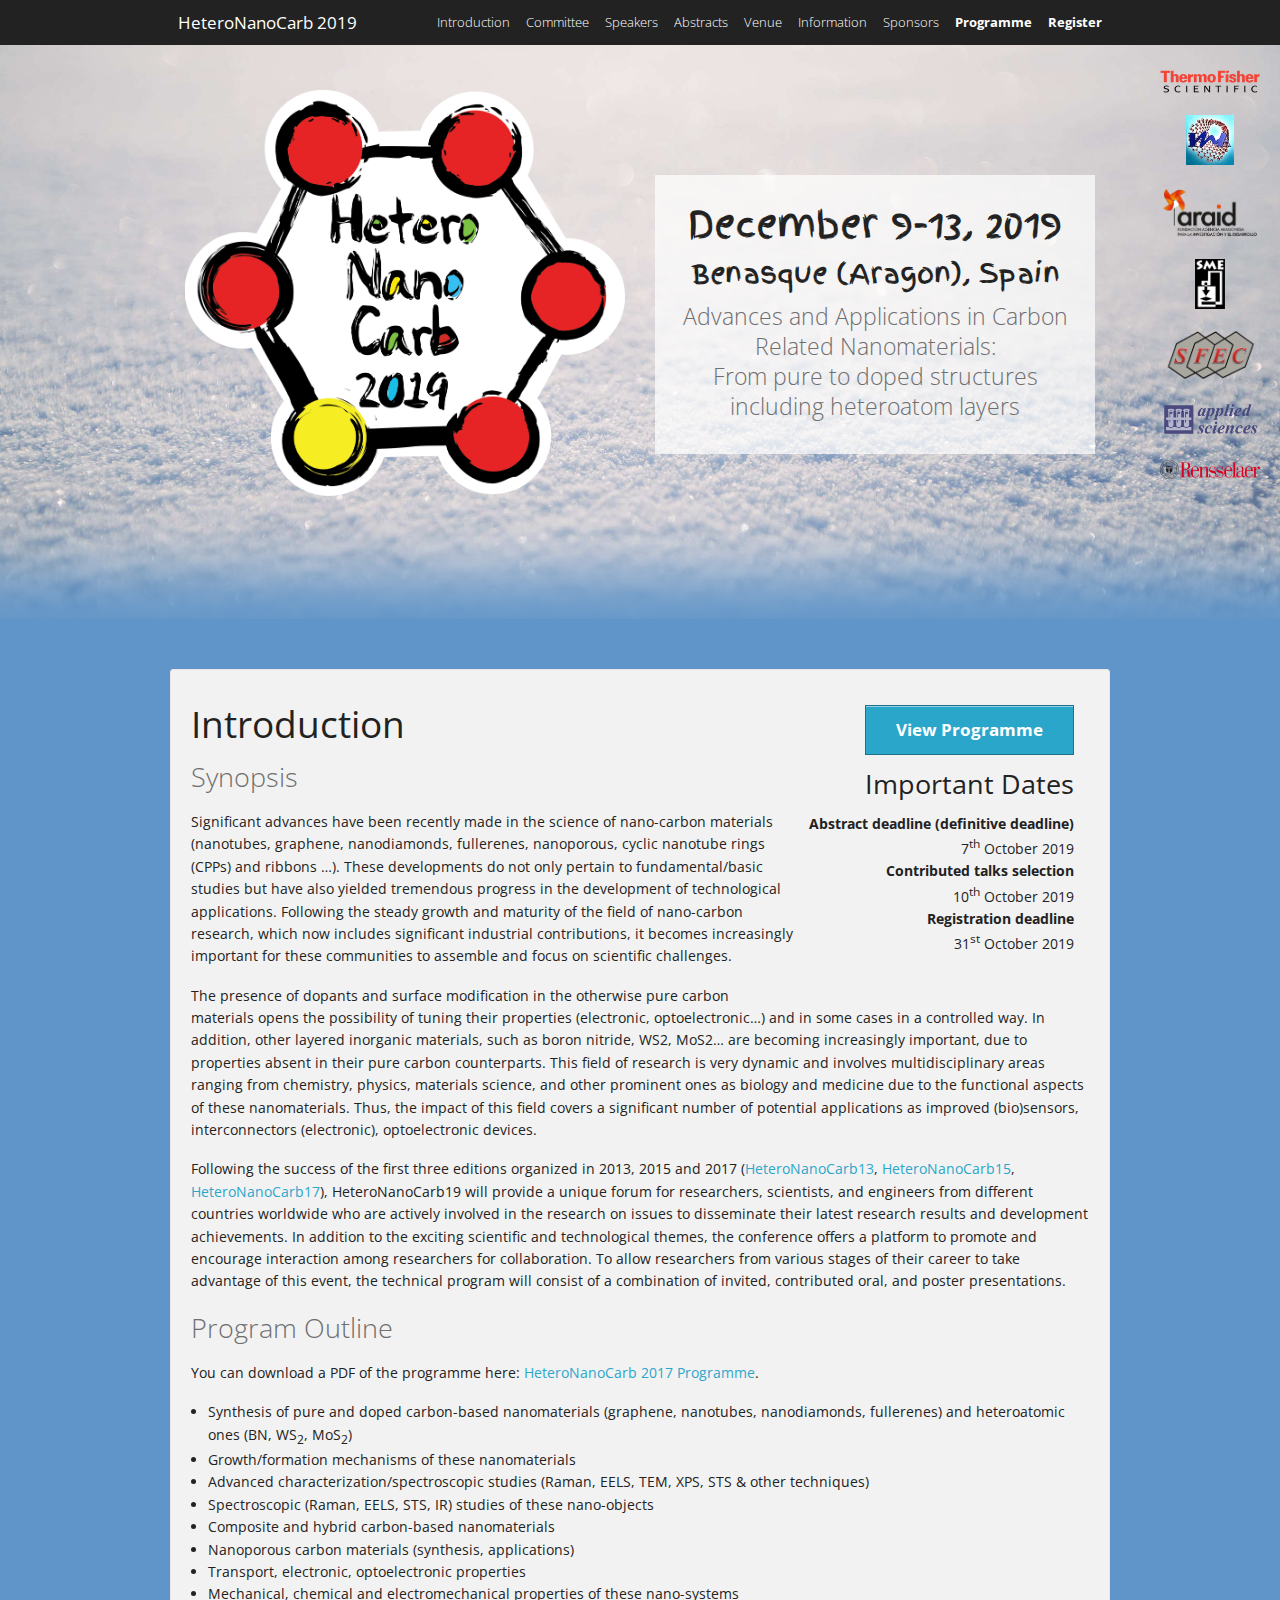
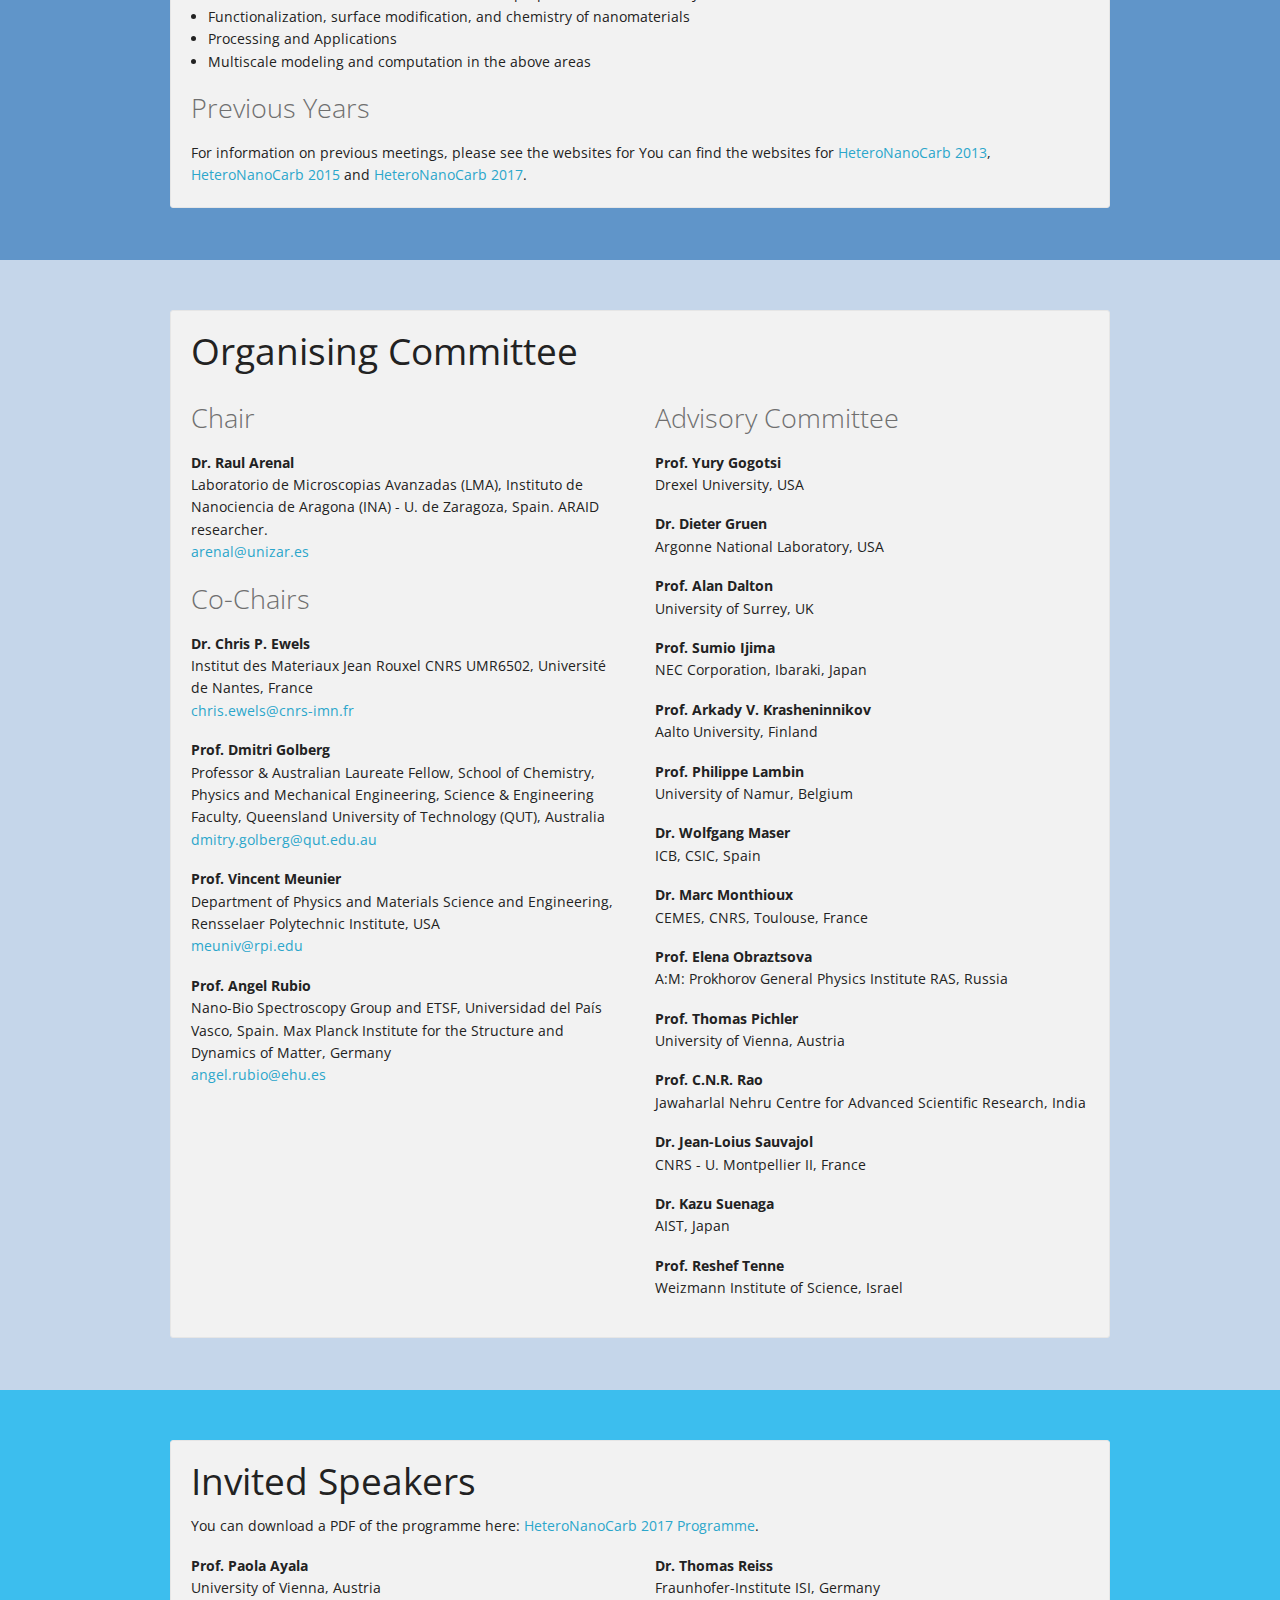
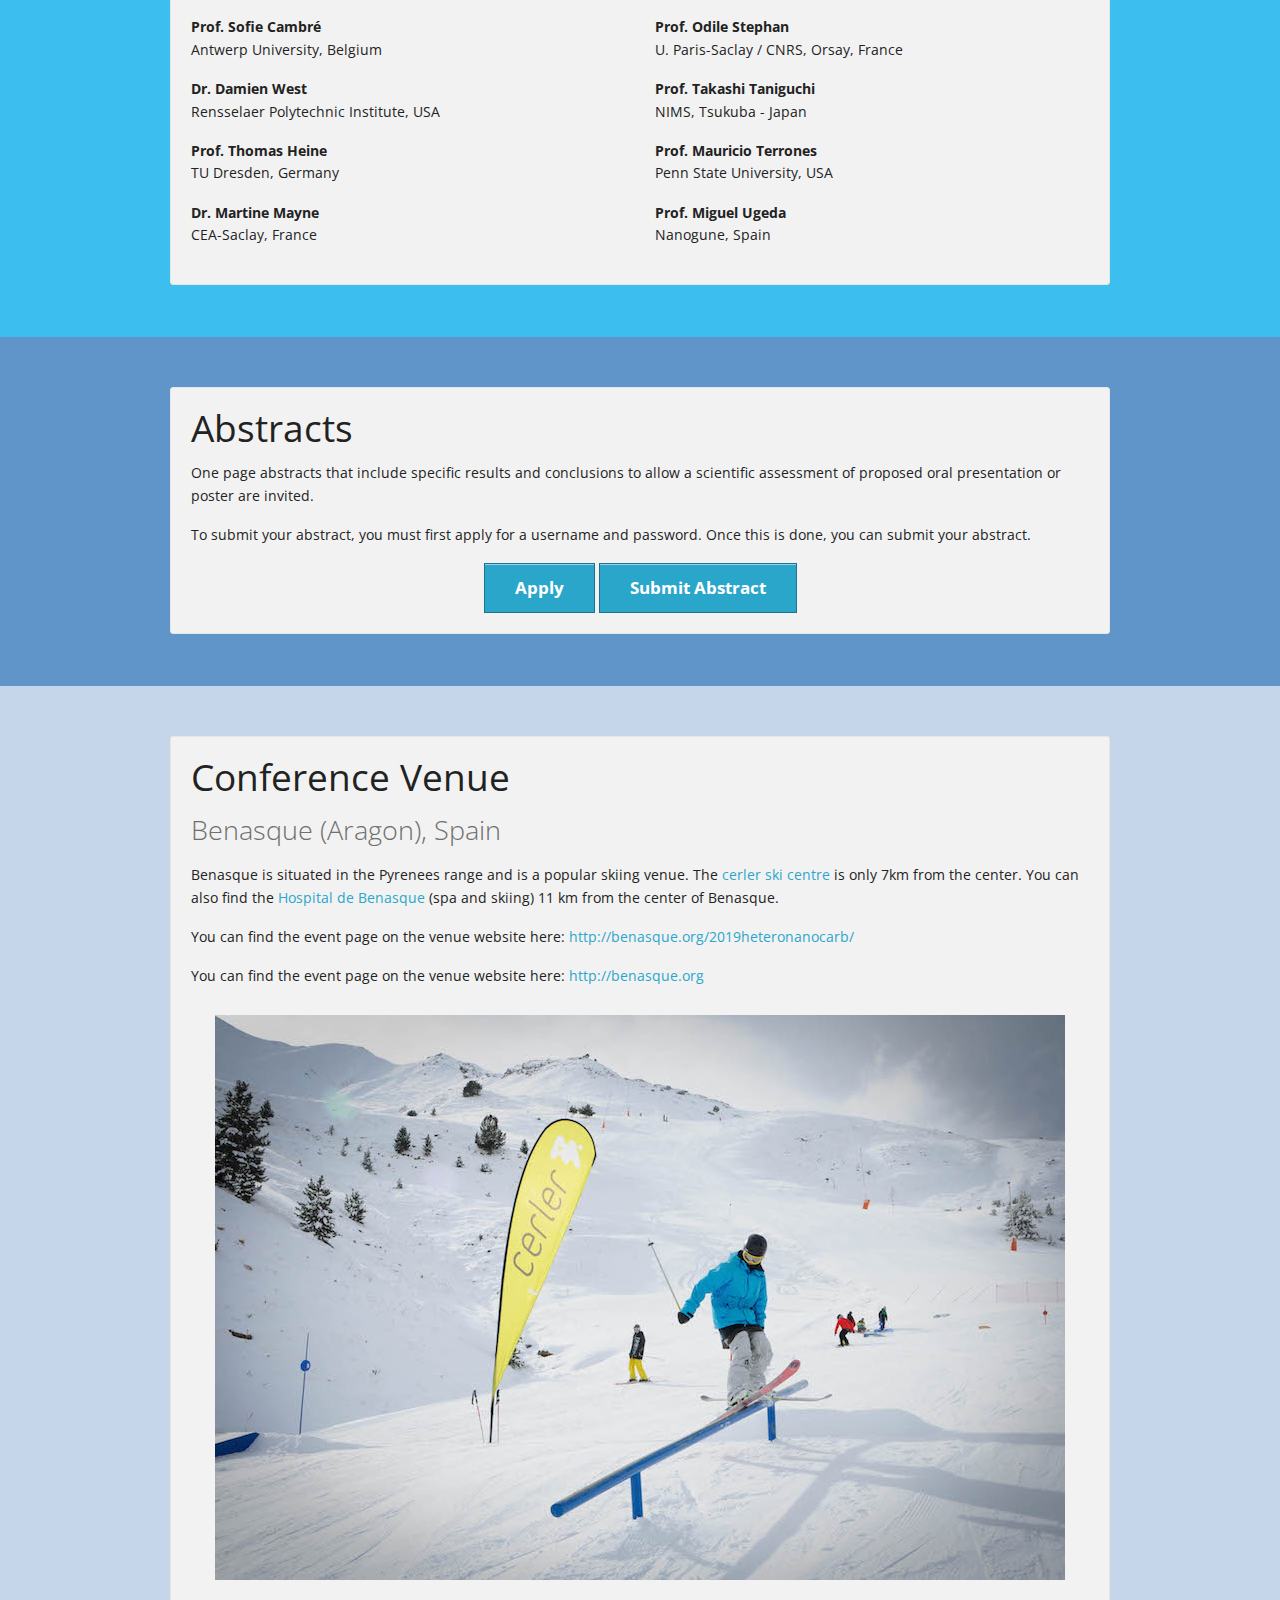
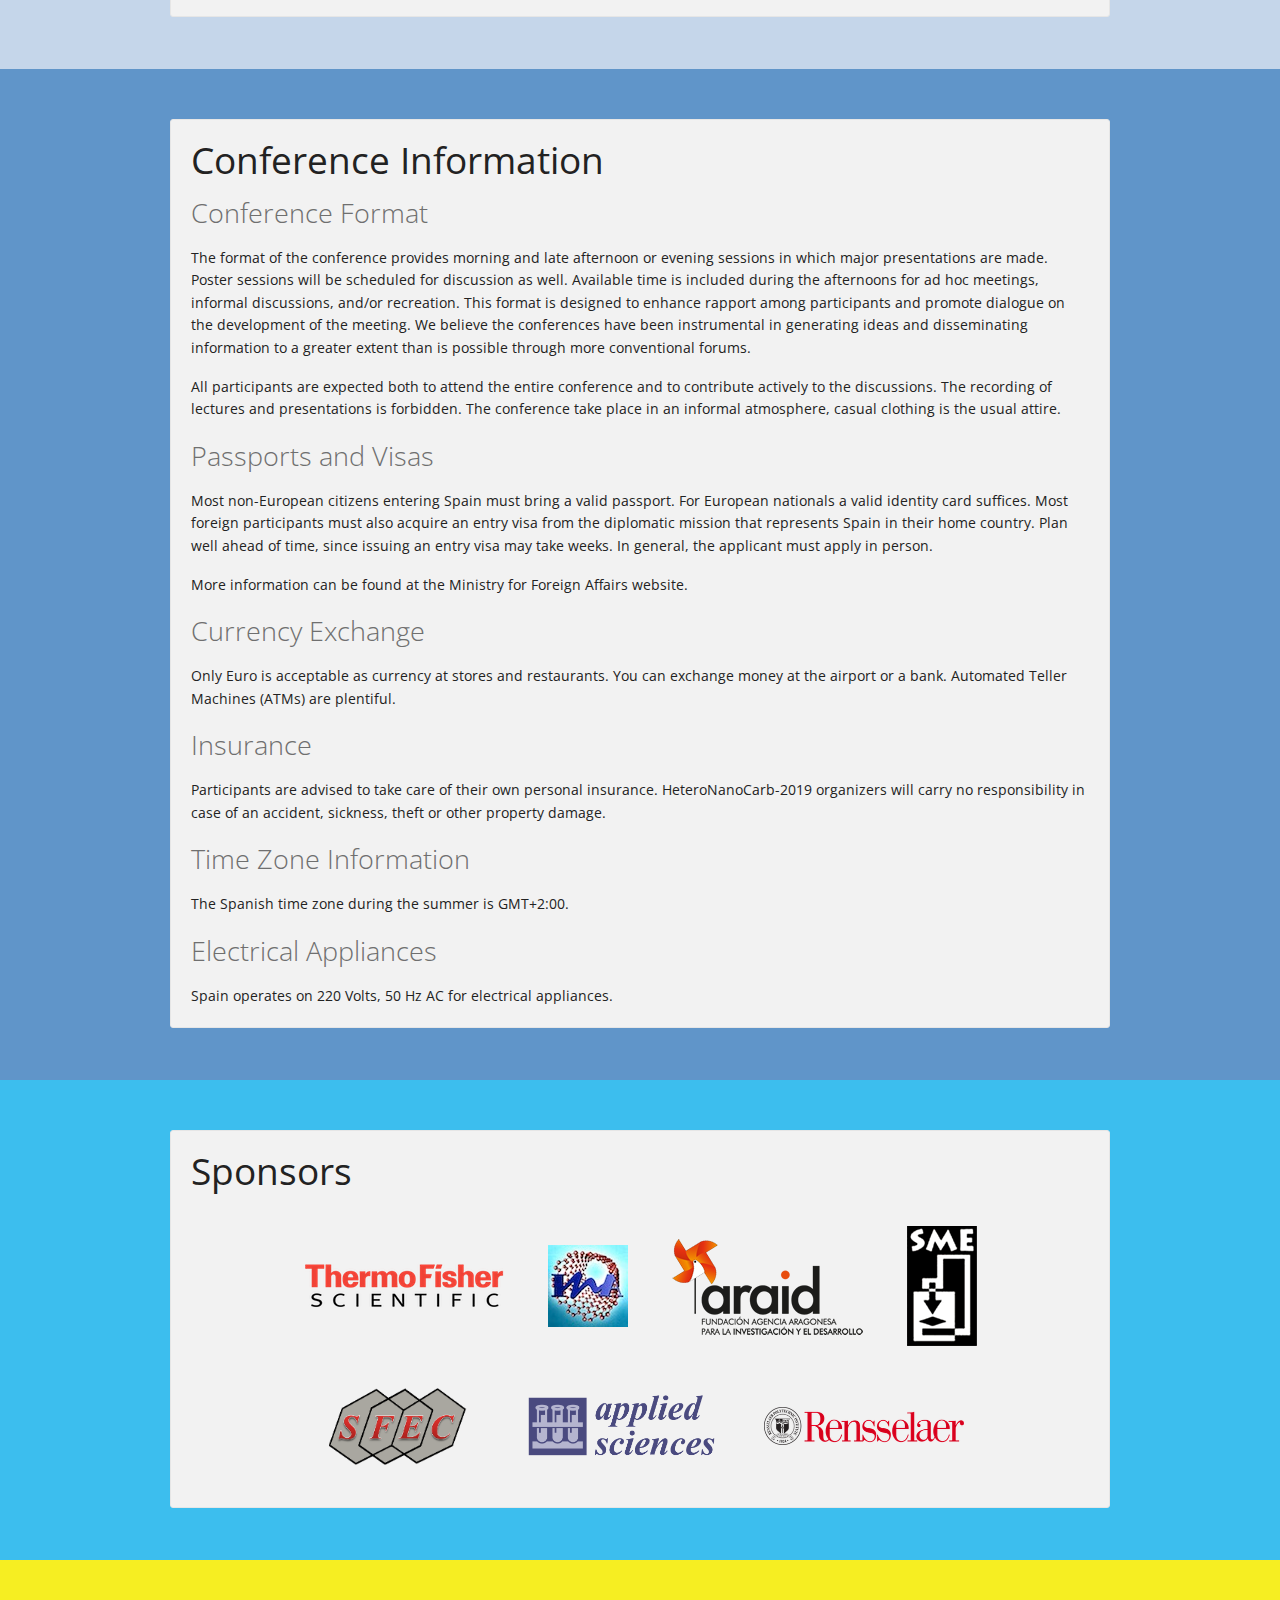
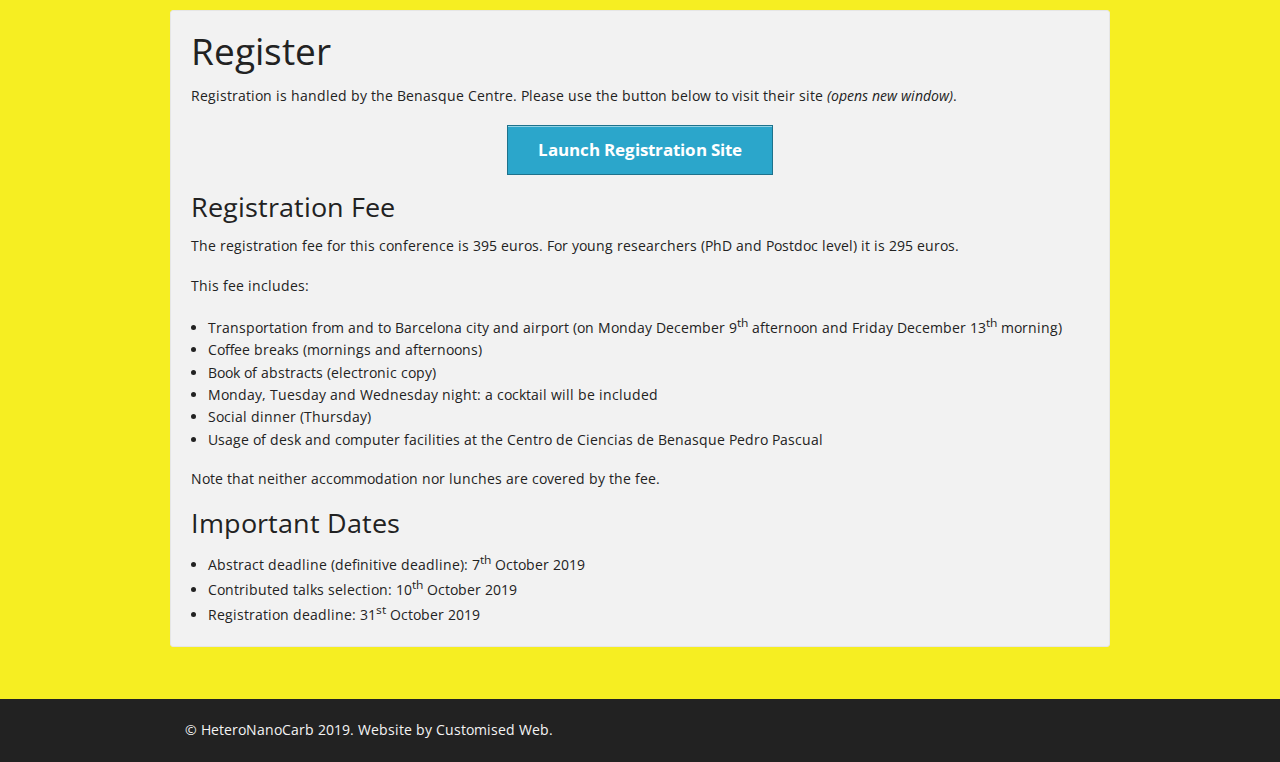
<file: 2019/index.html>
<!DOCTYPE html>
<!--[if lt IE 7]> <html class="no-js lt-ie9 lt-ie8 lt-ie7" lang="en"> <![endif]-->
<!--[if IE 7]>    <html class="no-js lt-ie9 lt-ie8" lang="en"> <![endif]-->
<!--[if IE 8]>    <html class="no-js lt-ie9" lang="en"> <![endif]-->
<!--[if gt IE 8]><!--> <html class="no-js" lang="en"> <!--<![endif]-->
<head>
  <meta charset="utf-8" />

  <!-- Set the viewport width to device width for mobile -->
  <meta name="viewport" content="width=device-width" />

  <title>HeteroNanoCarb 2019</title>

  <!-- Google Web Fonts -->
  <link href='http://fonts.googleapis.com/css?family=Finger+Paint|Open+Sans:400,300,700' rel='stylesheet' type='text/css'>

  <!-- Included CSS Files (Compressed) -->
  <link rel="stylesheet" href="stylesheets/foundation.min.css">
  <link rel="stylesheet" href="stylesheets/app.css?ver=2019">

  <script src="javascripts/modernizr.foundation.js"></script>

</head>
<body>
  <!-- Navigation -->
  <div class="fixed contain-to-grid">
  <nav class="top-bar">
    <ul>
      <li class="name"><h1><a href="#">HeteroNanoCarb 2019</a></h1></li>
      <li class="toggle-topbar"><a href="#"></a></li>
    </ul>

    <section>
      <ul class="right" data-magellan-expedition>
        <li><a href="#intro" data-magellan-arrival="intro">Introduction</a></li>
        <li><a href="#committee" data-magellan-arrival="committee">Committee</a></li>
        <li><a href="#speakers" data-magellan-arrival="speakers">Speakers</a></li>
        <li><a href="#abstracts" data-magellan-arrival="abstracts">Abstracts</a></li>
        <li><a href="#venue" data-magellan-arrival="venue">Venue</a></li>
        <li><a href="#information" data-magellan-arrival="information">Information</a></li>
        <li><a href="#sponsors" data-magellan-arrival="sponsors">Sponsors</a></li>
        <li><a href="Programme_HNC-19.pdf" target="_blank"><strong>Programme</strong></a></li>
        <li><a href="#register" data-magellan-arrival="register"><strong>Register</strong></a></li>
      </ul>
    </section>
  </nav>
  </div>
  <!-- End Navigation -->


  <!-- Header -->
  <div class="header-img" id="header-row">
    <div class="row">
      <div class="six columns">
        <h1 class="paint"><img src="images/HeteroNanoCarb2019.png" title="HeteroNanoCarb2019"></h1>
      </div>
      <div class="six columns header-text">
        <div class="bkgrnd_box">
          <h2 class="paint">December 9-13, 2019</h2>
          <h3 class="paint">Benasque (Aragon), Spain</h3>
          <h4 class="subheader">Advances and Applications in Carbon Related Nanomaterials:<br> From pure to doped structures including heteroatom layers</h4>
        </div>
      </div>
    </div>
    </div>
  </div>
  <!-- End Header -->



  <div class="section_row dblue" data-magellan-destination="intro" id="intro">
  <div class="row">
    <div class="twelve columns radius panel">

	  <div style="float:right; max-width:300px; padding:15px; text-align: right;">

      <a class="large button" href="Programme_HNC-19.pdf" target="_blank">View Programme</a>

      <h3>Important Dates</h3>
  		<dl>

        <!-- <dt>Abstract deadline (oral contributions)</dt> -->
        <dt>Abstract deadline (definitive deadline)</dt>
        <dd>7<sup>th</sup> October 2019</dd>

        <dt>Contributed talks selection</dt>
        <dd>10<sup>th</sup> October 2019</dd>

        <dt>Registration deadline</dt>
        <dd>31<sup>st</sup> October 2019</dd>

      </dl>
	  </div>

	  <h2>Introduction</h2>
      <h3 class="subheader">Synopsis</h3>

      <p>Significant advances have been recently made in the science of nano-carbon materials (nanotubes, graphene, nanodiamonds, fullerenes, nanoporous, cyclic nanotube rings (CPPs) and ribbons …). These developments do not only pertain to fundamental/basic studies but have also yielded tremendous progress in the development of technological applications. Following the steady growth and maturity of the field of nano-carbon research, which now includes significant industrial contributions, it becomes increasingly important for these communities to assemble and focus on scientific challenges.</p>

      <p>The presence of dopants and surface modification in the otherwise pure carbon materials opens the possibility of tuning their properties (electronic, optoelectronic…) and in some cases in a controlled way. In addition, other layered inorganic materials, such as boron nitride, WS2, MoS2… are becoming increasingly important, due to properties absent in their pure carbon counterparts. This field of research is very dynamic and involves multidisciplinary areas ranging from chemistry, physics, materials science, and other prominent ones as biology and medicine due to the functional aspects of these nanomaterials. Thus, the impact of this field covers a significant number of potential applications as improved (bio)sensors, interconnectors (electronic), optoelectronic devices.</p>

      <p>Following the success of the first three editions organized in 2013, 2015 and 2017 (<a href="http://www.heteronanocarb.org/2013">HeteroNanoCarb13</a>, <a href="http://www.heteronanocarb.org/2015">HeteroNanoCarb15</a>, <a href="http://www.heteronanocarb.org/2017">HeteroNanoCarb17</a>), HeteroNanoCarb19 will provide a unique forum for researchers, scientists, and engineers from different countries worldwide who are actively involved in the research on issues to disseminate their latest research results and development achievements. In addition to the exciting scientific and technological themes, the conference offers a platform to promote and encourage interaction among researchers for collaboration. To allow researchers from various stages of their career to take advantage of this event, the technical program will consist of a combination of invited, contributed oral, and poster presentations.</p>

     <h3 class="subheader">Program Outline</h3>

     <p>You can download a PDF of the programme here: <a href="Programme_HNC-19.pdf">HeteroNanoCarb 2017 Programme</a>.</p>

     <ul class="disc">
       <li>Synthesis of pure and doped carbon-based nanomaterials (graphene, nanotubes, nanodiamonds, fullerenes) and heteroatomic ones (BN, WS<sub>2</sub>, MoS<sub>2</sub>)</li>
       <li>Growth/formation mechanisms of these nanomaterials</li>
       <li>Advanced characterization/spectroscopic studies (Raman, EELS, TEM, XPS, STS &amp; other techniques)</li>
       <li>Spectroscopic (Raman, EELS, STS, IR) studies of these nano-objects</li>
       <li>Composite and hybrid carbon-based nanomaterials</li>
       <li>Nanoporous carbon materials (synthesis, applications)</li>
       <li>Transport, electronic, optoelectronic properties</li>
       <li>Mechanical, chemical and electromechanical properties of these nano-systems</li>
       <li>Functionalization, surface modification, and chemistry of nanomaterials</li>
       <li>Processing and Applications</li>
       <li>Multiscale modeling and computation in the above areas</li>
     </ul>

     <h3 class="subheader">Previous Years</h3>
     <p>For information on previous meetings, please see the websites for You can find the websites for <a href="http://www.heteronanocarb.org/2013">HeteroNanoCarb 2013</a>, <a href="http://www.heteronanocarb.org/2015">HeteroNanoCarb 2015</a> and <a href="http://www.heteronanocarb.org/2017">HeteroNanoCarb 2017</a>.</p>

    </div> <!-- /.twelve.columns -->
   </div> <!-- /.row -->
   </div> <!-- /.blue -->

   <div class="section_row greyblue" id="committee" data-magellan-destination="committee">
     <div class="row">
       <div class="twelve columns radius panel">
       <h2>Organising Committee</h2>
       <div class="row">
       <div class="six columns">


         <h3 class="subheader">Chair</h3>
         <dl>
           <dt>Dr. Raul Arenal</dt>
           <dd>Laboratorio de Microscopias Avanzadas (LMA), Instituto de Nanociencia de Aragona (INA) - U. de Zaragoza, Spain. ARAID researcher.</dd>
           <dd><a href="mailto:arenal@unizar.es">arenal@unizar.es</a></dd>
         </dl>

         <h3 class="subheader">Co-Chairs</h3>

         <dl>
           <dt>Dr. Chris P. Ewels</dt>
           <dd>Institut des Materiaux Jean Rouxel CNRS UMR6502, Université de Nantes, France</dd>
           <dd><a href="mailto:chris.ewels@cnrs-imn.fr">chris.ewels@cnrs-imn.fr</a></dd>
         </dl>
         <dl>
           <dt>Prof. Dmitri Golberg</dt>
           <dd>Professor & Australian Laureate Fellow, School of Chemistry, Physics and Mechanical Engineering, Science & Engineering Faculty, Queensland University of Technology (QUT), Australia</dd>
           <dd><a href="mailto:dmitry.golberg@qut.edu.au">dmitry.golberg@qut.edu.au</a></dd>
         </dl>
         <dl>
           <dt>Prof. Vincent Meunier</dt>
           <dd>Department of Physics and Materials Science and Engineering, Rensselaer Polytechnic Institute, USA</dd>
           <dd><a href="mailto:meuniv@rpi.edu">meuniv@rpi.edu</a></dd>
         </dl>
         <dl>
           <dt>Prof. Angel Rubio</dt>
           <dd>Nano-Bio Spectroscopy Group and ETSF, Universidad del País Vasco, Spain. Max Planck Institute for the Structure and Dynamics of Matter, Germany</dd>
           <!-- <dd>NanoBio Spect. Group & ETSF U. País Vasco, Donostia, Spain and Fritz Haber Institut & der Max Plank Gesellschaft, Germany</dd> -->
           <dd><a href="mailto:angel.rubio@ehu.es">angel.rubio@ehu.es</a></dd>
         </dl>
       </div>  <!-- /.six.columns -->


       <div class="six columns">
         <h3 class="subheader">Advisory Committee</h3>

          <dl>
            <dt>Prof. Yury Gogotsi</dt>
            <dd>Drexel University, USA</dd>
          </dl>
          <dl>
            <dt>Dr. Dieter Gruen</dt>
            <dd>Argonne National Laboratory, USA</dd>
          </dl>
          <dl>
            <dt>Prof. Alan Dalton</dt>
            <dd>University of Surrey, UK</dd>
          </dl>
          <dl>
            <dt>Prof. Sumio Ijima</dt>
            <dd>NEC Corporation, Ibaraki, Japan</dd>
          </dl>
          <dl>
            <dt>Prof. Arkady V. Krasheninnikov</dt>
            <dd>Aalto University, Finland</dd>
          </dl>
          <dl>
            <dt>Prof. Philippe Lambin</dt>
            <dd>University of Namur, Belgium</dd>
          </dl>
          <dl>
            <dt>Dr. Wolfgang Maser</dt>
            <dd>ICB, CSIC, Spain</dd>
          </dl>
          <dl>
            <dt>Dr. Marc Monthioux</dt>
            <dd>CEMES, CNRS, Toulouse, France</dd>
          </dl>
          <dl>
            <dt>Prof. Elena Obraztsova</dt>
            <dd>A:M: Prokhorov General Physics Institute RAS, Russia</dd>
          </dl>
          <dl>
            <dt>Prof. Thomas Pichler</dt>
            <dd>University of Vienna, Austria</dd>
          </dl>
          <dl>
            <dt>Prof. C.N.R. Rao</dt>
            <dd>Jawaharlal Nehru Centre for Advanced Scientific Research, India</dd>
          </dl>
          <dl>
            <dt>Dr. Jean-Loius Sauvajol</dt>
            <dd>CNRS - U. Montpellier II, France</dd>
          </dl>
          <dl>
            <dt>Dr. Kazu Suenaga</dt>
            <dd>AIST, Japan</dd>
          </dl>
          <dl>
            <dt>Prof. Reshef Tenne</dt>
            <dd>Weizmann Institute of Science, Israel</dd>
          </dl>

       </div> <!-- /.six.columns -->
     </div> <!-- /.row -->
    </div> <!-- /.twelve.columns -->
    </div> <!-- /.row -->
  </div> <!-- /.green -->


  <div class="section_row blue" id="speakers" data-magellan-destination="speakers">
  <div class="row">

    <div class="twelve columns radius panel">
      <h2>Invited Speakers</h2>
      <p>You can download a PDF of the programme here: <a href="Programme_HNC-19.pdf">HeteroNanoCarb 2017 Programme</a>.</p>

  		<div class="row">
        <div class="six columns">
          <dl><dt>Prof. Paola Ayala</dt><dd>University of Vienna, Austria</dd></dl>
          <dl><dt>Prof. Sofie Cambré</dt><dd>Antwerp University, Belgium</dd></dl>
          <dl><dt>Dr. Damien West</dt><dd>Rensselaer Polytechnic Institute, USA</dd></dl>
          <dl><dt>Prof. Thomas Heine</dt><dd>TU Dresden, Germany</dd></dl>
          <dl><dt>Dr. Martine Mayne</dt><dd>CEA-Saclay, France</dd></dt>
        </div>
        <div class="six columns">
          <dl><dt>Dr. Thomas Reiss</dt><dd>Fraunhofer-Institute ISI, Germany</dd></dl>
          <dl><dt>Prof. Odile Stephan</dt><dd>U. Paris-Saclay / CNRS, Orsay, France</dd></dl>
          <dl><dt>Prof. Takashi Taniguchi</dt><dd>NIMS, Tsukuba - Japan</dd></dl>
          <dl><dt>Prof. Mauricio Terrones</dt><dd>Penn State University, USA</dd></dl>
          <dl><dt>Prof. Miguel Ugeda</dt><dd>Nanogune, Spain</dd></dl>
    		</div>
      </div><!-- /.six.columns /.row -->

    </div> <!-- /.twelve.columns -->

  </div> <!-- /.row -->
  </div> <!-- /.blue -->

  <div class="section_row dblue" id="abstracts" data-magellan-destination="abstracts">
  <div class="row">

	<div class="twelve columns radius panel">
    <h2>Abstracts</h2>
    <p>One page abstracts that include specific results and conclusions to allow a scientific assessment of proposed oral presentation or poster are invited.</p>
    <!--
    <p>The submission page is not yet ready. It will be available at <a href="http://benasque.org/general/cgi-bin/years.pl?ano=2019">http://benasque.org</a> soon.</p>
    -->
    <p>To submit your abstract, you must first apply for a username and password. Once this is done, you can submit your abstract.</p>
    <p style="text-align:center;">
      <a class="large button" href="http://benasque.org/2019heteronanocarb/cgi-bin/appl.pl" target="_blank">Apply</a>
      <a class="large button" href="http://benasque.org/2019heteronanocarb/cgi-bin/communstart.pl" target="_blank">Submit Abstract</a>
    </p>
	</div>
  </div> <!-- /.row -->
  </div> <!-- /.dblue -->

  <div class="section_row greyblue" id="venue" data-magellan-destination="venue">
  <div class="row">

    <div class="twelve columns radius panel">
      <h2>Conference Venue</h2>
      <h3 class="subheader">Benasque (Aragon), Spain</h3>

      <p>Benasque is situated in the Pyrenees range and is a popular skiing venue. The <a href="http://www.cerler.com/" target="_blank">cerler ski centre</a> is only 7km from the center. You can also find the <a href="http://www.llanosdelhospital.com/" target="_blank">Hospital de Benasque</a> (spa and skiing) 11 km from the center of Benasque.</p>

      <p>You can find the event page on the venue website here: <a href="http://benasque.org/2019heteronanocarb/" target="_blank">http://benasque.org/2019heteronanocarb/</a></p>
      <p>You can find the event page on the venue website here: <a href="http://benasque.org/general/cgi-bin/years.pl?ano=2019" target="_blank">http://benasque.org</a></p>

      <p style="text-align:center;"><img src="images/cerler.jpg" style="margin:10px auto;"></p>
    </div> <!-- /.twelve.columns -->

  </div> <!-- /.row -->
  </div> <!-- /.bgreylue -->


  <div class="section_row dblue" id="information" data-magellan-destination="information">
  <div class="row">

    <div class="twelve columns radius panel">
      <h2>Conference Information</h2>

  	  <h3 class="subheader">Conference Format</h3>

      <p>The format of the conference provides morning and late afternoon or evening sessions in which major presentations are made. Poster sessions will be scheduled for discussion as well. Available time is included during the afternoons for ad hoc meetings, informal discussions, and/or recreation. This format is designed to enhance rapport among participants and promote dialogue on the development of the meeting. We believe the conferences have been instrumental in generating ideas and disseminating information to a greater extent than is possible through more conventional forums.</p>
      <p>All participants are expected both to attend the entire conference and to contribute actively to the discussions. The recording of lectures and presentations is forbidden. The conference take place in an informal atmosphere, casual clothing is the usual attire.</p>

  	  <!-- <h3 class="subheader">Poster Prize</h3>
  	  <p>Nature Publishing Group is sponsoring a Prize for the best Poster presentation.</p> -->

  	  <h3 class="subheader">Passports and Visas</h3>
  	  <p>Most non-European citizens entering Spain must bring a valid passport. For European nationals a valid identity card suffices. Most foreign participants must also acquire an entry visa from the diplomatic mission that represents Spain in their home country. Plan well ahead of time, since issuing an entry visa may take weeks. In general, the applicant must apply in person.</p>
  	  <p>More information can be found at the Ministry for Foreign Affairs website.</p>

  	  <h3 class="subheader">Currency Exchange</h3>
  	  <p>Only Euro is acceptable as currency at stores and restaurants. You can exchange money at the airport or a bank. Automated Teller Machines (ATMs) are plentiful.</p>

  	  <h3 class="subheader">Insurance</h3>
  	  <p>Participants are advised to take care of their own personal insurance. HeteroNanoCarb-2019 organizers will carry no responsibility in case of an accident, sickness, theft or other property damage.</p>

  	  <h3 class="subheader">Time Zone Information</h3>
  	  <p>The Spanish time zone during the summer is GMT+2:00.</p>

  	  <h3 class="subheader">Electrical Appliances</h3>
  	  <p>Spain operates on 220 Volts, 50 Hz AC for electrical appliances.</p>

    </div> <!-- /.twelve.columns -->

  </div> <!-- /.row -->
  </div> <!-- /.blue -->

  <div class="section_row blue" id="sponsors" data-magellan-destination="sponsors">
    <div class="row">
    	<div class="twelve columns radius panel">
        <h2>Sponsors</h2>
    	  <div class="sponsor_images">
          <a href="http://www.fei.com" target="_blank"><img src="images/sponsors/Thermo_Fisher_Scientific_logo.png"></a>
          <a href="http://ina.unizar.es" target="_blank"><img src="images/sponsors/Logo-INA.jpg"></a>
          <a href="http://www.araid.es/" target="_blank"><img src="images/sponsors/araid.png"></a>
          <a href="http://www.microscopia.org" target="_blank"><img src="images/sponsors/Logo-SME.png" style="height:120px;"></a>
    			<!-- <a href="http://www.britishcarbon.org/" target="_blank"><img src="images/sponsors/BCG.gif"></a> -->
          <!-- <a href="http://www.gatan.com" target="_blank"><img src="images/sponsors/Gatan.png"></a> -->
          <!-- <a href="http://www.gfec.net" target="_blank"><img src="images/sponsors/GFEC.png"></a> -->
          <a href="http://sfec-asso.fr" target="_blank"><img src="images/sponsors/SFEC.png" style="width:160px;"></a>
    			<!-- <a href="http://www.nature.com/nmat/" target="_blank"><img src="images/sponsors/nmat.png"></a> -->
          <!-- <a href="http://www.nims.go.jp/mana/" target="_blank"><img src="images/sponsors/MANA.png"></a> -->
          <!-- <a href="http://www.nims.go.jp/" target="_blank"><img src="images/sponsors/NIMS.png"></a> -->
          <a href="http://www.mdpi.com/journal/applsci" target="_blank"><img src="images/sponsors/Applied_Sciences.png" style="width:200px;"></a>
          <a href="https://www.rpi.edu/" target="_blank"><img src="images/sponsors/Rensselaer.png" style="width:200px;"></a>
    		</div>
    	</div> <!-- /.twelve.columns -->
    </div> <!-- /.row -->
  </div> <!-- /.blue -->

  <div class="section_row yellow" id="register" data-magellan-destination="register">
  <div class="row">

    <div class="twelve columns radius panel">
      <h2>Register</h2>
      <!--
      <p>Registration will be handled by the Benasque Centre. Please check back soon for more information.</p>
      -->
      <p>Registration is handled by the Benasque Centre. Please use the button below to visit their site <em>(opens new window)</em>.</p>
      <!-- You can download the abstract template <a href="AbstractTemplate_HeteroNanoCarb-15.doc" target="_blank">here</a>. -->
      <p style="text-align:center;"><a class="large button" href="http://benasque.org/2019heteronanocarb/" target="_blank">Launch Registration Site</a></p>
      <!-- <p style="text-align:center;">
        <a class="large button" href="http://benasque.org/general/cgi-bin/years.pl?ano=2017" target="_blank">Launch Registration Site</a>
        <br><em>(not yet open)</em>
      </p> -->

      <h3>Registration Fee</h3>
      <p>The registration fee for this conference is 395 euros. For young researchers (PhD and Postdoc level) it is 295 euros.</p>
      <p>This fee includes:</p>
      <ul class="disc">
        <li>Transportation from and to Barcelona city and airport (on Monday December 9<sup>th</sup> afternoon and Friday December 13<sup>th</sup> morning)</li>
        <li>Coffee breaks (mornings and afternoons)</li>
        <li>Book of abstracts (electronic copy)</li>
        <li>Monday, Tuesday and Wednesday night: a cocktail will be included</li>
        <li>Social dinner (Thursday)</li>
        <li>Usage of desk and computer facilities at the Centro de Ciencias de Benasque Pedro Pascual</li>
      </ul>
      <p>Note that neither accommodation nor lunches are covered by the fee.</p>


      <h3>Important Dates</h3>
      <ul class="disc">
        <!-- <li>Abstract deadline (oral contributions): 10<sup>th</sup> September 2019</li> -->
        <li>Abstract deadline (definitive deadline): 7<sup>th</sup> October 2019</li>
        <li>Contributed talks selection: 10<sup>th</sup> October 2019</li>
        <li>Registration deadline: 31<sup>st</sup> October 2019</li>
      </ul>

	</div> <!-- /.twelve.columns -->

  </div> <!-- /.row -->

  </div> <!-- /.yellow-->

  <!-- Footer -->
    <footer>
      <div class="row">
        <div class="twelve columns">
          <p>&copy; HeteroNanoCarb 2019. Website by <a href="http://www.customisedweb.com" target="_blank">Customised Web</a>.</p>
        </div>
      </div>
    </footer>

  <!-- Sponsor sidebar -->
  <div class="sidebar_s_logos">
    <a href="#sponsors"><img src="images/sponsors/Thermo_Fisher_Scientific_logo.png"></a>
    <a href="#sponsors"><img src="images/sponsors/Logo-INA.jpg"></a>
    <a href="#sponsors"><img src="images/sponsors/araid.png"></a>
    <a href="#sponsors"><img src="images/sponsors/Logo-SME.png"></a>
		<!-- <a href="#sponsors"><img src="images/sponsors/BCG.gif"></a> -->
    <!-- <a href="#sponsors"><img src="images/sponsors/Gatan.png"></a> -->
    <!-- <a href="#sponsors"><img src="images/sponsors/GFEC.png"></a> -->
    <a href="#sponsors"><img src="images/sponsors/SFEC.png"></a>
  	<!-- <a href="#sponsors"><img src="images/sponsors/nmat.png"></a> -->
    <!-- <a href="#sponsors"><img src="images/sponsors/MANA.png"></a> -->
    <!-- <a href="#sponsors"><img src="images/sponsors/NIMS.png"></a> -->
    <a href="#sponsors"><img src="images/sponsors/Applied_Sciences.png"></a>
    <a href="#sponsors"><img src="images/sponsors/Rensselaer.png"></a>
  </div>

  <!-- Included JS Files (Compressed) -->
  <script src="javascripts/jquery.js"></script>
  <script src="javascripts/foundation.min.js"></script>

  <!-- Initialize JS Plugins -->
  <script src="javascripts/app.js"></script>
</body>
</html>
</file>
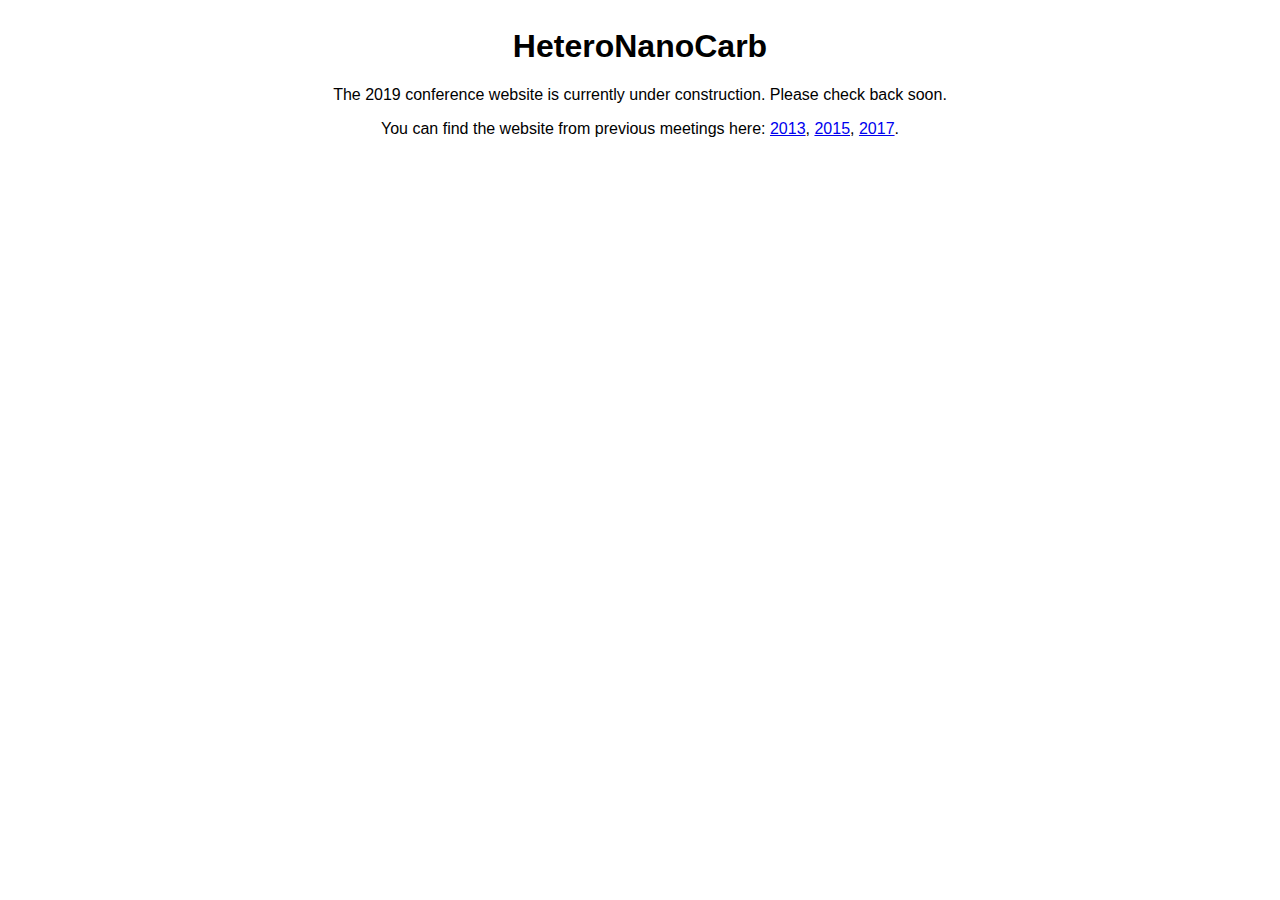
<file: index_holding.html>
<html>
<head>
  <title>HeteroNanoCarb 2015</title>
  <style type="text/css">
  body {
    font-family: "Helvetica Neue", Helvetica, Arial, sans-serif;
    padding:20px;
    text-align:center;
    background: url("http://magdeleine.co/wp-content/uploads/2015/01/tongariro-national-park-493289-1400x933.jpg") no-repeat;
    background-size:cover;
  }
  </style>
</head>
<body>
  <h1>HeteroNanoCarb</h1>
  <p>The 2019 conference website is currently under construction. Please check back soon.</p>
  <p>You can find the website from previous meetings here: <a href="2013">2013</a>, <a href="2015">2015</a>, <a href="2017">2017</a>.</p>
</body>
</html>
</file>
<file: stylesheets/app.css>
/* Artfully masterminded by ZURB  */

/* --------------------------------------------------
   Table of Contents
-----------------------------------------------------
:: Shared Styles
:: Page Name 1
:: Page Name 2
*/


/* -----------------------------------------
   Shared Styles
----------------------------------------- */

body {
  font-family: 'Open Sans', sans-serif;
  background-color: #6c93c7;
}

dt {
  font-weight:700;
}

.paint {
  font-family: 'Finger Paint', cursive;
}
h1, h2, h3, h4, h5, h6 {
  font-family: 'Open Sans', sans-serif;
  font-weight:400;
}
.bborder {
  border-bottom: 1px solid #CCC;
}


.top-bar ul li.name a {
  font-family: 'Open Sans', sans-serif;
  font-weight: 400;
}
.top-bar section ul.right li a {
  font-family: 'Open Sans', sans-serif;
  font-weight: 300;
}

.top-bar ul>li a:not(.button) {
  padding: 0 8px;
}

.header-img {
  text-align: center;
  padding-top: 30px;
  padding-bottom: 100px;
  position:relative;
  background: #cec9ce url('../images/lina-loos-1116698-unsplash.jpg') no-repeat center center fixed;
  -webkit-background-size: cover;
  -moz-background-size: cover;
  -o-background-size: cover;
  background-size: cover;
  -webkit-box-shadow: inset 0px -130px 64px -85px #6095c9;
  -moz-box-shadow: inset 0px -130px 64px -85px #6095c9;
  box-shadow: inset 0px -130px 64px -85px #6095c9;
}
canvas {
	display: block;
  position: absolute;
  top:0;
  left:0;
  right:0;
  bottom:0;
  z-index:-99999;
  background: #6c93c7; /* Old browsers */
  background: -moz-linear-gradient(top,  #c9f5fe 0%, #6c93c7 95%); /* FF3.6-15 */
  background: -webkit-linear-gradient(top,  #c9f5fe 0%,#6c93c7 95%); /* Chrome10-25,Safari5.1-6 */
  background: linear-gradient(to bottom,  #c9f5fe 0%,#6c93c7 95%); /* W3C, IE10+, FF16+, Chrome26+, Opera12+, Safari7+ */
  filter: progid:DXImageTransform.Microsoft.gradient( startColorstr='#c9f5fe', endColorstr='#6c93c7',GradientType=0 ); /* IE6-9 */
}
.header-text .bkgrnd_box {
  background-color: rgba(255,255,255,0.7);
  padding: 15px;

}
@media only screen and (min-width: 767px) {
  .header-text {
    padding-top: 100px;
  }
}

.yellow {
  background-color: #f6ee22;
}
.dblue {
  background-color: #6095c9;
}
.blue {
  background-color: #3CBEEE;
}
.greyblue {
  background-color: #c5d6ea;
}
.section_row {
  padding: 50px 0 30px;
}

.sponsor_images {
	text-align: center;
}
.sponsor_images a {
	display:inline-block;
	vertical-align:middle;
}
.sponsor_images img {
	margin:20px;
}
@media only screen and (max-width: 767px) {
	.sponsor_images img {
		clear:both;
	}
}
.sidebar_s_logos {
	display:none;
}
@media only screen and (min-width: 1180px) {
	.sidebar_s_logos {
		text-align: center;
		display: block;
		position: fixed;
		top: 60px;
		right: 10px;
		width:120px;
	}
	.sidebar_s_logos img {
		margin: 10px;
		max-height:50px;
		max-width:100px;
	}
}

footer {
  background-color: #222;
  padding: 20px 0;
  color:#f4f4f4;
}
footer p {
  margin:0;
}
footer p a {
  color:#f4f4f4;
  text-decoration: none;
}
footer p a:hover {
  color:#f4f4f4;
  text-decoration:underline;
}
</file>
<file: 2013/stylesheets/app.css>
/* Artfully masterminded by ZURB  */

/* -------------------------------------------------- 
   Table of Contents
-----------------------------------------------------
:: Shared Styles
:: Page Name 1
:: Page Name 2
*/


/* -----------------------------------------
   Shared Styles
----------------------------------------- */

body {
  font-family: 'Open Sans', sans-serif;
}

dt {
  font-weight:700;
}

.paint {
  font-family: 'Finger Paint', cursive;
}
h1, h2, h3, h4, h5, h6 {
  font-family: 'Open Sans', sans-serif;
  font-weight:400;
}
.bborder {
  border-bottom: 1px solid #CCC;
}


.top-bar ul li.name a {
  font-family: 'Open Sans', sans-serif;
  font-weight: 400;
}
.top-bar section ul.right li a {
  font-family: 'Open Sans', sans-serif;
  font-weight: 300;
}

.header-img {
  text-align: center;
  padding-bottom: 30px;
}
@media only screen and (min-width: 767px) {
  .header-text {
    padding-top: 100px;
  }
}

.yellow {
  background-color: #f6ee22;
}
.dblue {
  background-color: #6095c9;
}
.blue {
  background-color: #3CBEEE;
}
.greyblue {
  background-color: #c5d6ea;
}
.section_row {
  padding: 50px 0 30px;
}

.sponsor_images {
	text-align: center;
}
.sponsor_images a {
	display:inline-block;
	vertical-align:middle;
}
.sponsor_images img {
	margin:20px;
}
@media only screen and (max-width: 767px) {
	.sponsor_images img {
		clear:both;
	}
}
.sidebar_sponsors {
	display:none;
}
@media only screen and (min-width: 1180px) {
	.sidebar_sponsors {
		text-align: center;
		display: block;
		position: fixed;
		top: 60px;
		right: 10px;
		width:120px;
	}
	.sidebar_sponsors img {
		margin: 10px;
		max-height:50px;
		max-width:100px;
	}
}

footer {
  background-color: #222;
  padding: 20px 0;
  color:#f4f4f4;
}
footer p {
  margin:0;
}
footer p a {
  color:#f4f4f4;
  text-decoration: none;
}
footer p a:hover {
  color:#f4f4f4;
  text-decoration:underline;
}
</file>
<file: 2015/stylesheets/app.css>
/* Artfully masterminded by ZURB  */

/* -------------------------------------------------- 
   Table of Contents
-----------------------------------------------------
:: Shared Styles
:: Page Name 1
:: Page Name 2
*/


/* -----------------------------------------
   Shared Styles
----------------------------------------- */

body {
  font-family: 'Open Sans', sans-serif;
}

dt {
  font-weight:700;
}

.paint {
  font-family: 'Finger Paint', cursive;
}
h1, h2, h3, h4, h5, h6 {
  font-family: 'Open Sans', sans-serif;
  font-weight:400;
}
.bborder {
  border-bottom: 1px solid #CCC;
}


.top-bar ul li.name a {
  font-family: 'Open Sans', sans-serif;
  font-weight: 400;
}
.top-bar section ul.right li a {
  font-family: 'Open Sans', sans-serif;
  font-weight: 300;
}

.header-img {
  text-align: center;
  padding-bottom: 30px;
  background:url("../images/background2.jpg") bottom center no-repeat;
}
.header-text .bkgrnd_box {
  background-color: rgba(255,255,255,0.5);
}
@media only screen and (min-width: 767px) {
  .header-text {
    padding-top: 100px;
  }
}

.yellow {
  background-color: #f6ee22;
}
.dblue {
  background-color: #6095c9;
}
.blue {
  background-color: #3CBEEE;
}
.greyblue {
  background-color: #c5d6ea;
}
.section_row {
  padding: 50px 0 30px;
}

.sponsor_images {
	text-align: center;
}
.sponsor_images a {
	display:inline-block;
	vertical-align:middle;
}
.sponsor_images img {
	margin:20px;
}
@media only screen and (max-width: 767px) {
	.sponsor_images img {
		clear:both;
	}
}
.sidebar_sponsors {
	display:none;
}
@media only screen and (min-width: 1180px) {
	.sidebar_sponsors {
		text-align: center;
		display: block;
		position: fixed;
		top: 60px;
		right: 10px;
		width:120px;
	}
	.sidebar_sponsors img {
		margin: 10px;
		max-height:50px;
		max-width:100px;
	}
}

footer {
  background-color: #222;
  padding: 20px 0;
  color:#f4f4f4;
}
footer p {
  margin:0;
}
footer p a {
  color:#f4f4f4;
  text-decoration: none;
}
footer p a:hover {
  color:#f4f4f4;
  text-decoration:underline;
}
</file>
<file: 2017/stylesheets/app.css>
/* Artfully masterminded by ZURB  */

/* -------------------------------------------------- 
   Table of Contents
-----------------------------------------------------
:: Shared Styles
:: Page Name 1
:: Page Name 2
*/


/* -----------------------------------------
   Shared Styles
----------------------------------------- */

body {
  font-family: 'Open Sans', sans-serif;
  background-color: #6c93c7;
}

dt {
  font-weight:700;
}

.paint {
  font-family: 'Finger Paint', cursive;
}
h1, h2, h3, h4, h5, h6 {
  font-family: 'Open Sans', sans-serif;
  font-weight:400;
}
.bborder {
  border-bottom: 1px solid #CCC;
}


.top-bar ul li.name a {
  font-family: 'Open Sans', sans-serif;
  font-weight: 400;
}
.top-bar section ul.right li a {
  font-family: 'Open Sans', sans-serif;
  font-weight: 300;
}

.header-img {
  text-align: center;
  padding-top: 30px;
  padding-bottom: 30px;
  position:relative;
  background: -moz-linear-gradient(top,  rgba(108,147,199,0) 0%, rgba(108,147,199,0) 85%, rgba(108,147,199,1) 100%); /* FF3.6-15 */
  background: -webkit-linear-gradient(top,  rgba(108,147,199,0) 0%,rgba(108,147,199,0) 85%,rgba(108,147,199,1) 100%); /* Chrome10-25,Safari5.1-6 */
  background: linear-gradient(to bottom,  rgba(108,147,199,0) 0%,rgba(108,147,199,0) 85%,rgba(108,147,199,1) 100%); /* W3C, IE10+, FF16+, Chrome26+, Opera12+, Safari7+ */
}
canvas {
	display: block;
  position: absolute;
  top:0;
  left:0;
  right:0;
  bottom:0;
  z-index:-99999;
  background: #6c93c7; /* Old browsers */
  background: -moz-linear-gradient(top,  #c9f5fe 0%, #6c93c7 95%); /* FF3.6-15 */
  background: -webkit-linear-gradient(top,  #c9f5fe 0%,#6c93c7 95%); /* Chrome10-25,Safari5.1-6 */
  background: linear-gradient(to bottom,  #c9f5fe 0%,#6c93c7 95%); /* W3C, IE10+, FF16+, Chrome26+, Opera12+, Safari7+ */
  filter: progid:DXImageTransform.Microsoft.gradient( startColorstr='#c9f5fe', endColorstr='#6c93c7',GradientType=0 ); /* IE6-9 */
}
.header-text .bkgrnd_box {
  background-color: rgba(255,255,255,0.5);
}
@media only screen and (min-width: 767px) {
  .header-text {
    padding-top: 100px;
  }
}

.yellow {
  background-color: #f6ee22;
}
.dblue {
  background-color: #6095c9;
}
.blue {
  background-color: #3CBEEE;
}
.greyblue {
  background-color: #c5d6ea;
}
.section_row {
  padding: 50px 0 30px;
}

.sponsor_images {
	text-align: center;
}
.sponsor_images a {
	display:inline-block;
	vertical-align:middle;
}
.sponsor_images img {
	margin:20px;
}
@media only screen and (max-width: 767px) {
	.sponsor_images img {
		clear:both;
	}
}
.sidebar_s_logos {
	display:none;
}
@media only screen and (min-width: 1180px) {
	.sidebar_s_logos {
		text-align: center;
		display: block;
		position: fixed;
		top: 60px;
		right: 10px;
		width:120px;
	}
	.sidebar_s_logos img {
		margin: 10px;
		max-height:50px;
		max-width:100px;
	}
}

footer {
  background-color: #222;
  padding: 20px 0;
  color:#f4f4f4;
}
footer p {
  margin:0;
}
footer p a {
  color:#f4f4f4;
  text-decoration: none;
}
footer p a:hover {
  color:#f4f4f4;
  text-decoration:underline;
}
</file>
<file: 2019/stylesheets/app.css>
/* Artfully masterminded by ZURB  */

/* --------------------------------------------------
   Table of Contents
-----------------------------------------------------
:: Shared Styles
:: Page Name 1
:: Page Name 2
*/


/* -----------------------------------------
   Shared Styles
----------------------------------------- */

body {
  font-family: 'Open Sans', sans-serif;
  background-color: #6c93c7;
}

dt {
  font-weight:700;
}

.paint {
  font-family: 'Finger Paint', cursive;
}
h1, h2, h3, h4, h5, h6 {
  font-family: 'Open Sans', sans-serif;
  font-weight:400;
}
.bborder {
  border-bottom: 1px solid #CCC;
}


.top-bar ul li.name a {
  font-family: 'Open Sans', sans-serif;
  font-weight: 400;
}
.top-bar section ul.right li a {
  font-family: 'Open Sans', sans-serif;
  font-weight: 300;
}

.top-bar ul>li a:not(.button) {
  padding: 0 8px;
}

.header-img {
  text-align: center;
  padding-top: 30px;
  padding-bottom: 100px;
  position:relative;
  background: #cec9ce url('../images/lina-loos-1116698-unsplash.jpg') no-repeat center center fixed;
  -webkit-background-size: cover;
  -moz-background-size: cover;
  -o-background-size: cover;
  background-size: cover;
  -webkit-box-shadow: inset 0px -130px 64px -85px #6095c9;
  -moz-box-shadow: inset 0px -130px 64px -85px #6095c9;
  box-shadow: inset 0px -130px 64px -85px #6095c9;
}
canvas {
	display: block;
  position: absolute;
  top:0;
  left:0;
  right:0;
  bottom:0;
  z-index:-99999;
  background: #6c93c7; /* Old browsers */
  background: -moz-linear-gradient(top,  #c9f5fe 0%, #6c93c7 95%); /* FF3.6-15 */
  background: -webkit-linear-gradient(top,  #c9f5fe 0%,#6c93c7 95%); /* Chrome10-25,Safari5.1-6 */
  background: linear-gradient(to bottom,  #c9f5fe 0%,#6c93c7 95%); /* W3C, IE10+, FF16+, Chrome26+, Opera12+, Safari7+ */
  filter: progid:DXImageTransform.Microsoft.gradient( startColorstr='#c9f5fe', endColorstr='#6c93c7',GradientType=0 ); /* IE6-9 */
}
.header-text .bkgrnd_box {
  background-color: rgba(255,255,255,0.7);
  padding: 15px;

}
@media only screen and (min-width: 767px) {
  .header-text {
    padding-top: 100px;
  }
}

.yellow {
  background-color: #f6ee22;
}
.dblue {
  background-color: #6095c9;
}
.blue {
  background-color: #3CBEEE;
}
.greyblue {
  background-color: #c5d6ea;
}
.section_row {
  padding: 50px 0 30px;
}

.sponsor_images {
	text-align: center;
}
.sponsor_images a {
	display:inline-block;
	vertical-align:middle;
}
.sponsor_images img {
	margin:20px;
}
@media only screen and (max-width: 767px) {
	.sponsor_images img {
		clear:both;
	}
}
.sidebar_s_logos {
	display:none;
}
@media only screen and (min-width: 1180px) {
	.sidebar_s_logos {
		text-align: center;
		display: block;
		position: fixed;
		top: 60px;
		right: 10px;
		width:120px;
	}
	.sidebar_s_logos img {
		margin: 10px;
		max-height:50px;
		max-width:100px;
	}
}

footer {
  background-color: #222;
  padding: 20px 0;
  color:#f4f4f4;
}
footer p {
  margin:0;
}
footer p a {
  color:#f4f4f4;
  text-decoration: none;
}
footer p a:hover {
  color:#f4f4f4;
  text-decoration:underline;
}
</file>
